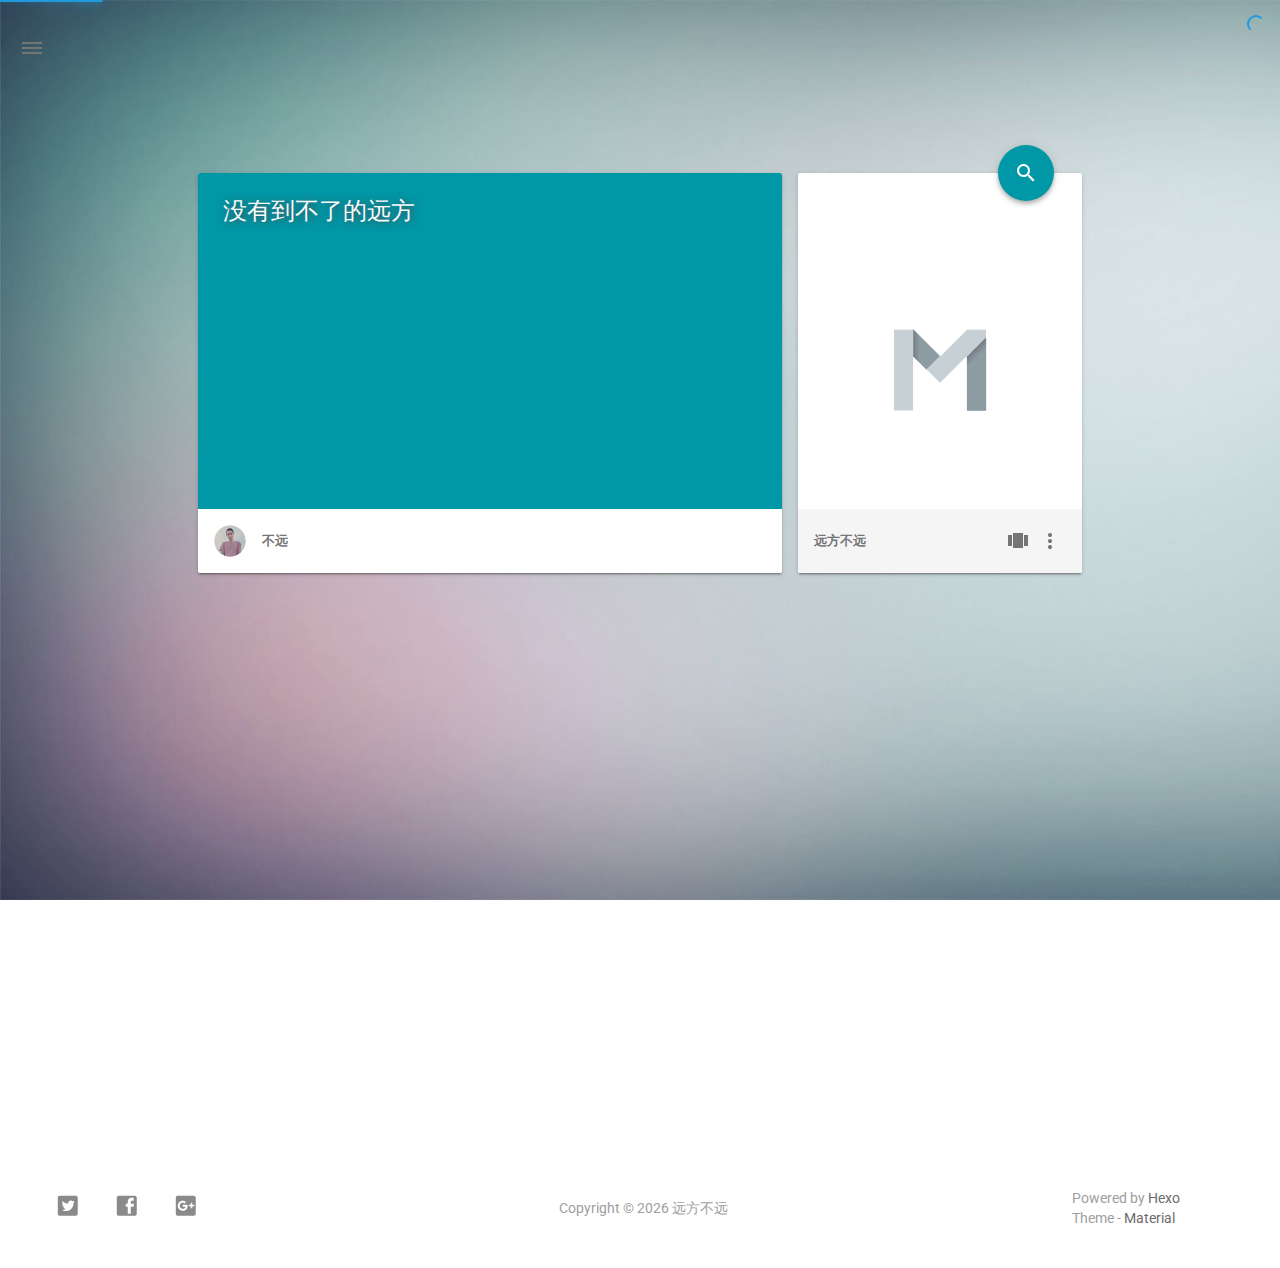
<file: index.html>
<!DOCTYPE html>
<html style="display: none;" lang="zh">
    <head>
    <meta charset="utf-8">
    <!--
        © Material Theme
        https://github.com/viosey/hexo-theme-material
        Version: 1.5.2 -->
    <script>
        window.materialVersion = "1.5.2"
        // Delete localstorage with these tags
        window.oldVersion = [
            'codestartv1',
            '1.3.4',
            '1.4.0',
            '1.4.0b1',
            '1.5.0'
        ]
    </script>

    <!-- dns prefetch -->
    <meta http-equiv="x-dns-prefetch-control" content="on">



    <link rel="dns-prefetch" href="https://busuanzi.ibruce.info"/>



        <link rel="dns-prefetch" href="https://cdn-city.livere.com"/>










    <!-- Meta & Info -->
    <meta http-equiv="X-UA-Compatible" content="IE=Edge,chrome=1">
    <meta name="renderer" content="webkit">
    <meta name="viewport" content="width=device-width, initial-scale=1, user-scalable=no">

    <!-- Title -->
    
    <title>
        
        远方不远
    </title>

    <!-- Favicons -->
    <link rel="icon shortcut" type="image/ico" href="/img/favicon.png">
    <link rel="icon" href="/img/favicon.png">

    <meta name="format-detection" content="telephone=no"/>
    <meta name="description" itemprop="description" content="">
    <meta name="keywords" content="">
    <meta name="theme-color" content="#0097A7">

    <!-- Disable Fucking Bloody Baidu Tranformation -->
    <meta http-equiv="Cache-Control" content="no-transform" />
    <meta http-equiv="Cache-Control" content="no-siteapp" />

    <!--[if lte IE 9]>
        <link rel="stylesheet" href="/css/ie-blocker.css">

        
            <script src="/js/ie-blocker.zhCN.js"></script>
        
    <![endif]-->

    <!-- Import lsloader -->
    <script>(function(){window.lsloader={jsRunSequence:[],jsnamemap:{},cssnamemap:{}};lsloader.removeLS=function(a){try{localStorage.removeItem(a)}catch(b){}};lsloader.setLS=function(a,c){try{localStorage.setItem(a,c)}catch(b){}};lsloader.getLS=function(a){var c="";try{c=localStorage.getItem(a)}catch(b){c=""}return c};versionString="/*"+(window.materialVersion||"unknownVersion")+"*/";lsloader.clean=function(){try{var b=[];for(var a=0;a<localStorage.length;a++){b.push(localStorage.key(a))}b.forEach(function(e){var f=lsloader.getLS(e);if(window.oldVersion){var d=window.oldVersion.reduce(function(g,h){return g||f.indexOf("/*"+h+"*/")!==-1},false);if(d){lsloader.removeLS(e)}}})}catch(c){}};lsloader.clean();lsloader.load=function(f,a,b,d){if(typeof b==="boolean"){d=b;b=undefined}d=d||false;b=b||function(){};var e;e=this.getLS(f);if(e&&e.indexOf(versionString)===-1){this.removeLS(f);this.requestResource(f,a,b,d);return}if(e){var c=e.split(versionString)[0];if(c!=a){console.log("reload:"+a);this.removeLS(f);this.requestResource(f,a,b,d);return}e=e.split(versionString)[1];if(d){this.jsRunSequence.push({name:f,code:e});this.runjs(a,f,e)}else{document.getElementById(f).appendChild(document.createTextNode(e));b()}}else{this.requestResource(f,a,b,d)}};lsloader.requestResource=function(b,e,a,c){var d=this;if(c){this.iojs(e,b,function(h,f,g){d.setLS(f,h+versionString+g);d.runjs(h,f,g)})}else{this.iocss(e,b,function(f){document.getElementById(b).appendChild(document.createTextNode(f));d.setLS(b,e+versionString+f)},a)}};lsloader.iojs=function(d,b,g){var a=this;a.jsRunSequence.push({name:b,code:""});try{var f=new XMLHttpRequest();f.open("get",d,true);f.onreadystatechange=function(){if(f.readyState==4){if((f.status>=200&&f.status<300)||f.status==304){if(f.response!=""){g(d,b,f.response);return}}a.jsfallback(d,b)}};f.send(null)}catch(c){a.jsfallback(d,b)}};lsloader.iocss=function(f,c,h,a){var b=this;try{var g=new XMLHttpRequest();g.open("get",f,true);g.onreadystatechange=function(){if(g.readyState==4){if((g.status>=200&&g.status<300)||g.status==304){if(g.response!=""){h(g.response);a();return}}b.cssfallback(f,c,a)}};g.send(null)}catch(d){b.cssfallback(f,c,a)}};lsloader.iofonts=function(f,c,h,a){var b=this;try{var g=new XMLHttpRequest();g.open("get",f,true);g.onreadystatechange=function(){if(g.readyState==4){if((g.status>=200&&g.status<300)||g.status==304){if(g.response!=""){h(g.response);a();return}}b.cssfallback(f,c,a)}};g.send(null)}catch(d){b.cssfallback(f,c,a)}};lsloader.runjs=function(f,c,e){if(!!c&&!!e){for(var b in this.jsRunSequence){if(this.jsRunSequence[b].name==c){this.jsRunSequence[b].code=e}}}if(!!this.jsRunSequence[0]&&!!this.jsRunSequence[0].code&&this.jsRunSequence[0].status!="failed"){var a=document.createElement("script");a.appendChild(document.createTextNode(this.jsRunSequence[0].code));a.type="text/javascript";document.getElementsByTagName("head")[0].appendChild(a);this.jsRunSequence.shift();if(this.jsRunSequence.length>0){this.runjs()}}else{if(!!this.jsRunSequence[0]&&this.jsRunSequence[0].status=="failed"){var d=this;var a=document.createElement("script");a.src=this.jsRunSequence[0].path;a.type="text/javascript";this.jsRunSequence[0].status="loading";a.onload=function(){d.jsRunSequence.shift();if(d.jsRunSequence.length>0){d.runjs()}};document.body.appendChild(a)}}};lsloader.tagLoad=function(b,a){this.jsRunSequence.push({name:a,code:"",path:b,status:"failed"});this.runjs()};lsloader.jsfallback=function(c,b){if(!!this.jsnamemap[b]){return}else{this.jsnamemap[b]=b}for(var a in this.jsRunSequence){if(this.jsRunSequence[a].name==b){this.jsRunSequence[a].code="";this.jsRunSequence[a].status="failed";this.jsRunSequence[a].path=c}}this.runjs()};lsloader.cssfallback=function(e,c,b){if(!!this.cssnamemap[c]){return}else{this.cssnamemap[c]=1}var d=document.createElement("link");d.type="text/css";d.href=e;d.rel="stylesheet";d.onload=d.onerror=b;var a=document.getElementsByTagName("script")[0];a.parentNode.insertBefore(d,a)};lsloader.runInlineScript=function(c,b){var a=document.getElementById(b).innerText;this.jsRunSequence.push({name:c,code:a});this.runjs()}})();</script>

    <!-- Import queue -->
    <script>function Queue(){this.dataStore=[];this.offer=b;this.poll=d;this.execNext=a;this.debug=false;this.startDebug=c;function b(e){if(this.debug){console.log("Offered a Queued Function.")}if(typeof e==="function"){this.dataStore.push(e)}else{console.log("You must offer a function.")}}function d(){if(this.debug){console.log("Polled a Queued Function.")}return this.dataStore.shift()}function a(){var e=this.poll();if(e!==undefined){if(this.debug){console.log("Run a Queued Function.")}e()}}function c(){this.debug=true}}var queue=new Queue();</script>

    <!-- Import CSS -->
    
        <style id="material_css"></style><script>if(typeof window.lsLoadCSSMaxNums === "undefined")window.lsLoadCSSMaxNums = 0;window.lsLoadCSSMaxNums++;lsloader.load("material_css","/css/material.min.css?Z7a72R1E4SxzBKR/WGctOA==",function(){if(typeof window.lsLoadCSSNums === "undefined")window.lsLoadCSSNums = 0;window.lsLoadCSSNums++;if(window.lsLoadCSSNums == window.lsLoadCSSMaxNums)document.documentElement.style.display="";}, false)</script>
        <style id="style_css"></style><script>if(typeof window.lsLoadCSSMaxNums === "undefined")window.lsLoadCSSMaxNums = 0;window.lsLoadCSSMaxNums++;lsloader.load("style_css","/css/style.min.css?Qh+l9YcWZi9ps1qjEH9Szg==",function(){if(typeof window.lsLoadCSSNums === "undefined")window.lsLoadCSSNums = 0;window.lsLoadCSSNums++;if(window.lsLoadCSSNums == window.lsLoadCSSMaxNums)document.documentElement.style.display="";}, false)</script>

        
            
        

    

    

    <!-- Config CSS -->

<!-- Other Styles -->
<style>
  body, html {
    font-family: Roboto, "Helvetica Neue", Helvetica, "PingFang SC", "Hiragino Sans GB", "Microsoft YaHei", "微软雅黑", Arial, sans-serif;
    overflow-x: hidden !important;
  }
  
  code {
    font-family: Consolas, Monaco, 'Andale Mono', 'Ubuntu Mono', monospace;
  }

  a {
    color: #00838F;
  }

  .mdl-card__media,
  #search-label,
  #search-form-label:after,
  #scheme-Paradox .hot_tags-count,
  #scheme-Paradox .sidebar_archives-count,
  #scheme-Paradox .sidebar-colored .sidebar-header,
  #scheme-Paradox .sidebar-colored .sidebar-badge{
    background-color: #0097A7 !important;
  }

  /* Sidebar User Drop Down Menu Text Color */
  #scheme-Paradox .sidebar-colored .sidebar-nav>.dropdown>.dropdown-menu>li>a:hover,
  #scheme-Paradox .sidebar-colored .sidebar-nav>.dropdown>.dropdown-menu>li>a:focus {
    color: #0097A7 !important;
  }

  #post_entry-right-info,
  .sidebar-colored .sidebar-nav li:hover > a,
  .sidebar-colored .sidebar-nav li:hover > a i,
  .sidebar-colored .sidebar-nav li > a:hover,
  .sidebar-colored .sidebar-nav li > a:hover i,
  .sidebar-colored .sidebar-nav li > a:focus i,
  .sidebar-colored .sidebar-nav > .open > a,
  .sidebar-colored .sidebar-nav > .open > a:hover,
  .sidebar-colored .sidebar-nav > .open > a:focus,
  #ds-reset #ds-ctx .ds-ctx-entry .ds-ctx-head a {
    color: #0097A7 !important;
  }

  .toTop {
    background: #757575 !important;
  }

  .material-layout .material-post>.material-nav,
  .material-layout .material-index>.material-nav,
  .material-nav a {
    color: #757575;
  }

  #scheme-Paradox .MD-burger-layer {
    background-color: #757575;
  }

  #scheme-Paradox #post-toc-trigger-btn {
    color: #757575;
  }

  .post-toc a:hover {
    color: #00838F;
    text-decoration: underline;
  }

</style>


<!-- Theme Background Related-->

    <style>
      body{
        background-image: url(/img/bg.png);
      }
    </style>




<!-- Fade Effect -->

    <style>
      .fade {
        transition: all 800ms linear;
        -webkit-transform: translate3d(0,0,0);
        -moz-transform: translate3d(0,0,0);
        -ms-transform: translate3d(0,0,0);
        -o-transform: translate3d(0,0,0);
        transform: translate3d(0,0,0);
        opacity: 1;
      }

      .fade.out{
        opacity: 0;
      }
    </style>


<!-- Import Font -->
<!-- Import Roboto -->

    <link href="https://fonts.googleapis.com/css?family=Roboto:300,400,500" rel="stylesheet">


<!-- Import Material Icons -->


    <style id="material_icons"></style><script>if(typeof window.lsLoadCSSMaxNums === "undefined")window.lsLoadCSSMaxNums = 0;window.lsLoadCSSMaxNums++;lsloader.load("material_icons","/css/material-icons.css?pqhB/Rd/ab0H2+kZp0RDmw==",function(){if(typeof window.lsLoadCSSNums === "undefined")window.lsLoadCSSNums = 0;window.lsLoadCSSNums++;if(window.lsLoadCSSNums == window.lsLoadCSSMaxNums)document.documentElement.style.display="";}, false)</script>




    <!-- Import jQuery -->
    
        <script>lsloader.load("jq_js","/js/jquery.min.js?ezyEvm8ST5CGfpA+kFFi1g==", true)</script>
    

    <!-- WebAPP Icons -->
    <meta name="mobile-web-app-capable" content="yes">
    <meta name="application-name" content="远方不远">
    <meta name="msapplication-starturl" content="http://yoursite.com/">
    <meta name="msapplication-navbutton-color" content="#0097A7">
    <meta name="apple-mobile-web-app-capable" content="yes">
    <meta name="apple-mobile-web-app-title" content="远方不远">
    <meta name="apple-mobile-web-app-status-bar-style" content="black">
    <link rel="apple-touch-icon" href="/img/favicon.png">

    <!-- Site Verification -->
    
    

    <!-- RSS -->
    

    <!-- The Open Graph protocol -->
    <meta property="og:url" content="http://yoursite.com/">
    <meta property="og:type" content="blog">
    <meta property="og:title" content="远方不远">
    <meta property="og:image" content="/img/favicon.png">
    <meta property="og:description" content="">
    

    

    <!-- The Twitter Card protocol -->
    <meta name="twitter:card" content="summary_large_image">

    <!-- Add canonical link for SEO -->
    
        <link rel="canonical" href="http://yoursite.com" />
    

    <!-- Structured-data for SEO -->
    
        
<script type="application/ld+json">
{
    "@context": "http://schema.org",
    "@type": "Website",
    "publisher": {
        "@type": "Organization",
        "name": "远方不远",
        "logo": "/img/favicon.png"
    },
    "url": "http://yoursite.com",
    "image": {
        "@type": "ImageObject",
        "url": "/img/favicon.png"
    },
    "mainEntityOfPage": {
        "@type": "WebPage",
        "@id": "http://yoursite.com"
    },
    "description": ""
}
</script>




    

    <!-- Analytics -->
    
    
    

    <!-- Custom Head -->
    
</head>


    
        <body id="scheme-Paradox" class="lazy">
            <div class="material-layout  mdl-js-layout has-drawer is-upgraded">
                

                <!-- Main Container -->
                <main class="material-layout__content" id="main">

                    <!-- Top Anchor -->
                    <div id="top"></div>

                    
                        <!-- Hamburger Button -->
                        <button class="MD-burger-icon sidebar-toggle">
                            <span id="MD-burger-id" class="MD-burger-layer"></span>
                        </button>
                    

                    <!-- Index Module -->
<div class="material-index mdl-grid">
    
        <!-- Paradox Header -->
        <!-- Daily pic -->
<div class="mdl-card mdl-shadow--2dp daily-pic mdl-cell mdl-cell--8-col index-top-block">

    <!-- Pic & Slogan -->
    <div class="mdl-card__media mdl-color-text--grey-50" style="background-image:url(http://91jean.oss-cn-hangzhou.aliyuncs.com/18-7-23/67670040.jpg)">
        <p class="index-top-block-slogan"><a href="#">
        
            
                没有到不了的远方
            
        
        </a></p>
    </div>

    <!-- Avatar & Name -->
    <div class="mdl-card__supporting-text meta mdl-color-text--grey-600">
        <!-- Author Avatar -->
        <div id="author-avatar">
            <img src="/img/avatar.png" width="32px" height="32px" alt="avatar">
        </div>
        <div>
            <strong>不远</strong>
        </div>
    </div>
</div>

        <!-- Blog info -->
<div class="mdl-card mdl-shadow--2dp something-else mdl-cell mdl-cell--8-col mdl-cell--4-col-desktop index-top-block">

    <!-- Search -->
    
    <!-- Google -->
    <div class="mdl-textfield mdl-js-textfield mdl-textfield--expandable" method="post" action="">
        <label id="search-label" class="mdl-button mdl-js-ripple-effect mdl-js-button mdl-button--fab mdl-color--accent mdl-shadow--4dp" for="search">
            <i class="material-icons mdl-color-text--white" role="presentation">search</i>
        </label>

        <form autocomplete="off" id="search-form" method="get" action="//google.com/search" accept-charset="UTF-8" class="mdl-textfield__expandable-holder" target="_blank">
            <input class="mdl-textfield__input search-input" type="search" name="q" id="search" placeholder="">
            <label id="search-form-label" class="mdl-textfield__label" for="search"></label>

            <input type="hidden" name="sitesearch" value="http://yoursite.com">
        </form>
    </div>







    <!-- LOGO -->
    <div class="something-else-logo mdl-color--white mdl-color-text--grey-600">
        <a href="#" target="_blank">
            <img src="/img/logo.png" alt="logo" />
        </a>
    </div>

    <!-- Infomation -->
    <div class="mdl-card__supporting-text meta meta--fill mdl-color-text--grey-600">
        <!-- Blog Title -->
        <div>
            <strong>远方不远</strong>
        </div>
        <div class="section-spacer"></div>

        <!-- Pages -->
        <button id="show-pages-button" class="mdl-button mdl-js-button mdl-js-ripple-effect mdl-button--icon">
            <i class="material-icons" role="presentation">view_carousel</i>
            <span class="visuallyhidden">Pages</span>
        </button>
        <ul class="mdl-menu mdl-js-menu mdl-menu--bottom-right" for="show-pages-button">
            
                <a class="index_share-link" href="/about" title="About">
                    <li class="mdl-menu__item mdl-js-ripple-effect">
                        About
                    </li>
                </a>
            
        </ul>

        <!-- Menu -->
        <button id="menubtn" class="mdl-button mdl-js-button mdl-js-ripple-effect mdl-button--icon">
            <i class="material-icons" role="presentation">more_vert</i>
            <span class="visuallyhidden">show menu</span>
        </button>
        <ul class="mdl-menu mdl-js-menu mdl-menu--bottom-right" for="menubtn">
            
                <!-- All Site UV -->
                <a class="index_share-link" href="#">
                    <li class="mdl-menu__item mdl-js-ripple-effect">
                        <span id="busuanzi_container_site_uv">
                            <span id="busuanzi_value_site_uv"></span>&nbsp;浏览量
                        </span>
                    </li>
                </a>
            

            

            
                <a class="index_share-link" href="http://service.weibo.com/share/share.php?appkey=&title=远方不远&url=http://yoursite.com&pic=http://yoursite.com/img/favicon.png&searchPic=false&style=simple" target="_blank">
                    <li class="mdl-menu__item mdl-js-ripple-effect">
                        分享到微博
                    </li>
                </a>
            

            
                <a class="index_share-link" href="https://twitter.com/intent/tweet?text=远方不远&url=http://yoursite.com&via=不远" target="_blank">
                    <li class="mdl-menu__item mdl-js-ripple-effect">
                        分享到 Twitter
                    </li>
                </a>
            

            
                <a class="index_share-link" href="https://www.facebook.com/sharer/sharer.php?u=http://yoursite.com" target="_blank">
                    <li class="mdl-menu__item mdl-js-ripple-effect">
                        分享到 Facebook
                    </li>
                </a>
            

            

            

            
                <a class="post_share-link" href="http://connect.qq.com/widget/shareqq/index.html?site=远方不远&title=远方不远&summary=&pics=http://yoursite.com/img/favicon.png&url=http://yoursite.com" target="_blank">
                    <li class="mdl-menu__item">
                        分享到 QQ
                    </li>
                </a>
            

            
        </ul>
    </div>
</div>

    
    <div class="locate-thumbnail-symbol"></div>

    <!-- Pin on top -->
    

    <!-- Normal Post -->
    
        
            
                <!-- Paradox Thumbnail -->
                <div class="post_entry-module mdl-card mdl-shadow--2dp mdl-cell mdl-cell--12-col fade out">
    <!-- Post Thumbnail -->
    
        <!-- Custom Thumbnail -->
        <div class="post_thumbnail-custom mdl-card__media mdl-color-text--grey-50 lazy" data-original="http://91jean.oss-cn-hangzhou.aliyuncs.com/18-7-26/21740364.jpg">
    

        <!-- Post Title -->
        <p class="article-headline-p"><a href="/2018/07/26/frontend-daily180726/">ATOM与GitHub的协同工作</a></p>
    </div>

    <!-- Post Excerpt -->
    <div class="mdl-color-text--grey-600 mdl-card__supporting-text post_entry-content">
        
            
        
        &nbsp;&nbsp;&nbsp;
        <span>
            <a href="/2018/07/26/frontend-daily180726/" target="_self">阅读全文</a>
        </span>
    </div>
    <!-- Post_entry Info-->
    <div id="post_entry-info">
        <div id="post_entry-left-info" class="mdl-card__supporting-text meta mdl-color-text--grey-600 ">
            <!-- Author Avatar -->
            <div id="author-avatar">
                <img src="/img/avatar.png" width="44px" height="44px" alt="不远's avatar">
            </div>
            <div>
                <strong>不远</strong>
                <span>7月 26, 2018</span>
            </div>
        </div>
        <div id="post_entry-right-info">
          
              <!-- Category -->
              <span class="post_entry-category">
                  <a class="post_category-link" href="/categories/技术/">技术</a>
              </span>
            

            

            

            <!-- Post Views -->
            <span class="post_entry-views">
            </span>
        </div>
    </div>
</div>

            
            
        
    

    

    
        <script type="text/ls-javascript" id="thumbnail-script">
    var randomNum;

    var locatePost = $('.locate-thumbnail-symbol').next();
    for(var i = 0; i < 10; i++) {
        randomNum = Math.floor(Math.random() * 19 + 1);

        locatePost.children('.post_thumbnail-random').attr('id', 'random_thumbnail-'+randomNum);
        locatePost.children('.post_thumbnail-random').attr('data-original', '/img/random/material-' + randomNum + '.png');
    $('.post_thumbnail-random').addClass('lazy');

        locatePost = locatePost.next();
    }
</script>

    
</div>


                    
                        <!-- Overlay For Active Sidebar -->
<div class="sidebar-overlay"></div>

<!-- Material sidebar -->
<aside id="sidebar" class="sidebar sidebar-colored sidebar-fixed-left" role="navigation">
    <div id="sidebar-main">
        <!-- Sidebar Header -->
        <div class="sidebar-header header-cover" style="background-image: url(/img/sidebar_header.png);">
    <!-- Top bar -->
    <div class="top-bar"></div>

    <!-- Sidebar toggle button -->
    <button type="button" class="sidebar-toggle mdl-button mdl-js-button mdl-js-ripple-effect mdl-button--icon" style="display: initial;" data-upgraded=",MaterialButton,MaterialRipple">
        <i class="material-icons">clear_all</i>
        <span class="mdl-button__ripple-container">
            <span class="mdl-ripple">
            </span>
        </span>
    </button>

    <!-- Sidebar Avatar -->
    <div class="sidebar-image">
        <img src="/img/avatar.png" alt="不远's avatar">
    </div>

    <!-- Sidebar Email -->
    <a data-toggle="dropdown" class="sidebar-brand" href="#settings-dropdown">
        91lee1123@gmail.com
        <b class="caret"></b>
    </a>
</div>


        <!-- Sidebar Navigation  -->
        <ul class="nav sidebar-nav">
    <!-- User dropdown  -->
    <li class="dropdown">
        <ul id="settings-dropdown" class="dropdown-menu">
            
                <li>
                    <a href="152927520@qq.com" target="_blank" title="Email Me">
                        
                            <i class="material-icons sidebar-material-icons sidebar-indent-left1pc-element">email</i>
                        
                        Email Me
                    </a>
                </li>
            
        </ul>
    </li>

    <!-- Homepage -->
    
        <li id="sidebar-first-li">
            <a href="/">
                
                    <i class="material-icons sidebar-material-icons">home</i>
                
                主页
            </a>
        </li>
        
    

    <!-- Archives  -->
    
        <li class="dropdown">
            <a href="#" class="ripple-effect dropdown-toggle" data-toggle="dropdown">
                
                    <i class="material-icons sidebar-material-icons">inbox</i>
                
                    归档
                <b class="caret"></b>
            </a>
            <ul class="dropdown-menu">
            <li>
                <a class="sidebar_archives-link" href="/archives/2018/07/">七月 2018<span class="sidebar_archives-count">1</span></a>
            </ul>
        </li>
        
    

    <!-- Categories  -->
    
        <li class="dropdown">
            <a href="#" class="ripple-effect dropdown-toggle" data-toggle="dropdown">
                
                    <i class="material-icons sidebar-material-icons">chrome_reader_mode</i>
                
                分类
                <b class="caret"></b>
            </a>
            <ul class="dropdown-menu">
                <li>
                <a class="sidebar_archives-link" href="/categories/技术/">技术<span class="sidebar_archives-count">1</span></a>
            </ul>
        </li>
        
    

    <!-- Pages  -->
    
        <li>
            <a href="/about" title="About">
                
                    <i class="material-icons sidebar-material-icons">person</i>
                
                About
            </a>
        </li>
        
            <li class="divider"></li>
        
    

    <!-- Article Number  -->
    
        <li>
            <a href="/archives">
                文章总数
                <span class="sidebar-badge">1</span>
            </a>
        </li>
        
    
</ul>


        <!-- Sidebar Footer -->
        <!--
I'm glad you use this theme, the development is no so easy, I hope you can keep the copyright, I will thank you so much.
If you still want to delete the copyrights, could you still retain the first one? Which namely "Theme Material"
It will not impact the appearance and can give developers a lot of support :)

很高兴您使用并喜欢该主题，开发不易 十分谢谢与希望您可以保留一下版权声明。
如果您仍然想删除的话 能否只保留第一项呢？即 "Theme Material"
它不会影响美观并可以给开发者很大的支持和动力。 :)
-->

<!-- Sidebar Divider -->

    <div class="sidebar-divider"></div>


<!-- Theme Material -->


<!-- Help & Support -->
<!--

-->

<!-- Feedback -->
<!--

-->

<!-- About Theme -->
<!--

-->

    </div>

    <!-- Sidebar Image -->
    

</aside>

                    

                    
                        <!-- Footer Top Button -->
                        <div id="back-to-top" class="toTop-wrap">
    <a href="#top" class="toTop">
        <i class="material-icons footer_top-i">expand_less</i>
    </a>
</div>

                    

                    <!--Footer-->
<footer class="mdl-mini-footer" id="bottom">
    
        <!-- Paradox Footer Left Section -->
        <div class="mdl-mini-footer--left-section sns-list">
    <!-- Twitter -->
    
        <a href="https://twitter.com/twitter" target="_blank">
            <button class="mdl-mini-footer--social-btn social-btn footer-sns-twitter">
                <span class="visuallyhidden">Twitter</span>
            </button><!--
     --></a>
    

    <!-- Facebook -->
    
        <a href="https://www.facebook.com/facebook" target="_blank">
            <button class="mdl-mini-footer--social-btn social-btn footer-sns-facebook">
                <span class="visuallyhidden">Facebook</span>
            </button><!--
     --></a>
    

    <!-- Google + -->
    
        <a href="https://www.google.com/" target="_blank">
            <button class="mdl-mini-footer--social-btn social-btn footer-sns-gplus">
                <span class="visuallyhidden">Google Plus</span>
            </button><!--
     --></a>
    

    <!-- Weibo -->
    

    <!-- Instagram -->
    

    <!-- Tumblr -->
    

    <!-- Github -->
    

    <!-- LinkedIn -->
    

    <!-- Zhihu -->
    

    <!-- Bilibili -->
    

    <!-- Telegram -->
    
    
    <!-- V2EX -->
    
</div>


        <!--Copyright-->
        <div id="copyright">
            Copyright&nbsp;©<script type="text/javascript">var fd = new Date();document.write("&nbsp;" + fd.getFullYear() + "&nbsp;");</script>远方不远
            
        </div>

        <!-- Paradox Footer Right Section -->

        <!--
        I am glad you use this theme, the development is no so easy, I hope you can keep the copyright.
        It will not impact the appearance and can give developers a lot of support :)

        很高兴您使用该主题，开发不易，希望您可以保留一下版权声明。
        它不会影响美观并可以给开发者很大的支持。 :)
        -->

        <div class="mdl-mini-footer--right-section">
            <div>
                <div class="footer-develop-div">Powered by <a href="https://hexo.io" target="_blank" class="footer-develop-a">Hexo</a></div>
                <div class="footer-develop-div">Theme - <a href="https://github.com/viosey/hexo-theme-material" target="_blank" class="footer-develop-a">Material</a></div>
            </div>
        </div>
    
</footer>


                    <!-- Import JS File -->

    <script>lsloader.load("lazyload_js","/js/lazyload.min.js?wgjW/HuQG9JDgvPDPoRAng==", true)</script>



    <script>lsloader.load("js_js","/js/js.min.js?d+XW6aNuIPgOn1iA7NnB4g==", true)</script>



    <script>lsloader.load("np_js","/js/nprogress.js?pl3Qhb9lvqR1FlyLUna1Yw==", true)</script>


<script type="text/ls-javascript" id="NProgress-script">
    NProgress.configure({
        showSpinner: true
    });
    NProgress.start();
    $('#nprogress .bar').css({
        'background': '#29d'
    });
    $('#nprogress .peg').css({
        'box-shadow': '0 0 10px #29d, 0 0 15px #29d'
    });
    $('#nprogress .spinner-icon').css({
        'border-top-color': '#29d',
        'border-left-color': '#29d'
    });
    setTimeout(function() {
        NProgress.done();
        $('.fade').removeClass('out');
    }, 800);
</script>



    
        <script>lsloader.load("sm_js","/js/smoothscroll.js?tNQK2Tw2SUL8a1Scn/Mgew==", true)</script>
    





    <!-- Busuanzi -->
    <script src="https://dn-lbstatics.qbox.me/busuanzi/2.3/busuanzi.pure.mini.js"></script>



   




    <!-- Swiftye -->
    

    <!-- Local Search-->
    


<!-- UC Browser Compatible -->
<script>
	var agent = navigator.userAgent.toLowerCase();
	if(agent.indexOf('ucbrowser')>0) {
		document.write('<link rel="stylesheet" href="/css/uc.css">');
	   alert('由于 UC 浏览器使用极旧的内核，而本网站使用了一些新的特性。\n为了您能更好的浏览，推荐使用 Chrome 或 Firefox 浏览器。');
	}
</script>

<!-- Import prettify js  -->

    



<!-- Window Load -->
<!-- add class for prettify -->
<script type="text/ls-javascript" id="window-load">
    $(window).on('load', function() {
        // Post_Toc parent position fixed
        $('.post-toc-wrap').parent('.mdl-menu__container').css('position', 'fixed');
    });

    
        
    
    
</script>

<!-- MathJax Load-->


<!-- Bing Background -->


<script type="text/ls-javascript" id="lazy-load">
    // Offer LazyLoad
    queue.offer(function(){
        $('.lazy').lazyload({
            effect : 'show'
        });
    });

    // Start Queue
    $(document).ready(function(){
        setInterval(function(){
            queue.execNext();
        },200);
    });
</script>

<!-- Custom Footer -->



<script>
    (function(){
        var scriptList = document.querySelectorAll('script[type="text/ls-javascript"]')

        for (var i = 0; i < scriptList.length; ++i) {
            var item = scriptList[i];
            lsloader.runInlineScript(item.id,item.id);
        }
    })()
console.log('\n %c © Material Theme | Version: 1.5.2 | https://github.com/viosey/hexo-theme-material %c \n', 'color:#455a64;background:#e0e0e0;padding:5px 0;border-top-left-radius:5px;border-bottom-left-radius:5px;', 'color:#455a64;background:#e0e0e0;padding:5px 0;border-top-right-radius:5px;border-bottom-right-radius:5px;');
</script>

                </main>
            </div>
        </body>
    
</html>
</file>
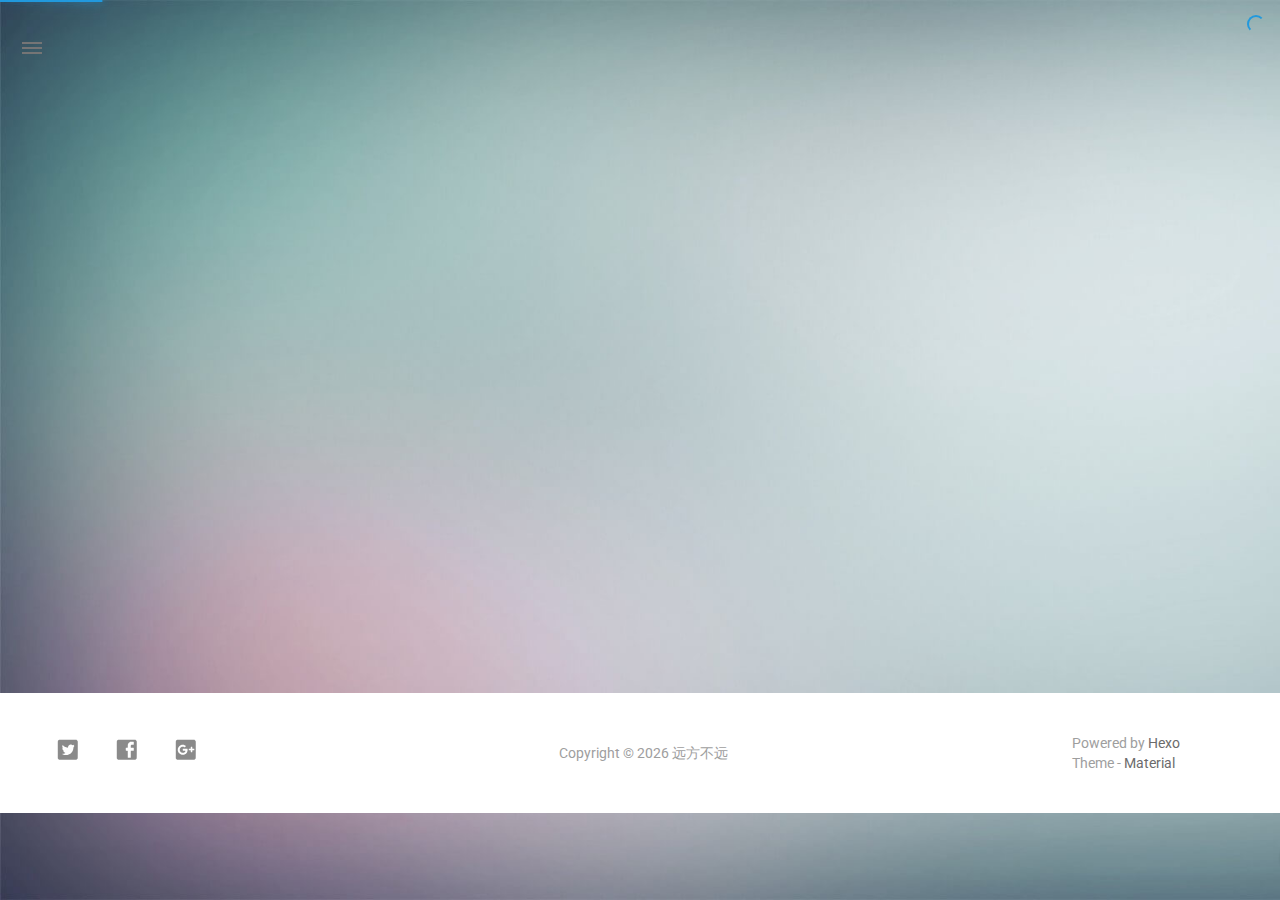
<file: archives/index.html>
<!DOCTYPE html>
<html style="display: none;" lang="zh">
    <head>
    <meta charset="utf-8">
    <!--
        © Material Theme
        https://github.com/viosey/hexo-theme-material
        Version: 1.5.2 -->
    <script>
        window.materialVersion = "1.5.2"
        // Delete localstorage with these tags
        window.oldVersion = [
            'codestartv1',
            '1.3.4',
            '1.4.0',
            '1.4.0b1',
            '1.5.0'
        ]
    </script>

    <!-- dns prefetch -->
    <meta http-equiv="x-dns-prefetch-control" content="on">



    <link rel="dns-prefetch" href="https://busuanzi.ibruce.info"/>



        <link rel="dns-prefetch" href="https://cdn-city.livere.com"/>










    <!-- Meta & Info -->
    <meta http-equiv="X-UA-Compatible" content="IE=Edge,chrome=1">
    <meta name="renderer" content="webkit">
    <meta name="viewport" content="width=device-width, initial-scale=1, user-scalable=no">

    <!-- Title -->
    
    <title>
        
            归档 | 
        
        远方不远
    </title>

    <!-- Favicons -->
    <link rel="icon shortcut" type="image/ico" href="/img/favicon.png">
    <link rel="icon" href="/img/favicon.png">

    <meta name="format-detection" content="telephone=no"/>
    <meta name="description" itemprop="description" content="">
    <meta name="keywords" content="">
    <meta name="theme-color" content="#0097A7">

    <!-- Disable Fucking Bloody Baidu Tranformation -->
    <meta http-equiv="Cache-Control" content="no-transform" />
    <meta http-equiv="Cache-Control" content="no-siteapp" />

    <!--[if lte IE 9]>
        <link rel="stylesheet" href="/css/ie-blocker.css">

        
            <script src="/js/ie-blocker.zhCN.js"></script>
        
    <![endif]-->

    <!-- Import lsloader -->
    <script>(function(){window.lsloader={jsRunSequence:[],jsnamemap:{},cssnamemap:{}};lsloader.removeLS=function(a){try{localStorage.removeItem(a)}catch(b){}};lsloader.setLS=function(a,c){try{localStorage.setItem(a,c)}catch(b){}};lsloader.getLS=function(a){var c="";try{c=localStorage.getItem(a)}catch(b){c=""}return c};versionString="/*"+(window.materialVersion||"unknownVersion")+"*/";lsloader.clean=function(){try{var b=[];for(var a=0;a<localStorage.length;a++){b.push(localStorage.key(a))}b.forEach(function(e){var f=lsloader.getLS(e);if(window.oldVersion){var d=window.oldVersion.reduce(function(g,h){return g||f.indexOf("/*"+h+"*/")!==-1},false);if(d){lsloader.removeLS(e)}}})}catch(c){}};lsloader.clean();lsloader.load=function(f,a,b,d){if(typeof b==="boolean"){d=b;b=undefined}d=d||false;b=b||function(){};var e;e=this.getLS(f);if(e&&e.indexOf(versionString)===-1){this.removeLS(f);this.requestResource(f,a,b,d);return}if(e){var c=e.split(versionString)[0];if(c!=a){console.log("reload:"+a);this.removeLS(f);this.requestResource(f,a,b,d);return}e=e.split(versionString)[1];if(d){this.jsRunSequence.push({name:f,code:e});this.runjs(a,f,e)}else{document.getElementById(f).appendChild(document.createTextNode(e));b()}}else{this.requestResource(f,a,b,d)}};lsloader.requestResource=function(b,e,a,c){var d=this;if(c){this.iojs(e,b,function(h,f,g){d.setLS(f,h+versionString+g);d.runjs(h,f,g)})}else{this.iocss(e,b,function(f){document.getElementById(b).appendChild(document.createTextNode(f));d.setLS(b,e+versionString+f)},a)}};lsloader.iojs=function(d,b,g){var a=this;a.jsRunSequence.push({name:b,code:""});try{var f=new XMLHttpRequest();f.open("get",d,true);f.onreadystatechange=function(){if(f.readyState==4){if((f.status>=200&&f.status<300)||f.status==304){if(f.response!=""){g(d,b,f.response);return}}a.jsfallback(d,b)}};f.send(null)}catch(c){a.jsfallback(d,b)}};lsloader.iocss=function(f,c,h,a){var b=this;try{var g=new XMLHttpRequest();g.open("get",f,true);g.onreadystatechange=function(){if(g.readyState==4){if((g.status>=200&&g.status<300)||g.status==304){if(g.response!=""){h(g.response);a();return}}b.cssfallback(f,c,a)}};g.send(null)}catch(d){b.cssfallback(f,c,a)}};lsloader.iofonts=function(f,c,h,a){var b=this;try{var g=new XMLHttpRequest();g.open("get",f,true);g.onreadystatechange=function(){if(g.readyState==4){if((g.status>=200&&g.status<300)||g.status==304){if(g.response!=""){h(g.response);a();return}}b.cssfallback(f,c,a)}};g.send(null)}catch(d){b.cssfallback(f,c,a)}};lsloader.runjs=function(f,c,e){if(!!c&&!!e){for(var b in this.jsRunSequence){if(this.jsRunSequence[b].name==c){this.jsRunSequence[b].code=e}}}if(!!this.jsRunSequence[0]&&!!this.jsRunSequence[0].code&&this.jsRunSequence[0].status!="failed"){var a=document.createElement("script");a.appendChild(document.createTextNode(this.jsRunSequence[0].code));a.type="text/javascript";document.getElementsByTagName("head")[0].appendChild(a);this.jsRunSequence.shift();if(this.jsRunSequence.length>0){this.runjs()}}else{if(!!this.jsRunSequence[0]&&this.jsRunSequence[0].status=="failed"){var d=this;var a=document.createElement("script");a.src=this.jsRunSequence[0].path;a.type="text/javascript";this.jsRunSequence[0].status="loading";a.onload=function(){d.jsRunSequence.shift();if(d.jsRunSequence.length>0){d.runjs()}};document.body.appendChild(a)}}};lsloader.tagLoad=function(b,a){this.jsRunSequence.push({name:a,code:"",path:b,status:"failed"});this.runjs()};lsloader.jsfallback=function(c,b){if(!!this.jsnamemap[b]){return}else{this.jsnamemap[b]=b}for(var a in this.jsRunSequence){if(this.jsRunSequence[a].name==b){this.jsRunSequence[a].code="";this.jsRunSequence[a].status="failed";this.jsRunSequence[a].path=c}}this.runjs()};lsloader.cssfallback=function(e,c,b){if(!!this.cssnamemap[c]){return}else{this.cssnamemap[c]=1}var d=document.createElement("link");d.type="text/css";d.href=e;d.rel="stylesheet";d.onload=d.onerror=b;var a=document.getElementsByTagName("script")[0];a.parentNode.insertBefore(d,a)};lsloader.runInlineScript=function(c,b){var a=document.getElementById(b).innerText;this.jsRunSequence.push({name:c,code:a});this.runjs()}})();</script>

    <!-- Import queue -->
    <script>function Queue(){this.dataStore=[];this.offer=b;this.poll=d;this.execNext=a;this.debug=false;this.startDebug=c;function b(e){if(this.debug){console.log("Offered a Queued Function.")}if(typeof e==="function"){this.dataStore.push(e)}else{console.log("You must offer a function.")}}function d(){if(this.debug){console.log("Polled a Queued Function.")}return this.dataStore.shift()}function a(){var e=this.poll();if(e!==undefined){if(this.debug){console.log("Run a Queued Function.")}e()}}function c(){this.debug=true}}var queue=new Queue();</script>

    <!-- Import CSS -->
    
        <style id="material_css"></style><script>if(typeof window.lsLoadCSSMaxNums === "undefined")window.lsLoadCSSMaxNums = 0;window.lsLoadCSSMaxNums++;lsloader.load("material_css","/css/material.min.css?Z7a72R1E4SxzBKR/WGctOA==",function(){if(typeof window.lsLoadCSSNums === "undefined")window.lsLoadCSSNums = 0;window.lsLoadCSSNums++;if(window.lsLoadCSSNums == window.lsLoadCSSMaxNums)document.documentElement.style.display="";}, false)</script>
        <style id="style_css"></style><script>if(typeof window.lsLoadCSSMaxNums === "undefined")window.lsLoadCSSMaxNums = 0;window.lsLoadCSSMaxNums++;lsloader.load("style_css","/css/style.min.css?Qh+l9YcWZi9ps1qjEH9Szg==",function(){if(typeof window.lsLoadCSSNums === "undefined")window.lsLoadCSSNums = 0;window.lsLoadCSSNums++;if(window.lsLoadCSSNums == window.lsLoadCSSMaxNums)document.documentElement.style.display="";}, false)</script>

        
            
        

    

    

    <!-- Config CSS -->

<!-- Other Styles -->
<style>
  body, html {
    font-family: Roboto, "Helvetica Neue", Helvetica, "PingFang SC", "Hiragino Sans GB", "Microsoft YaHei", "微软雅黑", Arial, sans-serif;
    overflow-x: hidden !important;
  }
  
  code {
    font-family: Consolas, Monaco, 'Andale Mono', 'Ubuntu Mono', monospace;
  }

  a {
    color: #00838F;
  }

  .mdl-card__media,
  #search-label,
  #search-form-label:after,
  #scheme-Paradox .hot_tags-count,
  #scheme-Paradox .sidebar_archives-count,
  #scheme-Paradox .sidebar-colored .sidebar-header,
  #scheme-Paradox .sidebar-colored .sidebar-badge{
    background-color: #0097A7 !important;
  }

  /* Sidebar User Drop Down Menu Text Color */
  #scheme-Paradox .sidebar-colored .sidebar-nav>.dropdown>.dropdown-menu>li>a:hover,
  #scheme-Paradox .sidebar-colored .sidebar-nav>.dropdown>.dropdown-menu>li>a:focus {
    color: #0097A7 !important;
  }

  #post_entry-right-info,
  .sidebar-colored .sidebar-nav li:hover > a,
  .sidebar-colored .sidebar-nav li:hover > a i,
  .sidebar-colored .sidebar-nav li > a:hover,
  .sidebar-colored .sidebar-nav li > a:hover i,
  .sidebar-colored .sidebar-nav li > a:focus i,
  .sidebar-colored .sidebar-nav > .open > a,
  .sidebar-colored .sidebar-nav > .open > a:hover,
  .sidebar-colored .sidebar-nav > .open > a:focus,
  #ds-reset #ds-ctx .ds-ctx-entry .ds-ctx-head a {
    color: #0097A7 !important;
  }

  .toTop {
    background: #757575 !important;
  }

  .material-layout .material-post>.material-nav,
  .material-layout .material-index>.material-nav,
  .material-nav a {
    color: #757575;
  }

  #scheme-Paradox .MD-burger-layer {
    background-color: #757575;
  }

  #scheme-Paradox #post-toc-trigger-btn {
    color: #757575;
  }

  .post-toc a:hover {
    color: #00838F;
    text-decoration: underline;
  }

</style>


<!-- Theme Background Related-->

    <style>
      body{
        background-image: url(/img/bg.png);
      }
    </style>




<!-- Fade Effect -->

    <style>
      .fade {
        transition: all 800ms linear;
        -webkit-transform: translate3d(0,0,0);
        -moz-transform: translate3d(0,0,0);
        -ms-transform: translate3d(0,0,0);
        -o-transform: translate3d(0,0,0);
        transform: translate3d(0,0,0);
        opacity: 1;
      }

      .fade.out{
        opacity: 0;
      }
    </style>


<!-- Import Font -->
<!-- Import Roboto -->

    <link href="https://fonts.googleapis.com/css?family=Roboto:300,400,500" rel="stylesheet">


<!-- Import Material Icons -->


    <style id="material_icons"></style><script>if(typeof window.lsLoadCSSMaxNums === "undefined")window.lsLoadCSSMaxNums = 0;window.lsLoadCSSMaxNums++;lsloader.load("material_icons","/css/material-icons.css?pqhB/Rd/ab0H2+kZp0RDmw==",function(){if(typeof window.lsLoadCSSNums === "undefined")window.lsLoadCSSNums = 0;window.lsLoadCSSNums++;if(window.lsLoadCSSNums == window.lsLoadCSSMaxNums)document.documentElement.style.display="";}, false)</script>




    <!-- Import jQuery -->
    
        <script>lsloader.load("jq_js","/js/jquery.min.js?ezyEvm8ST5CGfpA+kFFi1g==", true)</script>
    

    <!-- WebAPP Icons -->
    <meta name="mobile-web-app-capable" content="yes">
    <meta name="application-name" content="远方不远">
    <meta name="msapplication-starturl" content="http://yoursite.com/archives/">
    <meta name="msapplication-navbutton-color" content="#0097A7">
    <meta name="apple-mobile-web-app-capable" content="yes">
    <meta name="apple-mobile-web-app-title" content="远方不远">
    <meta name="apple-mobile-web-app-status-bar-style" content="black">
    <link rel="apple-touch-icon" href="/img/favicon.png">

    <!-- Site Verification -->
    
    

    <!-- RSS -->
    

    <!-- The Open Graph protocol -->
    <meta property="og:url" content="http://yoursite.com/archives/">
    <meta property="og:type" content="blog">
    <meta property="og:title" content="归档 | 远方不远">
    <meta property="og:image" content="/img/favicon.png">
    <meta property="og:description" content="">
    

    

    <!-- The Twitter Card protocol -->
    <meta name="twitter:card" content="summary_large_image">

    <!-- Add canonical link for SEO -->
    
        <link rel="canonical" href="http://yoursite.com/archives/index.html" />
    

    <!-- Structured-data for SEO -->
    
        



    

    <!-- Analytics -->
    
    
    

    <!-- Custom Head -->
    
</head>


    
        <body id="scheme-Paradox" class="lazy">
            <div class="material-layout  mdl-js-layout has-drawer is-upgraded">
                

                <!-- Main Container -->
                <main class="material-layout__content" id="main">

                    <!-- Top Anchor -->
                    <div id="top"></div>

                    
                        <!-- Hamburger Button -->
                        <button class="MD-burger-icon sidebar-toggle">
                            <span id="MD-burger-id" class="MD-burger-layer"></span>
                        </button>
                    

                    <!-- Index Module -->
<div class="material-index mdl-grid">
    
    <div class="locate-thumbnail-symbol"></div>

    <!-- Pin on top -->
    

    <!-- Normal Post -->
    
        
            
                <!-- Paradox Thumbnail -->
                <div class="post_entry-module mdl-card mdl-shadow--2dp mdl-cell mdl-cell--12-col fade out">
    <!-- Post Thumbnail -->
    
        <!-- Custom Thumbnail -->
        <div class="post_thumbnail-custom mdl-card__media mdl-color-text--grey-50 lazy" data-original="http://91jean.oss-cn-hangzhou.aliyuncs.com/18-7-26/21740364.jpg">
    

        <!-- Post Title -->
        <p class="article-headline-p"><a href="/2018/07/26/frontend-daily180726/">ATOM与GitHub的协同工作</a></p>
    </div>

    <!-- Post Excerpt -->
    <div class="mdl-color-text--grey-600 mdl-card__supporting-text post_entry-content">
        
            
        
        &nbsp;&nbsp;&nbsp;
        <span>
            <a href="/2018/07/26/frontend-daily180726/" target="_self">阅读全文</a>
        </span>
    </div>
    <!-- Post_entry Info-->
    <div id="post_entry-info">
        <div id="post_entry-left-info" class="mdl-card__supporting-text meta mdl-color-text--grey-600 ">
            <!-- Author Avatar -->
            <div id="author-avatar">
                <img src="/img/avatar.png" width="44px" height="44px" alt="不远's avatar">
            </div>
            <div>
                <strong>不远</strong>
                <span>7月 26, 2018</span>
            </div>
        </div>
        <div id="post_entry-right-info">
          
              <!-- Category -->
              <span class="post_entry-category">
                  <a class="post_category-link" href="/categories/技术/">技术</a>
              </span>
            

            

            

            <!-- Post Views -->
            <span class="post_entry-views">
            </span>
        </div>
    </div>
</div>

            
            
        
    

    

    
        <script type="text/ls-javascript" id="thumbnail-script">
    var randomNum;

    var locatePost = $('.locate-thumbnail-symbol').next();
    for(var i = 0; i < 10; i++) {
        randomNum = Math.floor(Math.random() * 19 + 1);

        locatePost.children('.post_thumbnail-random').attr('id', 'random_thumbnail-'+randomNum);
        locatePost.children('.post_thumbnail-random').attr('data-original', '/img/random/material-' + randomNum + '.png');
    $('.post_thumbnail-random').addClass('lazy');

        locatePost = locatePost.next();
    }
</script>

    
</div>


                    
                        <!-- Overlay For Active Sidebar -->
<div class="sidebar-overlay"></div>

<!-- Material sidebar -->
<aside id="sidebar" class="sidebar sidebar-colored sidebar-fixed-left" role="navigation">
    <div id="sidebar-main">
        <!-- Sidebar Header -->
        <div class="sidebar-header header-cover" style="background-image: url(/img/sidebar_header.png);">
    <!-- Top bar -->
    <div class="top-bar"></div>

    <!-- Sidebar toggle button -->
    <button type="button" class="sidebar-toggle mdl-button mdl-js-button mdl-js-ripple-effect mdl-button--icon" style="display: initial;" data-upgraded=",MaterialButton,MaterialRipple">
        <i class="material-icons">clear_all</i>
        <span class="mdl-button__ripple-container">
            <span class="mdl-ripple">
            </span>
        </span>
    </button>

    <!-- Sidebar Avatar -->
    <div class="sidebar-image">
        <img src="/img/avatar.png" alt="不远's avatar">
    </div>

    <!-- Sidebar Email -->
    <a data-toggle="dropdown" class="sidebar-brand" href="#settings-dropdown">
        91lee1123@gmail.com
        <b class="caret"></b>
    </a>
</div>


        <!-- Sidebar Navigation  -->
        <ul class="nav sidebar-nav">
    <!-- User dropdown  -->
    <li class="dropdown">
        <ul id="settings-dropdown" class="dropdown-menu">
            
                <li>
                    <a href="152927520@qq.com" target="_blank" title="Email Me">
                        
                            <i class="material-icons sidebar-material-icons sidebar-indent-left1pc-element">email</i>
                        
                        Email Me
                    </a>
                </li>
            
        </ul>
    </li>

    <!-- Homepage -->
    
        <li id="sidebar-first-li">
            <a href="/">
                
                    <i class="material-icons sidebar-material-icons">home</i>
                
                主页
            </a>
        </li>
        
    

    <!-- Archives  -->
    
        <li class="dropdown">
            <a href="#" class="ripple-effect dropdown-toggle" data-toggle="dropdown">
                
                    <i class="material-icons sidebar-material-icons">inbox</i>
                
                    归档
                <b class="caret"></b>
            </a>
            <ul class="dropdown-menu">
            <li>
                <a class="sidebar_archives-link" href="/archives/2018/07/">七月 2018<span class="sidebar_archives-count">1</span></a>
            </ul>
        </li>
        
    

    <!-- Categories  -->
    
        <li class="dropdown">
            <a href="#" class="ripple-effect dropdown-toggle" data-toggle="dropdown">
                
                    <i class="material-icons sidebar-material-icons">chrome_reader_mode</i>
                
                分类
                <b class="caret"></b>
            </a>
            <ul class="dropdown-menu">
                <li>
                <a class="sidebar_archives-link" href="/categories/技术/">技术<span class="sidebar_archives-count">1</span></a>
            </ul>
        </li>
        
    

    <!-- Pages  -->
    
        <li>
            <a href="/about" title="About">
                
                    <i class="material-icons sidebar-material-icons">person</i>
                
                About
            </a>
        </li>
        
            <li class="divider"></li>
        
    

    <!-- Article Number  -->
    
        <li>
            <a href="/archives">
                文章总数
                <span class="sidebar-badge">1</span>
            </a>
        </li>
        
    
</ul>


        <!-- Sidebar Footer -->
        <!--
I'm glad you use this theme, the development is no so easy, I hope you can keep the copyright, I will thank you so much.
If you still want to delete the copyrights, could you still retain the first one? Which namely "Theme Material"
It will not impact the appearance and can give developers a lot of support :)

很高兴您使用并喜欢该主题，开发不易 十分谢谢与希望您可以保留一下版权声明。
如果您仍然想删除的话 能否只保留第一项呢？即 "Theme Material"
它不会影响美观并可以给开发者很大的支持和动力。 :)
-->

<!-- Sidebar Divider -->

    <div class="sidebar-divider"></div>


<!-- Theme Material -->


<!-- Help & Support -->
<!--

-->

<!-- Feedback -->
<!--

-->

<!-- About Theme -->
<!--

-->

    </div>

    <!-- Sidebar Image -->
    

</aside>

                    

                    
                        <!-- Footer Top Button -->
                        <div id="back-to-top" class="toTop-wrap">
    <a href="#top" class="toTop">
        <i class="material-icons footer_top-i">expand_less</i>
    </a>
</div>

                    

                    <!--Footer-->
<footer class="mdl-mini-footer" id="bottom">
    
        <!-- Paradox Footer Left Section -->
        <div class="mdl-mini-footer--left-section sns-list">
    <!-- Twitter -->
    
        <a href="https://twitter.com/twitter" target="_blank">
            <button class="mdl-mini-footer--social-btn social-btn footer-sns-twitter">
                <span class="visuallyhidden">Twitter</span>
            </button><!--
     --></a>
    

    <!-- Facebook -->
    
        <a href="https://www.facebook.com/facebook" target="_blank">
            <button class="mdl-mini-footer--social-btn social-btn footer-sns-facebook">
                <span class="visuallyhidden">Facebook</span>
            </button><!--
     --></a>
    

    <!-- Google + -->
    
        <a href="https://www.google.com/" target="_blank">
            <button class="mdl-mini-footer--social-btn social-btn footer-sns-gplus">
                <span class="visuallyhidden">Google Plus</span>
            </button><!--
     --></a>
    

    <!-- Weibo -->
    

    <!-- Instagram -->
    

    <!-- Tumblr -->
    

    <!-- Github -->
    

    <!-- LinkedIn -->
    

    <!-- Zhihu -->
    

    <!-- Bilibili -->
    

    <!-- Telegram -->
    
    
    <!-- V2EX -->
    
</div>


        <!--Copyright-->
        <div id="copyright">
            Copyright&nbsp;©<script type="text/javascript">var fd = new Date();document.write("&nbsp;" + fd.getFullYear() + "&nbsp;");</script>远方不远
            
        </div>

        <!-- Paradox Footer Right Section -->

        <!--
        I am glad you use this theme, the development is no so easy, I hope you can keep the copyright.
        It will not impact the appearance and can give developers a lot of support :)

        很高兴您使用该主题，开发不易，希望您可以保留一下版权声明。
        它不会影响美观并可以给开发者很大的支持。 :)
        -->

        <div class="mdl-mini-footer--right-section">
            <div>
                <div class="footer-develop-div">Powered by <a href="https://hexo.io" target="_blank" class="footer-develop-a">Hexo</a></div>
                <div class="footer-develop-div">Theme - <a href="https://github.com/viosey/hexo-theme-material" target="_blank" class="footer-develop-a">Material</a></div>
            </div>
        </div>
    
</footer>


                    <!-- Import JS File -->

    <script>lsloader.load("lazyload_js","/js/lazyload.min.js?wgjW/HuQG9JDgvPDPoRAng==", true)</script>



    <script>lsloader.load("js_js","/js/js.min.js?d+XW6aNuIPgOn1iA7NnB4g==", true)</script>



    <script>lsloader.load("np_js","/js/nprogress.js?pl3Qhb9lvqR1FlyLUna1Yw==", true)</script>


<script type="text/ls-javascript" id="NProgress-script">
    NProgress.configure({
        showSpinner: true
    });
    NProgress.start();
    $('#nprogress .bar').css({
        'background': '#29d'
    });
    $('#nprogress .peg').css({
        'box-shadow': '0 0 10px #29d, 0 0 15px #29d'
    });
    $('#nprogress .spinner-icon').css({
        'border-top-color': '#29d',
        'border-left-color': '#29d'
    });
    setTimeout(function() {
        NProgress.done();
        $('.fade').removeClass('out');
    }, 800);
</script>



    
        <script>lsloader.load("sm_js","/js/smoothscroll.js?tNQK2Tw2SUL8a1Scn/Mgew==", true)</script>
    





    <!-- Busuanzi -->
    <script src="https://dn-lbstatics.qbox.me/busuanzi/2.3/busuanzi.pure.mini.js"></script>



   





<!-- UC Browser Compatible -->
<script>
	var agent = navigator.userAgent.toLowerCase();
	if(agent.indexOf('ucbrowser')>0) {
		document.write('<link rel="stylesheet" href="/css/uc.css">');
	   alert('由于 UC 浏览器使用极旧的内核，而本网站使用了一些新的特性。\n为了您能更好的浏览，推荐使用 Chrome 或 Firefox 浏览器。');
	}
</script>

<!-- Import prettify js  -->

    



<!-- Window Load -->
<!-- add class for prettify -->
<script type="text/ls-javascript" id="window-load">
    $(window).on('load', function() {
        // Post_Toc parent position fixed
        $('.post-toc-wrap').parent('.mdl-menu__container').css('position', 'fixed');
    });

    
        
    
    
</script>

<!-- MathJax Load-->


<!-- Bing Background -->


<script type="text/ls-javascript" id="lazy-load">
    // Offer LazyLoad
    queue.offer(function(){
        $('.lazy').lazyload({
            effect : 'show'
        });
    });

    // Start Queue
    $(document).ready(function(){
        setInterval(function(){
            queue.execNext();
        },200);
    });
</script>

<!-- Custom Footer -->



<script>
    (function(){
        var scriptList = document.querySelectorAll('script[type="text/ls-javascript"]')

        for (var i = 0; i < scriptList.length; ++i) {
            var item = scriptList[i];
            lsloader.runInlineScript(item.id,item.id);
        }
    })()
console.log('\n %c © Material Theme | Version: 1.5.2 | https://github.com/viosey/hexo-theme-material %c \n', 'color:#455a64;background:#e0e0e0;padding:5px 0;border-top-left-radius:5px;border-bottom-left-radius:5px;', 'color:#455a64;background:#e0e0e0;padding:5px 0;border-top-right-radius:5px;border-bottom-right-radius:5px;');
</script>

                </main>
            </div>
        </body>
    
</html>
</file>
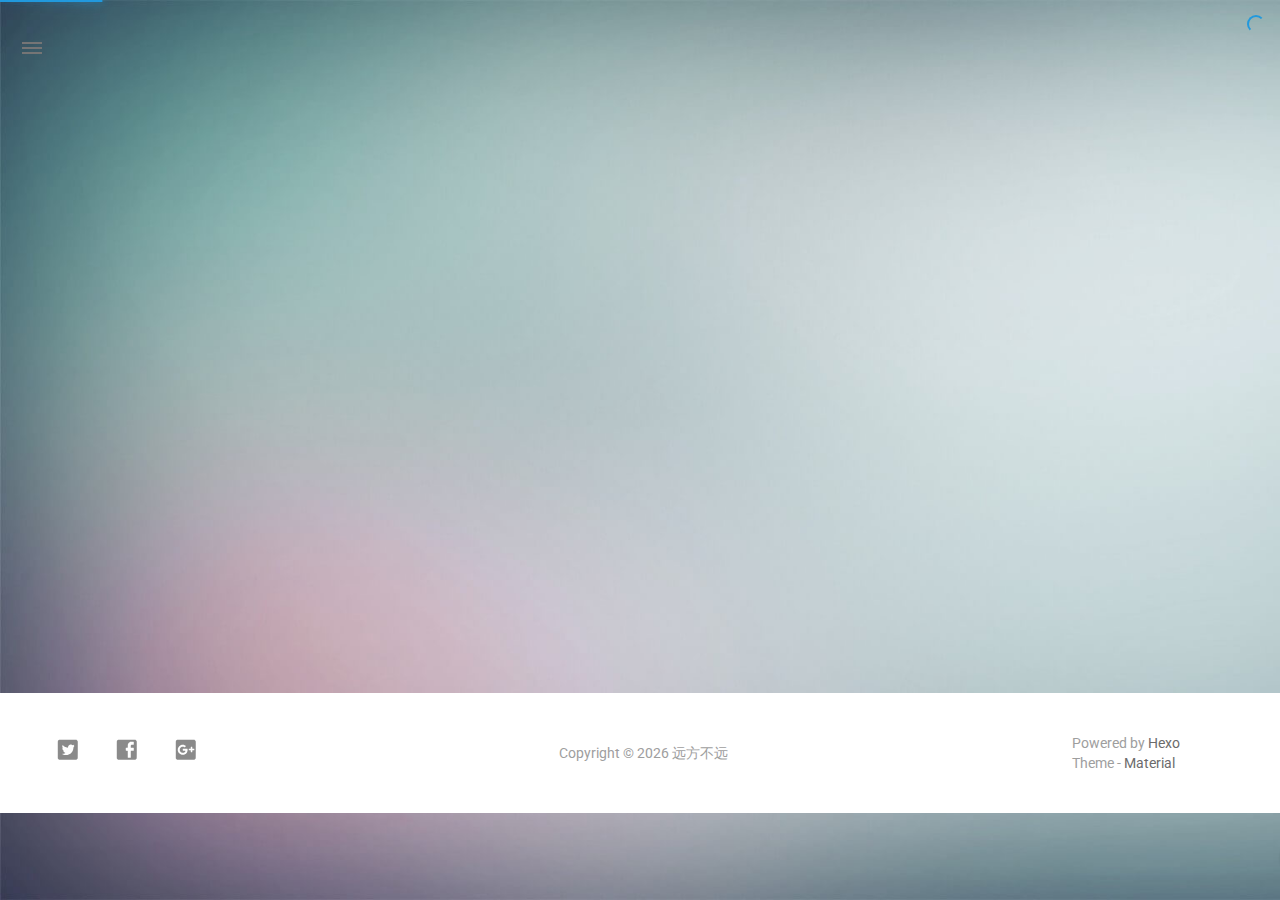
<file: archives/2018/index.html>
<!DOCTYPE html>
<html style="display: none;" lang="zh">
    <head>
    <meta charset="utf-8">
    <!--
        © Material Theme
        https://github.com/viosey/hexo-theme-material
        Version: 1.5.2 -->
    <script>
        window.materialVersion = "1.5.2"
        // Delete localstorage with these tags
        window.oldVersion = [
            'codestartv1',
            '1.3.4',
            '1.4.0',
            '1.4.0b1',
            '1.5.0'
        ]
    </script>

    <!-- dns prefetch -->
    <meta http-equiv="x-dns-prefetch-control" content="on">



    <link rel="dns-prefetch" href="https://busuanzi.ibruce.info"/>



        <link rel="dns-prefetch" href="https://cdn-city.livere.com"/>










    <!-- Meta & Info -->
    <meta http-equiv="X-UA-Compatible" content="IE=Edge,chrome=1">
    <meta name="renderer" content="webkit">
    <meta name="viewport" content="width=device-width, initial-scale=1, user-scalable=no">

    <!-- Title -->
    
    <title>
        
            归档: 2018 | 
        
        远方不远
    </title>

    <!-- Favicons -->
    <link rel="icon shortcut" type="image/ico" href="/img/favicon.png">
    <link rel="icon" href="/img/favicon.png">

    <meta name="format-detection" content="telephone=no"/>
    <meta name="description" itemprop="description" content="">
    <meta name="keywords" content="">
    <meta name="theme-color" content="#0097A7">

    <!-- Disable Fucking Bloody Baidu Tranformation -->
    <meta http-equiv="Cache-Control" content="no-transform" />
    <meta http-equiv="Cache-Control" content="no-siteapp" />

    <!--[if lte IE 9]>
        <link rel="stylesheet" href="/css/ie-blocker.css">

        
            <script src="/js/ie-blocker.zhCN.js"></script>
        
    <![endif]-->

    <!-- Import lsloader -->
    <script>(function(){window.lsloader={jsRunSequence:[],jsnamemap:{},cssnamemap:{}};lsloader.removeLS=function(a){try{localStorage.removeItem(a)}catch(b){}};lsloader.setLS=function(a,c){try{localStorage.setItem(a,c)}catch(b){}};lsloader.getLS=function(a){var c="";try{c=localStorage.getItem(a)}catch(b){c=""}return c};versionString="/*"+(window.materialVersion||"unknownVersion")+"*/";lsloader.clean=function(){try{var b=[];for(var a=0;a<localStorage.length;a++){b.push(localStorage.key(a))}b.forEach(function(e){var f=lsloader.getLS(e);if(window.oldVersion){var d=window.oldVersion.reduce(function(g,h){return g||f.indexOf("/*"+h+"*/")!==-1},false);if(d){lsloader.removeLS(e)}}})}catch(c){}};lsloader.clean();lsloader.load=function(f,a,b,d){if(typeof b==="boolean"){d=b;b=undefined}d=d||false;b=b||function(){};var e;e=this.getLS(f);if(e&&e.indexOf(versionString)===-1){this.removeLS(f);this.requestResource(f,a,b,d);return}if(e){var c=e.split(versionString)[0];if(c!=a){console.log("reload:"+a);this.removeLS(f);this.requestResource(f,a,b,d);return}e=e.split(versionString)[1];if(d){this.jsRunSequence.push({name:f,code:e});this.runjs(a,f,e)}else{document.getElementById(f).appendChild(document.createTextNode(e));b()}}else{this.requestResource(f,a,b,d)}};lsloader.requestResource=function(b,e,a,c){var d=this;if(c){this.iojs(e,b,function(h,f,g){d.setLS(f,h+versionString+g);d.runjs(h,f,g)})}else{this.iocss(e,b,function(f){document.getElementById(b).appendChild(document.createTextNode(f));d.setLS(b,e+versionString+f)},a)}};lsloader.iojs=function(d,b,g){var a=this;a.jsRunSequence.push({name:b,code:""});try{var f=new XMLHttpRequest();f.open("get",d,true);f.onreadystatechange=function(){if(f.readyState==4){if((f.status>=200&&f.status<300)||f.status==304){if(f.response!=""){g(d,b,f.response);return}}a.jsfallback(d,b)}};f.send(null)}catch(c){a.jsfallback(d,b)}};lsloader.iocss=function(f,c,h,a){var b=this;try{var g=new XMLHttpRequest();g.open("get",f,true);g.onreadystatechange=function(){if(g.readyState==4){if((g.status>=200&&g.status<300)||g.status==304){if(g.response!=""){h(g.response);a();return}}b.cssfallback(f,c,a)}};g.send(null)}catch(d){b.cssfallback(f,c,a)}};lsloader.iofonts=function(f,c,h,a){var b=this;try{var g=new XMLHttpRequest();g.open("get",f,true);g.onreadystatechange=function(){if(g.readyState==4){if((g.status>=200&&g.status<300)||g.status==304){if(g.response!=""){h(g.response);a();return}}b.cssfallback(f,c,a)}};g.send(null)}catch(d){b.cssfallback(f,c,a)}};lsloader.runjs=function(f,c,e){if(!!c&&!!e){for(var b in this.jsRunSequence){if(this.jsRunSequence[b].name==c){this.jsRunSequence[b].code=e}}}if(!!this.jsRunSequence[0]&&!!this.jsRunSequence[0].code&&this.jsRunSequence[0].status!="failed"){var a=document.createElement("script");a.appendChild(document.createTextNode(this.jsRunSequence[0].code));a.type="text/javascript";document.getElementsByTagName("head")[0].appendChild(a);this.jsRunSequence.shift();if(this.jsRunSequence.length>0){this.runjs()}}else{if(!!this.jsRunSequence[0]&&this.jsRunSequence[0].status=="failed"){var d=this;var a=document.createElement("script");a.src=this.jsRunSequence[0].path;a.type="text/javascript";this.jsRunSequence[0].status="loading";a.onload=function(){d.jsRunSequence.shift();if(d.jsRunSequence.length>0){d.runjs()}};document.body.appendChild(a)}}};lsloader.tagLoad=function(b,a){this.jsRunSequence.push({name:a,code:"",path:b,status:"failed"});this.runjs()};lsloader.jsfallback=function(c,b){if(!!this.jsnamemap[b]){return}else{this.jsnamemap[b]=b}for(var a in this.jsRunSequence){if(this.jsRunSequence[a].name==b){this.jsRunSequence[a].code="";this.jsRunSequence[a].status="failed";this.jsRunSequence[a].path=c}}this.runjs()};lsloader.cssfallback=function(e,c,b){if(!!this.cssnamemap[c]){return}else{this.cssnamemap[c]=1}var d=document.createElement("link");d.type="text/css";d.href=e;d.rel="stylesheet";d.onload=d.onerror=b;var a=document.getElementsByTagName("script")[0];a.parentNode.insertBefore(d,a)};lsloader.runInlineScript=function(c,b){var a=document.getElementById(b).innerText;this.jsRunSequence.push({name:c,code:a});this.runjs()}})();</script>

    <!-- Import queue -->
    <script>function Queue(){this.dataStore=[];this.offer=b;this.poll=d;this.execNext=a;this.debug=false;this.startDebug=c;function b(e){if(this.debug){console.log("Offered a Queued Function.")}if(typeof e==="function"){this.dataStore.push(e)}else{console.log("You must offer a function.")}}function d(){if(this.debug){console.log("Polled a Queued Function.")}return this.dataStore.shift()}function a(){var e=this.poll();if(e!==undefined){if(this.debug){console.log("Run a Queued Function.")}e()}}function c(){this.debug=true}}var queue=new Queue();</script>

    <!-- Import CSS -->
    
        <style id="material_css"></style><script>if(typeof window.lsLoadCSSMaxNums === "undefined")window.lsLoadCSSMaxNums = 0;window.lsLoadCSSMaxNums++;lsloader.load("material_css","/css/material.min.css?Z7a72R1E4SxzBKR/WGctOA==",function(){if(typeof window.lsLoadCSSNums === "undefined")window.lsLoadCSSNums = 0;window.lsLoadCSSNums++;if(window.lsLoadCSSNums == window.lsLoadCSSMaxNums)document.documentElement.style.display="";}, false)</script>
        <style id="style_css"></style><script>if(typeof window.lsLoadCSSMaxNums === "undefined")window.lsLoadCSSMaxNums = 0;window.lsLoadCSSMaxNums++;lsloader.load("style_css","/css/style.min.css?Qh+l9YcWZi9ps1qjEH9Szg==",function(){if(typeof window.lsLoadCSSNums === "undefined")window.lsLoadCSSNums = 0;window.lsLoadCSSNums++;if(window.lsLoadCSSNums == window.lsLoadCSSMaxNums)document.documentElement.style.display="";}, false)</script>

        
            
        

    

    

    <!-- Config CSS -->

<!-- Other Styles -->
<style>
  body, html {
    font-family: Roboto, "Helvetica Neue", Helvetica, "PingFang SC", "Hiragino Sans GB", "Microsoft YaHei", "微软雅黑", Arial, sans-serif;
    overflow-x: hidden !important;
  }
  
  code {
    font-family: Consolas, Monaco, 'Andale Mono', 'Ubuntu Mono', monospace;
  }

  a {
    color: #00838F;
  }

  .mdl-card__media,
  #search-label,
  #search-form-label:after,
  #scheme-Paradox .hot_tags-count,
  #scheme-Paradox .sidebar_archives-count,
  #scheme-Paradox .sidebar-colored .sidebar-header,
  #scheme-Paradox .sidebar-colored .sidebar-badge{
    background-color: #0097A7 !important;
  }

  /* Sidebar User Drop Down Menu Text Color */
  #scheme-Paradox .sidebar-colored .sidebar-nav>.dropdown>.dropdown-menu>li>a:hover,
  #scheme-Paradox .sidebar-colored .sidebar-nav>.dropdown>.dropdown-menu>li>a:focus {
    color: #0097A7 !important;
  }

  #post_entry-right-info,
  .sidebar-colored .sidebar-nav li:hover > a,
  .sidebar-colored .sidebar-nav li:hover > a i,
  .sidebar-colored .sidebar-nav li > a:hover,
  .sidebar-colored .sidebar-nav li > a:hover i,
  .sidebar-colored .sidebar-nav li > a:focus i,
  .sidebar-colored .sidebar-nav > .open > a,
  .sidebar-colored .sidebar-nav > .open > a:hover,
  .sidebar-colored .sidebar-nav > .open > a:focus,
  #ds-reset #ds-ctx .ds-ctx-entry .ds-ctx-head a {
    color: #0097A7 !important;
  }

  .toTop {
    background: #757575 !important;
  }

  .material-layout .material-post>.material-nav,
  .material-layout .material-index>.material-nav,
  .material-nav a {
    color: #757575;
  }

  #scheme-Paradox .MD-burger-layer {
    background-color: #757575;
  }

  #scheme-Paradox #post-toc-trigger-btn {
    color: #757575;
  }

  .post-toc a:hover {
    color: #00838F;
    text-decoration: underline;
  }

</style>


<!-- Theme Background Related-->

    <style>
      body{
        background-image: url(/img/bg.png);
      }
    </style>




<!-- Fade Effect -->

    <style>
      .fade {
        transition: all 800ms linear;
        -webkit-transform: translate3d(0,0,0);
        -moz-transform: translate3d(0,0,0);
        -ms-transform: translate3d(0,0,0);
        -o-transform: translate3d(0,0,0);
        transform: translate3d(0,0,0);
        opacity: 1;
      }

      .fade.out{
        opacity: 0;
      }
    </style>


<!-- Import Font -->
<!-- Import Roboto -->

    <link href="https://fonts.googleapis.com/css?family=Roboto:300,400,500" rel="stylesheet">


<!-- Import Material Icons -->


    <style id="material_icons"></style><script>if(typeof window.lsLoadCSSMaxNums === "undefined")window.lsLoadCSSMaxNums = 0;window.lsLoadCSSMaxNums++;lsloader.load("material_icons","/css/material-icons.css?pqhB/Rd/ab0H2+kZp0RDmw==",function(){if(typeof window.lsLoadCSSNums === "undefined")window.lsLoadCSSNums = 0;window.lsLoadCSSNums++;if(window.lsLoadCSSNums == window.lsLoadCSSMaxNums)document.documentElement.style.display="";}, false)</script>




    <!-- Import jQuery -->
    
        <script>lsloader.load("jq_js","/js/jquery.min.js?ezyEvm8ST5CGfpA+kFFi1g==", true)</script>
    

    <!-- WebAPP Icons -->
    <meta name="mobile-web-app-capable" content="yes">
    <meta name="application-name" content="远方不远">
    <meta name="msapplication-starturl" content="http://yoursite.com/archives/2018/">
    <meta name="msapplication-navbutton-color" content="#0097A7">
    <meta name="apple-mobile-web-app-capable" content="yes">
    <meta name="apple-mobile-web-app-title" content="远方不远">
    <meta name="apple-mobile-web-app-status-bar-style" content="black">
    <link rel="apple-touch-icon" href="/img/favicon.png">

    <!-- Site Verification -->
    
    

    <!-- RSS -->
    

    <!-- The Open Graph protocol -->
    <meta property="og:url" content="http://yoursite.com/archives/2018/">
    <meta property="og:type" content="blog">
    <meta property="og:title" content="归档: 2018 | 远方不远">
    <meta property="og:image" content="/img/favicon.png">
    <meta property="og:description" content="">
    

    

    <!-- The Twitter Card protocol -->
    <meta name="twitter:card" content="summary_large_image">

    <!-- Add canonical link for SEO -->
    
        <link rel="canonical" href="http://yoursite.com/archives/2018/index.html" />
    

    <!-- Structured-data for SEO -->
    
        



    

    <!-- Analytics -->
    
    
    

    <!-- Custom Head -->
    
</head>


    
        <body id="scheme-Paradox" class="lazy">
            <div class="material-layout  mdl-js-layout has-drawer is-upgraded">
                

                <!-- Main Container -->
                <main class="material-layout__content" id="main">

                    <!-- Top Anchor -->
                    <div id="top"></div>

                    
                        <!-- Hamburger Button -->
                        <button class="MD-burger-icon sidebar-toggle">
                            <span id="MD-burger-id" class="MD-burger-layer"></span>
                        </button>
                    

                    <!-- Index Module -->
<div class="material-index mdl-grid">
    
    <div class="locate-thumbnail-symbol"></div>

    <!-- Pin on top -->
    

    <!-- Normal Post -->
    
        
            
                <!-- Paradox Thumbnail -->
                <div class="post_entry-module mdl-card mdl-shadow--2dp mdl-cell mdl-cell--12-col fade out">
    <!-- Post Thumbnail -->
    
        <!-- Custom Thumbnail -->
        <div class="post_thumbnail-custom mdl-card__media mdl-color-text--grey-50 lazy" data-original="http://91jean.oss-cn-hangzhou.aliyuncs.com/18-7-26/21740364.jpg">
    

        <!-- Post Title -->
        <p class="article-headline-p"><a href="/2018/07/26/frontend-daily180726/">ATOM与GitHub的协同工作</a></p>
    </div>

    <!-- Post Excerpt -->
    <div class="mdl-color-text--grey-600 mdl-card__supporting-text post_entry-content">
        
            
        
        &nbsp;&nbsp;&nbsp;
        <span>
            <a href="/2018/07/26/frontend-daily180726/" target="_self">阅读全文</a>
        </span>
    </div>
    <!-- Post_entry Info-->
    <div id="post_entry-info">
        <div id="post_entry-left-info" class="mdl-card__supporting-text meta mdl-color-text--grey-600 ">
            <!-- Author Avatar -->
            <div id="author-avatar">
                <img src="/img/avatar.png" width="44px" height="44px" alt="不远's avatar">
            </div>
            <div>
                <strong>不远</strong>
                <span>7月 26, 2018</span>
            </div>
        </div>
        <div id="post_entry-right-info">
          
              <!-- Category -->
              <span class="post_entry-category">
                  <a class="post_category-link" href="/categories/技术/">技术</a>
              </span>
            

            

            

            <!-- Post Views -->
            <span class="post_entry-views">
            </span>
        </div>
    </div>
</div>

            
            
        
    

    

    
        <script type="text/ls-javascript" id="thumbnail-script">
    var randomNum;

    var locatePost = $('.locate-thumbnail-symbol').next();
    for(var i = 0; i < 10; i++) {
        randomNum = Math.floor(Math.random() * 19 + 1);

        locatePost.children('.post_thumbnail-random').attr('id', 'random_thumbnail-'+randomNum);
        locatePost.children('.post_thumbnail-random').attr('data-original', '/img/random/material-' + randomNum + '.png');
    $('.post_thumbnail-random').addClass('lazy');

        locatePost = locatePost.next();
    }
</script>

    
</div>


                    
                        <!-- Overlay For Active Sidebar -->
<div class="sidebar-overlay"></div>

<!-- Material sidebar -->
<aside id="sidebar" class="sidebar sidebar-colored sidebar-fixed-left" role="navigation">
    <div id="sidebar-main">
        <!-- Sidebar Header -->
        <div class="sidebar-header header-cover" style="background-image: url(/img/sidebar_header.png);">
    <!-- Top bar -->
    <div class="top-bar"></div>

    <!-- Sidebar toggle button -->
    <button type="button" class="sidebar-toggle mdl-button mdl-js-button mdl-js-ripple-effect mdl-button--icon" style="display: initial;" data-upgraded=",MaterialButton,MaterialRipple">
        <i class="material-icons">clear_all</i>
        <span class="mdl-button__ripple-container">
            <span class="mdl-ripple">
            </span>
        </span>
    </button>

    <!-- Sidebar Avatar -->
    <div class="sidebar-image">
        <img src="/img/avatar.png" alt="不远's avatar">
    </div>

    <!-- Sidebar Email -->
    <a data-toggle="dropdown" class="sidebar-brand" href="#settings-dropdown">
        91lee1123@gmail.com
        <b class="caret"></b>
    </a>
</div>


        <!-- Sidebar Navigation  -->
        <ul class="nav sidebar-nav">
    <!-- User dropdown  -->
    <li class="dropdown">
        <ul id="settings-dropdown" class="dropdown-menu">
            
                <li>
                    <a href="152927520@qq.com" target="_blank" title="Email Me">
                        
                            <i class="material-icons sidebar-material-icons sidebar-indent-left1pc-element">email</i>
                        
                        Email Me
                    </a>
                </li>
            
        </ul>
    </li>

    <!-- Homepage -->
    
        <li id="sidebar-first-li">
            <a href="/">
                
                    <i class="material-icons sidebar-material-icons">home</i>
                
                主页
            </a>
        </li>
        
    

    <!-- Archives  -->
    
        <li class="dropdown">
            <a href="#" class="ripple-effect dropdown-toggle" data-toggle="dropdown">
                
                    <i class="material-icons sidebar-material-icons">inbox</i>
                
                    归档
                <b class="caret"></b>
            </a>
            <ul class="dropdown-menu">
            <li>
                <a class="sidebar_archives-link" href="/archives/2018/07/">七月 2018<span class="sidebar_archives-count">1</span></a>
            </ul>
        </li>
        
    

    <!-- Categories  -->
    
        <li class="dropdown">
            <a href="#" class="ripple-effect dropdown-toggle" data-toggle="dropdown">
                
                    <i class="material-icons sidebar-material-icons">chrome_reader_mode</i>
                
                分类
                <b class="caret"></b>
            </a>
            <ul class="dropdown-menu">
                <li>
                <a class="sidebar_archives-link" href="/categories/技术/">技术<span class="sidebar_archives-count">1</span></a>
            </ul>
        </li>
        
    

    <!-- Pages  -->
    
        <li>
            <a href="/about" title="About">
                
                    <i class="material-icons sidebar-material-icons">person</i>
                
                About
            </a>
        </li>
        
            <li class="divider"></li>
        
    

    <!-- Article Number  -->
    
        <li>
            <a href="/archives">
                文章总数
                <span class="sidebar-badge">1</span>
            </a>
        </li>
        
    
</ul>


        <!-- Sidebar Footer -->
        <!--
I'm glad you use this theme, the development is no so easy, I hope you can keep the copyright, I will thank you so much.
If you still want to delete the copyrights, could you still retain the first one? Which namely "Theme Material"
It will not impact the appearance and can give developers a lot of support :)

很高兴您使用并喜欢该主题，开发不易 十分谢谢与希望您可以保留一下版权声明。
如果您仍然想删除的话 能否只保留第一项呢？即 "Theme Material"
它不会影响美观并可以给开发者很大的支持和动力。 :)
-->

<!-- Sidebar Divider -->

    <div class="sidebar-divider"></div>


<!-- Theme Material -->


<!-- Help & Support -->
<!--

-->

<!-- Feedback -->
<!--

-->

<!-- About Theme -->
<!--

-->

    </div>

    <!-- Sidebar Image -->
    

</aside>

                    

                    
                        <!-- Footer Top Button -->
                        <div id="back-to-top" class="toTop-wrap">
    <a href="#top" class="toTop">
        <i class="material-icons footer_top-i">expand_less</i>
    </a>
</div>

                    

                    <!--Footer-->
<footer class="mdl-mini-footer" id="bottom">
    
        <!-- Paradox Footer Left Section -->
        <div class="mdl-mini-footer--left-section sns-list">
    <!-- Twitter -->
    
        <a href="https://twitter.com/twitter" target="_blank">
            <button class="mdl-mini-footer--social-btn social-btn footer-sns-twitter">
                <span class="visuallyhidden">Twitter</span>
            </button><!--
     --></a>
    

    <!-- Facebook -->
    
        <a href="https://www.facebook.com/facebook" target="_blank">
            <button class="mdl-mini-footer--social-btn social-btn footer-sns-facebook">
                <span class="visuallyhidden">Facebook</span>
            </button><!--
     --></a>
    

    <!-- Google + -->
    
        <a href="https://www.google.com/" target="_blank">
            <button class="mdl-mini-footer--social-btn social-btn footer-sns-gplus">
                <span class="visuallyhidden">Google Plus</span>
            </button><!--
     --></a>
    

    <!-- Weibo -->
    

    <!-- Instagram -->
    

    <!-- Tumblr -->
    

    <!-- Github -->
    

    <!-- LinkedIn -->
    

    <!-- Zhihu -->
    

    <!-- Bilibili -->
    

    <!-- Telegram -->
    
    
    <!-- V2EX -->
    
</div>


        <!--Copyright-->
        <div id="copyright">
            Copyright&nbsp;©<script type="text/javascript">var fd = new Date();document.write("&nbsp;" + fd.getFullYear() + "&nbsp;");</script>远方不远
            
        </div>

        <!-- Paradox Footer Right Section -->

        <!--
        I am glad you use this theme, the development is no so easy, I hope you can keep the copyright.
        It will not impact the appearance and can give developers a lot of support :)

        很高兴您使用该主题，开发不易，希望您可以保留一下版权声明。
        它不会影响美观并可以给开发者很大的支持。 :)
        -->

        <div class="mdl-mini-footer--right-section">
            <div>
                <div class="footer-develop-div">Powered by <a href="https://hexo.io" target="_blank" class="footer-develop-a">Hexo</a></div>
                <div class="footer-develop-div">Theme - <a href="https://github.com/viosey/hexo-theme-material" target="_blank" class="footer-develop-a">Material</a></div>
            </div>
        </div>
    
</footer>


                    <!-- Import JS File -->

    <script>lsloader.load("lazyload_js","/js/lazyload.min.js?wgjW/HuQG9JDgvPDPoRAng==", true)</script>



    <script>lsloader.load("js_js","/js/js.min.js?d+XW6aNuIPgOn1iA7NnB4g==", true)</script>



    <script>lsloader.load("np_js","/js/nprogress.js?pl3Qhb9lvqR1FlyLUna1Yw==", true)</script>


<script type="text/ls-javascript" id="NProgress-script">
    NProgress.configure({
        showSpinner: true
    });
    NProgress.start();
    $('#nprogress .bar').css({
        'background': '#29d'
    });
    $('#nprogress .peg').css({
        'box-shadow': '0 0 10px #29d, 0 0 15px #29d'
    });
    $('#nprogress .spinner-icon').css({
        'border-top-color': '#29d',
        'border-left-color': '#29d'
    });
    setTimeout(function() {
        NProgress.done();
        $('.fade').removeClass('out');
    }, 800);
</script>



    
        <script>lsloader.load("sm_js","/js/smoothscroll.js?tNQK2Tw2SUL8a1Scn/Mgew==", true)</script>
    





    <!-- Busuanzi -->
    <script src="https://dn-lbstatics.qbox.me/busuanzi/2.3/busuanzi.pure.mini.js"></script>



   





<!-- UC Browser Compatible -->
<script>
	var agent = navigator.userAgent.toLowerCase();
	if(agent.indexOf('ucbrowser')>0) {
		document.write('<link rel="stylesheet" href="/css/uc.css">');
	   alert('由于 UC 浏览器使用极旧的内核，而本网站使用了一些新的特性。\n为了您能更好的浏览，推荐使用 Chrome 或 Firefox 浏览器。');
	}
</script>

<!-- Import prettify js  -->

    



<!-- Window Load -->
<!-- add class for prettify -->
<script type="text/ls-javascript" id="window-load">
    $(window).on('load', function() {
        // Post_Toc parent position fixed
        $('.post-toc-wrap').parent('.mdl-menu__container').css('position', 'fixed');
    });

    
        
    
    
</script>

<!-- MathJax Load-->


<!-- Bing Background -->


<script type="text/ls-javascript" id="lazy-load">
    // Offer LazyLoad
    queue.offer(function(){
        $('.lazy').lazyload({
            effect : 'show'
        });
    });

    // Start Queue
    $(document).ready(function(){
        setInterval(function(){
            queue.execNext();
        },200);
    });
</script>

<!-- Custom Footer -->



<script>
    (function(){
        var scriptList = document.querySelectorAll('script[type="text/ls-javascript"]')

        for (var i = 0; i < scriptList.length; ++i) {
            var item = scriptList[i];
            lsloader.runInlineScript(item.id,item.id);
        }
    })()
console.log('\n %c © Material Theme | Version: 1.5.2 | https://github.com/viosey/hexo-theme-material %c \n', 'color:#455a64;background:#e0e0e0;padding:5px 0;border-top-left-radius:5px;border-bottom-left-radius:5px;', 'color:#455a64;background:#e0e0e0;padding:5px 0;border-top-right-radius:5px;border-bottom-right-radius:5px;');
</script>

                </main>
            </div>
        </body>
    
</html>
</file>
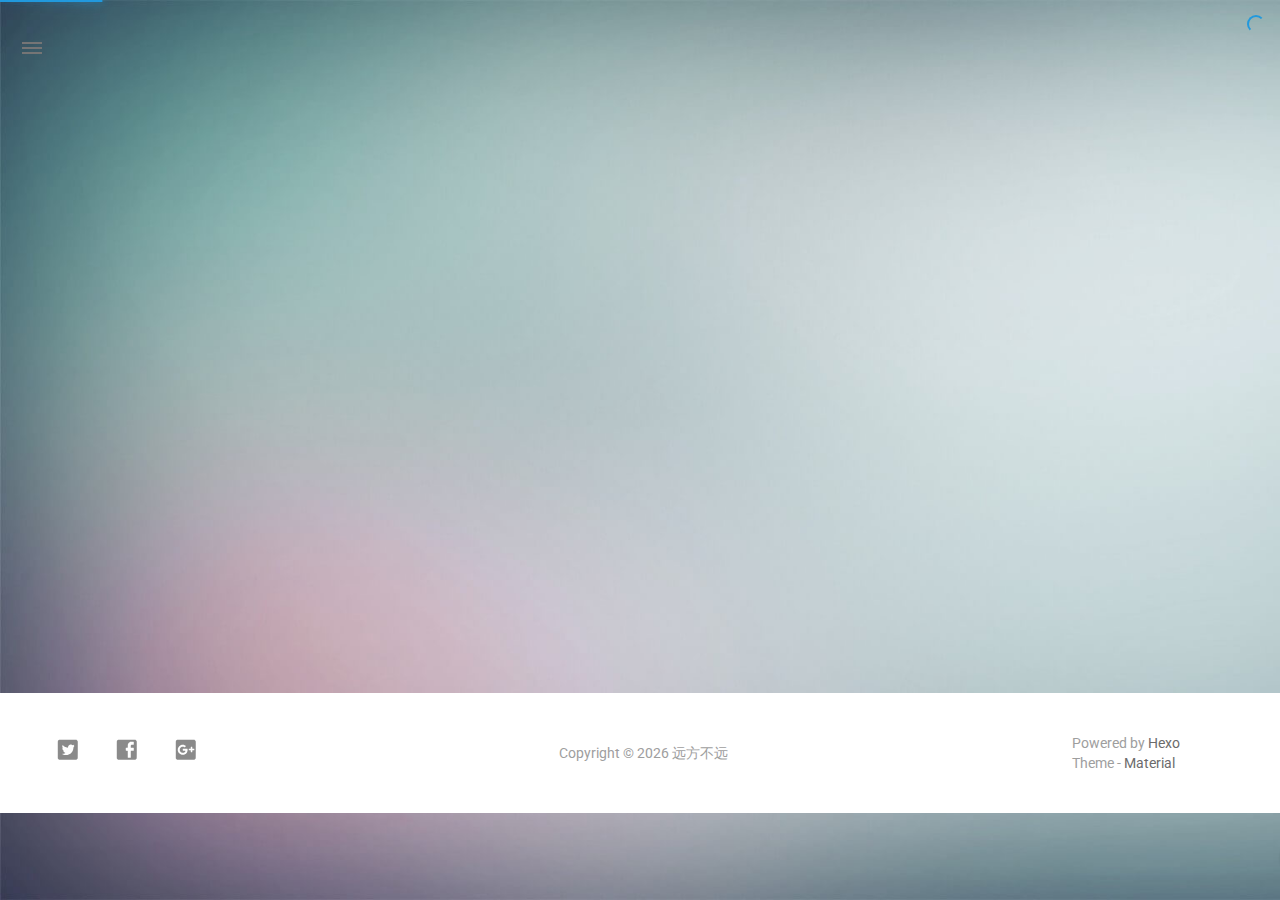
<file: categories/技术/index.html>
<!DOCTYPE html>
<html style="display: none;" lang="zh">
    <head>
    <meta charset="utf-8">
    <!--
        © Material Theme
        https://github.com/viosey/hexo-theme-material
        Version: 1.5.2 -->
    <script>
        window.materialVersion = "1.5.2"
        // Delete localstorage with these tags
        window.oldVersion = [
            'codestartv1',
            '1.3.4',
            '1.4.0',
            '1.4.0b1',
            '1.5.0'
        ]
    </script>

    <!-- dns prefetch -->
    <meta http-equiv="x-dns-prefetch-control" content="on">



    <link rel="dns-prefetch" href="https://busuanzi.ibruce.info"/>



        <link rel="dns-prefetch" href="https://cdn-city.livere.com"/>










    <!-- Meta & Info -->
    <meta http-equiv="X-UA-Compatible" content="IE=Edge,chrome=1">
    <meta name="renderer" content="webkit">
    <meta name="viewport" content="width=device-width, initial-scale=1, user-scalable=no">

    <!-- Title -->
    
    <title>
        
            分类: 技术 | 
        
        远方不远
    </title>

    <!-- Favicons -->
    <link rel="icon shortcut" type="image/ico" href="/img/favicon.png">
    <link rel="icon" href="/img/favicon.png">

    <meta name="format-detection" content="telephone=no"/>
    <meta name="description" itemprop="description" content="">
    <meta name="keywords" content="">
    <meta name="theme-color" content="#0097A7">

    <!-- Disable Fucking Bloody Baidu Tranformation -->
    <meta http-equiv="Cache-Control" content="no-transform" />
    <meta http-equiv="Cache-Control" content="no-siteapp" />

    <!--[if lte IE 9]>
        <link rel="stylesheet" href="/css/ie-blocker.css">

        
            <script src="/js/ie-blocker.zhCN.js"></script>
        
    <![endif]-->

    <!-- Import lsloader -->
    <script>(function(){window.lsloader={jsRunSequence:[],jsnamemap:{},cssnamemap:{}};lsloader.removeLS=function(a){try{localStorage.removeItem(a)}catch(b){}};lsloader.setLS=function(a,c){try{localStorage.setItem(a,c)}catch(b){}};lsloader.getLS=function(a){var c="";try{c=localStorage.getItem(a)}catch(b){c=""}return c};versionString="/*"+(window.materialVersion||"unknownVersion")+"*/";lsloader.clean=function(){try{var b=[];for(var a=0;a<localStorage.length;a++){b.push(localStorage.key(a))}b.forEach(function(e){var f=lsloader.getLS(e);if(window.oldVersion){var d=window.oldVersion.reduce(function(g,h){return g||f.indexOf("/*"+h+"*/")!==-1},false);if(d){lsloader.removeLS(e)}}})}catch(c){}};lsloader.clean();lsloader.load=function(f,a,b,d){if(typeof b==="boolean"){d=b;b=undefined}d=d||false;b=b||function(){};var e;e=this.getLS(f);if(e&&e.indexOf(versionString)===-1){this.removeLS(f);this.requestResource(f,a,b,d);return}if(e){var c=e.split(versionString)[0];if(c!=a){console.log("reload:"+a);this.removeLS(f);this.requestResource(f,a,b,d);return}e=e.split(versionString)[1];if(d){this.jsRunSequence.push({name:f,code:e});this.runjs(a,f,e)}else{document.getElementById(f).appendChild(document.createTextNode(e));b()}}else{this.requestResource(f,a,b,d)}};lsloader.requestResource=function(b,e,a,c){var d=this;if(c){this.iojs(e,b,function(h,f,g){d.setLS(f,h+versionString+g);d.runjs(h,f,g)})}else{this.iocss(e,b,function(f){document.getElementById(b).appendChild(document.createTextNode(f));d.setLS(b,e+versionString+f)},a)}};lsloader.iojs=function(d,b,g){var a=this;a.jsRunSequence.push({name:b,code:""});try{var f=new XMLHttpRequest();f.open("get",d,true);f.onreadystatechange=function(){if(f.readyState==4){if((f.status>=200&&f.status<300)||f.status==304){if(f.response!=""){g(d,b,f.response);return}}a.jsfallback(d,b)}};f.send(null)}catch(c){a.jsfallback(d,b)}};lsloader.iocss=function(f,c,h,a){var b=this;try{var g=new XMLHttpRequest();g.open("get",f,true);g.onreadystatechange=function(){if(g.readyState==4){if((g.status>=200&&g.status<300)||g.status==304){if(g.response!=""){h(g.response);a();return}}b.cssfallback(f,c,a)}};g.send(null)}catch(d){b.cssfallback(f,c,a)}};lsloader.iofonts=function(f,c,h,a){var b=this;try{var g=new XMLHttpRequest();g.open("get",f,true);g.onreadystatechange=function(){if(g.readyState==4){if((g.status>=200&&g.status<300)||g.status==304){if(g.response!=""){h(g.response);a();return}}b.cssfallback(f,c,a)}};g.send(null)}catch(d){b.cssfallback(f,c,a)}};lsloader.runjs=function(f,c,e){if(!!c&&!!e){for(var b in this.jsRunSequence){if(this.jsRunSequence[b].name==c){this.jsRunSequence[b].code=e}}}if(!!this.jsRunSequence[0]&&!!this.jsRunSequence[0].code&&this.jsRunSequence[0].status!="failed"){var a=document.createElement("script");a.appendChild(document.createTextNode(this.jsRunSequence[0].code));a.type="text/javascript";document.getElementsByTagName("head")[0].appendChild(a);this.jsRunSequence.shift();if(this.jsRunSequence.length>0){this.runjs()}}else{if(!!this.jsRunSequence[0]&&this.jsRunSequence[0].status=="failed"){var d=this;var a=document.createElement("script");a.src=this.jsRunSequence[0].path;a.type="text/javascript";this.jsRunSequence[0].status="loading";a.onload=function(){d.jsRunSequence.shift();if(d.jsRunSequence.length>0){d.runjs()}};document.body.appendChild(a)}}};lsloader.tagLoad=function(b,a){this.jsRunSequence.push({name:a,code:"",path:b,status:"failed"});this.runjs()};lsloader.jsfallback=function(c,b){if(!!this.jsnamemap[b]){return}else{this.jsnamemap[b]=b}for(var a in this.jsRunSequence){if(this.jsRunSequence[a].name==b){this.jsRunSequence[a].code="";this.jsRunSequence[a].status="failed";this.jsRunSequence[a].path=c}}this.runjs()};lsloader.cssfallback=function(e,c,b){if(!!this.cssnamemap[c]){return}else{this.cssnamemap[c]=1}var d=document.createElement("link");d.type="text/css";d.href=e;d.rel="stylesheet";d.onload=d.onerror=b;var a=document.getElementsByTagName("script")[0];a.parentNode.insertBefore(d,a)};lsloader.runInlineScript=function(c,b){var a=document.getElementById(b).innerText;this.jsRunSequence.push({name:c,code:a});this.runjs()}})();</script>

    <!-- Import queue -->
    <script>function Queue(){this.dataStore=[];this.offer=b;this.poll=d;this.execNext=a;this.debug=false;this.startDebug=c;function b(e){if(this.debug){console.log("Offered a Queued Function.")}if(typeof e==="function"){this.dataStore.push(e)}else{console.log("You must offer a function.")}}function d(){if(this.debug){console.log("Polled a Queued Function.")}return this.dataStore.shift()}function a(){var e=this.poll();if(e!==undefined){if(this.debug){console.log("Run a Queued Function.")}e()}}function c(){this.debug=true}}var queue=new Queue();</script>

    <!-- Import CSS -->
    
        <style id="material_css"></style><script>if(typeof window.lsLoadCSSMaxNums === "undefined")window.lsLoadCSSMaxNums = 0;window.lsLoadCSSMaxNums++;lsloader.load("material_css","/css/material.min.css?Z7a72R1E4SxzBKR/WGctOA==",function(){if(typeof window.lsLoadCSSNums === "undefined")window.lsLoadCSSNums = 0;window.lsLoadCSSNums++;if(window.lsLoadCSSNums == window.lsLoadCSSMaxNums)document.documentElement.style.display="";}, false)</script>
        <style id="style_css"></style><script>if(typeof window.lsLoadCSSMaxNums === "undefined")window.lsLoadCSSMaxNums = 0;window.lsLoadCSSMaxNums++;lsloader.load("style_css","/css/style.min.css?Qh+l9YcWZi9ps1qjEH9Szg==",function(){if(typeof window.lsLoadCSSNums === "undefined")window.lsLoadCSSNums = 0;window.lsLoadCSSNums++;if(window.lsLoadCSSNums == window.lsLoadCSSMaxNums)document.documentElement.style.display="";}, false)</script>

        
            
        

    

    

    <!-- Config CSS -->

<!-- Other Styles -->
<style>
  body, html {
    font-family: Roboto, "Helvetica Neue", Helvetica, "PingFang SC", "Hiragino Sans GB", "Microsoft YaHei", "微软雅黑", Arial, sans-serif;
    overflow-x: hidden !important;
  }
  
  code {
    font-family: Consolas, Monaco, 'Andale Mono', 'Ubuntu Mono', monospace;
  }

  a {
    color: #00838F;
  }

  .mdl-card__media,
  #search-label,
  #search-form-label:after,
  #scheme-Paradox .hot_tags-count,
  #scheme-Paradox .sidebar_archives-count,
  #scheme-Paradox .sidebar-colored .sidebar-header,
  #scheme-Paradox .sidebar-colored .sidebar-badge{
    background-color: #0097A7 !important;
  }

  /* Sidebar User Drop Down Menu Text Color */
  #scheme-Paradox .sidebar-colored .sidebar-nav>.dropdown>.dropdown-menu>li>a:hover,
  #scheme-Paradox .sidebar-colored .sidebar-nav>.dropdown>.dropdown-menu>li>a:focus {
    color: #0097A7 !important;
  }

  #post_entry-right-info,
  .sidebar-colored .sidebar-nav li:hover > a,
  .sidebar-colored .sidebar-nav li:hover > a i,
  .sidebar-colored .sidebar-nav li > a:hover,
  .sidebar-colored .sidebar-nav li > a:hover i,
  .sidebar-colored .sidebar-nav li > a:focus i,
  .sidebar-colored .sidebar-nav > .open > a,
  .sidebar-colored .sidebar-nav > .open > a:hover,
  .sidebar-colored .sidebar-nav > .open > a:focus,
  #ds-reset #ds-ctx .ds-ctx-entry .ds-ctx-head a {
    color: #0097A7 !important;
  }

  .toTop {
    background: #757575 !important;
  }

  .material-layout .material-post>.material-nav,
  .material-layout .material-index>.material-nav,
  .material-nav a {
    color: #757575;
  }

  #scheme-Paradox .MD-burger-layer {
    background-color: #757575;
  }

  #scheme-Paradox #post-toc-trigger-btn {
    color: #757575;
  }

  .post-toc a:hover {
    color: #00838F;
    text-decoration: underline;
  }

</style>


<!-- Theme Background Related-->

    <style>
      body{
        background-image: url(/img/bg.png);
      }
    </style>




<!-- Fade Effect -->

    <style>
      .fade {
        transition: all 800ms linear;
        -webkit-transform: translate3d(0,0,0);
        -moz-transform: translate3d(0,0,0);
        -ms-transform: translate3d(0,0,0);
        -o-transform: translate3d(0,0,0);
        transform: translate3d(0,0,0);
        opacity: 1;
      }

      .fade.out{
        opacity: 0;
      }
    </style>


<!-- Import Font -->
<!-- Import Roboto -->

    <link href="https://fonts.googleapis.com/css?family=Roboto:300,400,500" rel="stylesheet">


<!-- Import Material Icons -->


    <style id="material_icons"></style><script>if(typeof window.lsLoadCSSMaxNums === "undefined")window.lsLoadCSSMaxNums = 0;window.lsLoadCSSMaxNums++;lsloader.load("material_icons","/css/material-icons.css?pqhB/Rd/ab0H2+kZp0RDmw==",function(){if(typeof window.lsLoadCSSNums === "undefined")window.lsLoadCSSNums = 0;window.lsLoadCSSNums++;if(window.lsLoadCSSNums == window.lsLoadCSSMaxNums)document.documentElement.style.display="";}, false)</script>




    <!-- Import jQuery -->
    
        <script>lsloader.load("jq_js","/js/jquery.min.js?ezyEvm8ST5CGfpA+kFFi1g==", true)</script>
    

    <!-- WebAPP Icons -->
    <meta name="mobile-web-app-capable" content="yes">
    <meta name="application-name" content="远方不远">
    <meta name="msapplication-starturl" content="http://yoursite.com/categories/技术/">
    <meta name="msapplication-navbutton-color" content="#0097A7">
    <meta name="apple-mobile-web-app-capable" content="yes">
    <meta name="apple-mobile-web-app-title" content="远方不远">
    <meta name="apple-mobile-web-app-status-bar-style" content="black">
    <link rel="apple-touch-icon" href="/img/favicon.png">

    <!-- Site Verification -->
    
    

    <!-- RSS -->
    

    <!-- The Open Graph protocol -->
    <meta property="og:url" content="http://yoursite.com/categories/技术/">
    <meta property="og:type" content="blog">
    <meta property="og:title" content="分类: 技术 | 远方不远">
    <meta property="og:image" content="/img/favicon.png">
    <meta property="og:description" content="">
    

    

    <!-- The Twitter Card protocol -->
    <meta name="twitter:card" content="summary_large_image">

    <!-- Add canonical link for SEO -->
    
        <link rel="canonical" href="http://yoursite.com/categories/技术/index.html" />
    

    <!-- Structured-data for SEO -->
    
        



    

    <!-- Analytics -->
    
    
    

    <!-- Custom Head -->
    
</head>


    
        <body id="scheme-Paradox" class="lazy">
            <div class="material-layout  mdl-js-layout has-drawer is-upgraded">
                

                <!-- Main Container -->
                <main class="material-layout__content" id="main">

                    <!-- Top Anchor -->
                    <div id="top"></div>

                    
                        <!-- Hamburger Button -->
                        <button class="MD-burger-icon sidebar-toggle">
                            <span id="MD-burger-id" class="MD-burger-layer"></span>
                        </button>
                    

                    <!-- Index Module -->
<div class="material-index mdl-grid">
    
    <div class="locate-thumbnail-symbol"></div>

    <!-- Pin on top -->
    

    <!-- Normal Post -->
    
        
            
                <!-- Paradox Thumbnail -->
                <div class="post_entry-module mdl-card mdl-shadow--2dp mdl-cell mdl-cell--12-col fade out">
    <!-- Post Thumbnail -->
    
        <!-- Custom Thumbnail -->
        <div class="post_thumbnail-custom mdl-card__media mdl-color-text--grey-50 lazy" data-original="http://91jean.oss-cn-hangzhou.aliyuncs.com/18-7-26/21740364.jpg">
    

        <!-- Post Title -->
        <p class="article-headline-p"><a href="/2018/07/26/frontend-daily180726/">ATOM与GitHub的协同工作</a></p>
    </div>

    <!-- Post Excerpt -->
    <div class="mdl-color-text--grey-600 mdl-card__supporting-text post_entry-content">
        
            
        
        &nbsp;&nbsp;&nbsp;
        <span>
            <a href="/2018/07/26/frontend-daily180726/" target="_self">阅读全文</a>
        </span>
    </div>
    <!-- Post_entry Info-->
    <div id="post_entry-info">
        <div id="post_entry-left-info" class="mdl-card__supporting-text meta mdl-color-text--grey-600 ">
            <!-- Author Avatar -->
            <div id="author-avatar">
                <img src="/img/avatar.png" width="44px" height="44px" alt="不远's avatar">
            </div>
            <div>
                <strong>不远</strong>
                <span>7月 26, 2018</span>
            </div>
        </div>
        <div id="post_entry-right-info">
          
              <!-- Category -->
              <span class="post_entry-category">
                  <a class="post_category-link" href="/categories/技术/">技术</a>
              </span>
            

            

            

            <!-- Post Views -->
            <span class="post_entry-views">
            </span>
        </div>
    </div>
</div>

            
            
        
    

    

    
        <script type="text/ls-javascript" id="thumbnail-script">
    var randomNum;

    var locatePost = $('.locate-thumbnail-symbol').next();
    for(var i = 0; i < 10; i++) {
        randomNum = Math.floor(Math.random() * 19 + 1);

        locatePost.children('.post_thumbnail-random').attr('id', 'random_thumbnail-'+randomNum);
        locatePost.children('.post_thumbnail-random').attr('data-original', '/img/random/material-' + randomNum + '.png');
    $('.post_thumbnail-random').addClass('lazy');

        locatePost = locatePost.next();
    }
</script>

    
</div>


                    
                        <!-- Overlay For Active Sidebar -->
<div class="sidebar-overlay"></div>

<!-- Material sidebar -->
<aside id="sidebar" class="sidebar sidebar-colored sidebar-fixed-left" role="navigation">
    <div id="sidebar-main">
        <!-- Sidebar Header -->
        <div class="sidebar-header header-cover" style="background-image: url(/img/sidebar_header.png);">
    <!-- Top bar -->
    <div class="top-bar"></div>

    <!-- Sidebar toggle button -->
    <button type="button" class="sidebar-toggle mdl-button mdl-js-button mdl-js-ripple-effect mdl-button--icon" style="display: initial;" data-upgraded=",MaterialButton,MaterialRipple">
        <i class="material-icons">clear_all</i>
        <span class="mdl-button__ripple-container">
            <span class="mdl-ripple">
            </span>
        </span>
    </button>

    <!-- Sidebar Avatar -->
    <div class="sidebar-image">
        <img src="/img/avatar.png" alt="不远's avatar">
    </div>

    <!-- Sidebar Email -->
    <a data-toggle="dropdown" class="sidebar-brand" href="#settings-dropdown">
        91lee1123@gmail.com
        <b class="caret"></b>
    </a>
</div>


        <!-- Sidebar Navigation  -->
        <ul class="nav sidebar-nav">
    <!-- User dropdown  -->
    <li class="dropdown">
        <ul id="settings-dropdown" class="dropdown-menu">
            
                <li>
                    <a href="152927520@qq.com" target="_blank" title="Email Me">
                        
                            <i class="material-icons sidebar-material-icons sidebar-indent-left1pc-element">email</i>
                        
                        Email Me
                    </a>
                </li>
            
        </ul>
    </li>

    <!-- Homepage -->
    
        <li id="sidebar-first-li">
            <a href="/">
                
                    <i class="material-icons sidebar-material-icons">home</i>
                
                主页
            </a>
        </li>
        
    

    <!-- Archives  -->
    
        <li class="dropdown">
            <a href="#" class="ripple-effect dropdown-toggle" data-toggle="dropdown">
                
                    <i class="material-icons sidebar-material-icons">inbox</i>
                
                    归档
                <b class="caret"></b>
            </a>
            <ul class="dropdown-menu">
            <li>
                <a class="sidebar_archives-link" href="/archives/2018/07/">七月 2018<span class="sidebar_archives-count">1</span></a>
            </ul>
        </li>
        
    

    <!-- Categories  -->
    
        <li class="dropdown">
            <a href="#" class="ripple-effect dropdown-toggle" data-toggle="dropdown">
                
                    <i class="material-icons sidebar-material-icons">chrome_reader_mode</i>
                
                分类
                <b class="caret"></b>
            </a>
            <ul class="dropdown-menu">
                <li>
                <a class="sidebar_archives-link" href="/categories/技术/">技术<span class="sidebar_archives-count">1</span></a>
            </ul>
        </li>
        
    

    <!-- Pages  -->
    
        <li>
            <a href="/about" title="About">
                
                    <i class="material-icons sidebar-material-icons">person</i>
                
                About
            </a>
        </li>
        
            <li class="divider"></li>
        
    

    <!-- Article Number  -->
    
        <li>
            <a href="/archives">
                文章总数
                <span class="sidebar-badge">1</span>
            </a>
        </li>
        
    
</ul>


        <!-- Sidebar Footer -->
        <!--
I'm glad you use this theme, the development is no so easy, I hope you can keep the copyright, I will thank you so much.
If you still want to delete the copyrights, could you still retain the first one? Which namely "Theme Material"
It will not impact the appearance and can give developers a lot of support :)

很高兴您使用并喜欢该主题，开发不易 十分谢谢与希望您可以保留一下版权声明。
如果您仍然想删除的话 能否只保留第一项呢？即 "Theme Material"
它不会影响美观并可以给开发者很大的支持和动力。 :)
-->

<!-- Sidebar Divider -->

    <div class="sidebar-divider"></div>


<!-- Theme Material -->


<!-- Help & Support -->
<!--

-->

<!-- Feedback -->
<!--

-->

<!-- About Theme -->
<!--

-->

    </div>

    <!-- Sidebar Image -->
    

</aside>

                    

                    
                        <!-- Footer Top Button -->
                        <div id="back-to-top" class="toTop-wrap">
    <a href="#top" class="toTop">
        <i class="material-icons footer_top-i">expand_less</i>
    </a>
</div>

                    

                    <!--Footer-->
<footer class="mdl-mini-footer" id="bottom">
    
        <!-- Paradox Footer Left Section -->
        <div class="mdl-mini-footer--left-section sns-list">
    <!-- Twitter -->
    
        <a href="https://twitter.com/twitter" target="_blank">
            <button class="mdl-mini-footer--social-btn social-btn footer-sns-twitter">
                <span class="visuallyhidden">Twitter</span>
            </button><!--
     --></a>
    

    <!-- Facebook -->
    
        <a href="https://www.facebook.com/facebook" target="_blank">
            <button class="mdl-mini-footer--social-btn social-btn footer-sns-facebook">
                <span class="visuallyhidden">Facebook</span>
            </button><!--
     --></a>
    

    <!-- Google + -->
    
        <a href="https://www.google.com/" target="_blank">
            <button class="mdl-mini-footer--social-btn social-btn footer-sns-gplus">
                <span class="visuallyhidden">Google Plus</span>
            </button><!--
     --></a>
    

    <!-- Weibo -->
    

    <!-- Instagram -->
    

    <!-- Tumblr -->
    

    <!-- Github -->
    

    <!-- LinkedIn -->
    

    <!-- Zhihu -->
    

    <!-- Bilibili -->
    

    <!-- Telegram -->
    
    
    <!-- V2EX -->
    
</div>


        <!--Copyright-->
        <div id="copyright">
            Copyright&nbsp;©<script type="text/javascript">var fd = new Date();document.write("&nbsp;" + fd.getFullYear() + "&nbsp;");</script>远方不远
            
        </div>

        <!-- Paradox Footer Right Section -->

        <!--
        I am glad you use this theme, the development is no so easy, I hope you can keep the copyright.
        It will not impact the appearance and can give developers a lot of support :)

        很高兴您使用该主题，开发不易，希望您可以保留一下版权声明。
        它不会影响美观并可以给开发者很大的支持。 :)
        -->

        <div class="mdl-mini-footer--right-section">
            <div>
                <div class="footer-develop-div">Powered by <a href="https://hexo.io" target="_blank" class="footer-develop-a">Hexo</a></div>
                <div class="footer-develop-div">Theme - <a href="https://github.com/viosey/hexo-theme-material" target="_blank" class="footer-develop-a">Material</a></div>
            </div>
        </div>
    
</footer>


                    <!-- Import JS File -->

    <script>lsloader.load("lazyload_js","/js/lazyload.min.js?wgjW/HuQG9JDgvPDPoRAng==", true)</script>



    <script>lsloader.load("js_js","/js/js.min.js?d+XW6aNuIPgOn1iA7NnB4g==", true)</script>



    <script>lsloader.load("np_js","/js/nprogress.js?pl3Qhb9lvqR1FlyLUna1Yw==", true)</script>


<script type="text/ls-javascript" id="NProgress-script">
    NProgress.configure({
        showSpinner: true
    });
    NProgress.start();
    $('#nprogress .bar').css({
        'background': '#29d'
    });
    $('#nprogress .peg').css({
        'box-shadow': '0 0 10px #29d, 0 0 15px #29d'
    });
    $('#nprogress .spinner-icon').css({
        'border-top-color': '#29d',
        'border-left-color': '#29d'
    });
    setTimeout(function() {
        NProgress.done();
        $('.fade').removeClass('out');
    }, 800);
</script>



    
        <script>lsloader.load("sm_js","/js/smoothscroll.js?tNQK2Tw2SUL8a1Scn/Mgew==", true)</script>
    





    <!-- Busuanzi -->
    <script src="https://dn-lbstatics.qbox.me/busuanzi/2.3/busuanzi.pure.mini.js"></script>



   





<!-- UC Browser Compatible -->
<script>
	var agent = navigator.userAgent.toLowerCase();
	if(agent.indexOf('ucbrowser')>0) {
		document.write('<link rel="stylesheet" href="/css/uc.css">');
	   alert('由于 UC 浏览器使用极旧的内核，而本网站使用了一些新的特性。\n为了您能更好的浏览，推荐使用 Chrome 或 Firefox 浏览器。');
	}
</script>

<!-- Import prettify js  -->

    



<!-- Window Load -->
<!-- add class for prettify -->
<script type="text/ls-javascript" id="window-load">
    $(window).on('load', function() {
        // Post_Toc parent position fixed
        $('.post-toc-wrap').parent('.mdl-menu__container').css('position', 'fixed');
    });

    
        
    
    
</script>

<!-- MathJax Load-->


<!-- Bing Background -->


<script type="text/ls-javascript" id="lazy-load">
    // Offer LazyLoad
    queue.offer(function(){
        $('.lazy').lazyload({
            effect : 'show'
        });
    });

    // Start Queue
    $(document).ready(function(){
        setInterval(function(){
            queue.execNext();
        },200);
    });
</script>

<!-- Custom Footer -->



<script>
    (function(){
        var scriptList = document.querySelectorAll('script[type="text/ls-javascript"]')

        for (var i = 0; i < scriptList.length; ++i) {
            var item = scriptList[i];
            lsloader.runInlineScript(item.id,item.id);
        }
    })()
console.log('\n %c © Material Theme | Version: 1.5.2 | https://github.com/viosey/hexo-theme-material %c \n', 'color:#455a64;background:#e0e0e0;padding:5px 0;border-top-left-radius:5px;border-bottom-left-radius:5px;', 'color:#455a64;background:#e0e0e0;padding:5px 0;border-top-right-radius:5px;border-bottom-right-radius:5px;');
</script>

                </main>
            </div>
        </body>
    
</html>
</file>
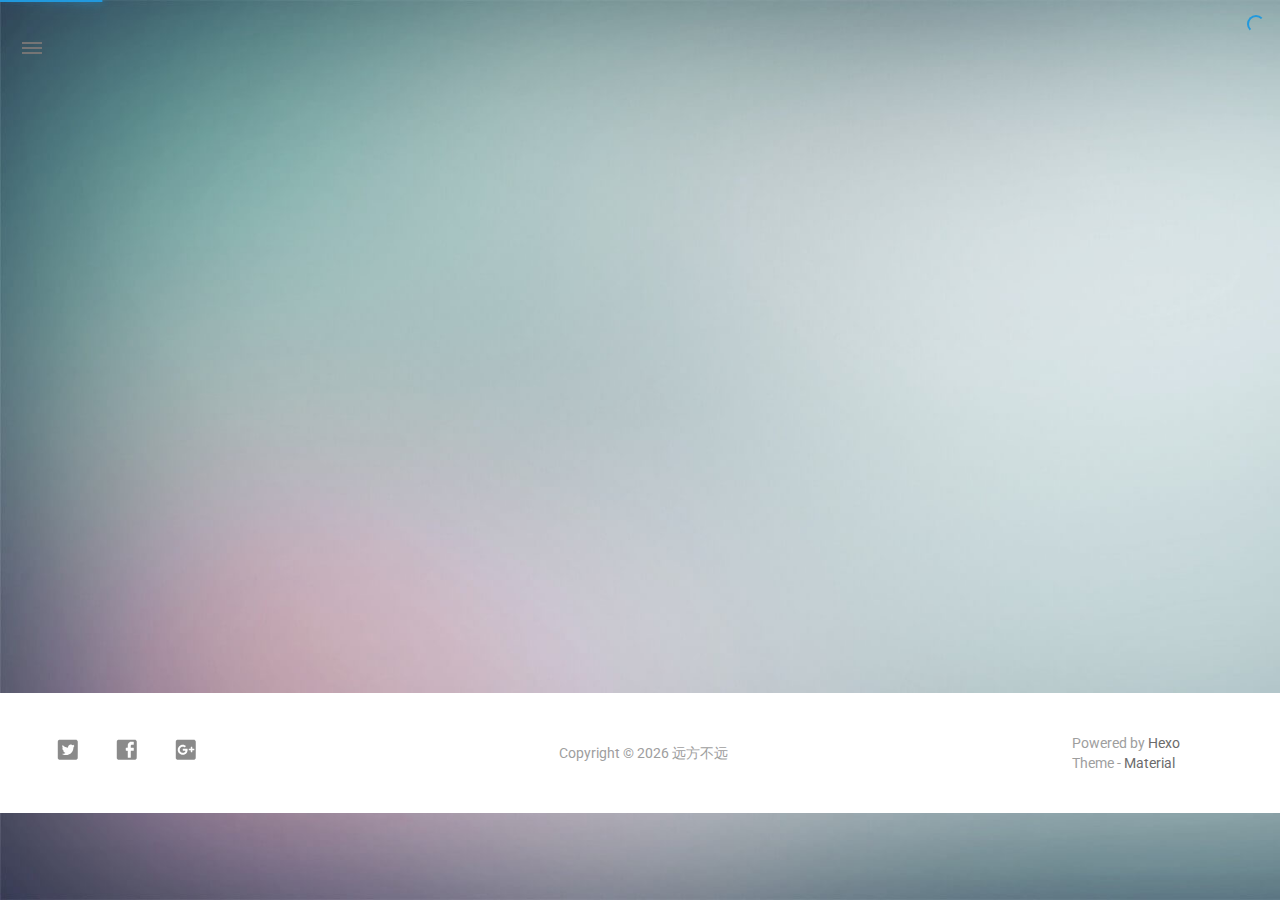
<file: tags/IDE-ATOM-GitHub/index.html>
<!DOCTYPE html>
<html style="display: none;" lang="zh">
    <head>
    <meta charset="utf-8">
    <!--
        © Material Theme
        https://github.com/viosey/hexo-theme-material
        Version: 1.5.2 -->
    <script>
        window.materialVersion = "1.5.2"
        // Delete localstorage with these tags
        window.oldVersion = [
            'codestartv1',
            '1.3.4',
            '1.4.0',
            '1.4.0b1',
            '1.5.0'
        ]
    </script>

    <!-- dns prefetch -->
    <meta http-equiv="x-dns-prefetch-control" content="on">



    <link rel="dns-prefetch" href="https://busuanzi.ibruce.info"/>



        <link rel="dns-prefetch" href="https://cdn-city.livere.com"/>










    <!-- Meta & Info -->
    <meta http-equiv="X-UA-Compatible" content="IE=Edge,chrome=1">
    <meta name="renderer" content="webkit">
    <meta name="viewport" content="width=device-width, initial-scale=1, user-scalable=no">

    <!-- Title -->
    
    <title>
        
            标签: IDE/ATOM/GitHub | 
        
        远方不远
    </title>

    <!-- Favicons -->
    <link rel="icon shortcut" type="image/ico" href="/img/favicon.png">
    <link rel="icon" href="/img/favicon.png">

    <meta name="format-detection" content="telephone=no"/>
    <meta name="description" itemprop="description" content="">
    <meta name="keywords" content="">
    <meta name="theme-color" content="#0097A7">

    <!-- Disable Fucking Bloody Baidu Tranformation -->
    <meta http-equiv="Cache-Control" content="no-transform" />
    <meta http-equiv="Cache-Control" content="no-siteapp" />

    <!--[if lte IE 9]>
        <link rel="stylesheet" href="/css/ie-blocker.css">

        
            <script src="/js/ie-blocker.zhCN.js"></script>
        
    <![endif]-->

    <!-- Import lsloader -->
    <script>(function(){window.lsloader={jsRunSequence:[],jsnamemap:{},cssnamemap:{}};lsloader.removeLS=function(a){try{localStorage.removeItem(a)}catch(b){}};lsloader.setLS=function(a,c){try{localStorage.setItem(a,c)}catch(b){}};lsloader.getLS=function(a){var c="";try{c=localStorage.getItem(a)}catch(b){c=""}return c};versionString="/*"+(window.materialVersion||"unknownVersion")+"*/";lsloader.clean=function(){try{var b=[];for(var a=0;a<localStorage.length;a++){b.push(localStorage.key(a))}b.forEach(function(e){var f=lsloader.getLS(e);if(window.oldVersion){var d=window.oldVersion.reduce(function(g,h){return g||f.indexOf("/*"+h+"*/")!==-1},false);if(d){lsloader.removeLS(e)}}})}catch(c){}};lsloader.clean();lsloader.load=function(f,a,b,d){if(typeof b==="boolean"){d=b;b=undefined}d=d||false;b=b||function(){};var e;e=this.getLS(f);if(e&&e.indexOf(versionString)===-1){this.removeLS(f);this.requestResource(f,a,b,d);return}if(e){var c=e.split(versionString)[0];if(c!=a){console.log("reload:"+a);this.removeLS(f);this.requestResource(f,a,b,d);return}e=e.split(versionString)[1];if(d){this.jsRunSequence.push({name:f,code:e});this.runjs(a,f,e)}else{document.getElementById(f).appendChild(document.createTextNode(e));b()}}else{this.requestResource(f,a,b,d)}};lsloader.requestResource=function(b,e,a,c){var d=this;if(c){this.iojs(e,b,function(h,f,g){d.setLS(f,h+versionString+g);d.runjs(h,f,g)})}else{this.iocss(e,b,function(f){document.getElementById(b).appendChild(document.createTextNode(f));d.setLS(b,e+versionString+f)},a)}};lsloader.iojs=function(d,b,g){var a=this;a.jsRunSequence.push({name:b,code:""});try{var f=new XMLHttpRequest();f.open("get",d,true);f.onreadystatechange=function(){if(f.readyState==4){if((f.status>=200&&f.status<300)||f.status==304){if(f.response!=""){g(d,b,f.response);return}}a.jsfallback(d,b)}};f.send(null)}catch(c){a.jsfallback(d,b)}};lsloader.iocss=function(f,c,h,a){var b=this;try{var g=new XMLHttpRequest();g.open("get",f,true);g.onreadystatechange=function(){if(g.readyState==4){if((g.status>=200&&g.status<300)||g.status==304){if(g.response!=""){h(g.response);a();return}}b.cssfallback(f,c,a)}};g.send(null)}catch(d){b.cssfallback(f,c,a)}};lsloader.iofonts=function(f,c,h,a){var b=this;try{var g=new XMLHttpRequest();g.open("get",f,true);g.onreadystatechange=function(){if(g.readyState==4){if((g.status>=200&&g.status<300)||g.status==304){if(g.response!=""){h(g.response);a();return}}b.cssfallback(f,c,a)}};g.send(null)}catch(d){b.cssfallback(f,c,a)}};lsloader.runjs=function(f,c,e){if(!!c&&!!e){for(var b in this.jsRunSequence){if(this.jsRunSequence[b].name==c){this.jsRunSequence[b].code=e}}}if(!!this.jsRunSequence[0]&&!!this.jsRunSequence[0].code&&this.jsRunSequence[0].status!="failed"){var a=document.createElement("script");a.appendChild(document.createTextNode(this.jsRunSequence[0].code));a.type="text/javascript";document.getElementsByTagName("head")[0].appendChild(a);this.jsRunSequence.shift();if(this.jsRunSequence.length>0){this.runjs()}}else{if(!!this.jsRunSequence[0]&&this.jsRunSequence[0].status=="failed"){var d=this;var a=document.createElement("script");a.src=this.jsRunSequence[0].path;a.type="text/javascript";this.jsRunSequence[0].status="loading";a.onload=function(){d.jsRunSequence.shift();if(d.jsRunSequence.length>0){d.runjs()}};document.body.appendChild(a)}}};lsloader.tagLoad=function(b,a){this.jsRunSequence.push({name:a,code:"",path:b,status:"failed"});this.runjs()};lsloader.jsfallback=function(c,b){if(!!this.jsnamemap[b]){return}else{this.jsnamemap[b]=b}for(var a in this.jsRunSequence){if(this.jsRunSequence[a].name==b){this.jsRunSequence[a].code="";this.jsRunSequence[a].status="failed";this.jsRunSequence[a].path=c}}this.runjs()};lsloader.cssfallback=function(e,c,b){if(!!this.cssnamemap[c]){return}else{this.cssnamemap[c]=1}var d=document.createElement("link");d.type="text/css";d.href=e;d.rel="stylesheet";d.onload=d.onerror=b;var a=document.getElementsByTagName("script")[0];a.parentNode.insertBefore(d,a)};lsloader.runInlineScript=function(c,b){var a=document.getElementById(b).innerText;this.jsRunSequence.push({name:c,code:a});this.runjs()}})();</script>

    <!-- Import queue -->
    <script>function Queue(){this.dataStore=[];this.offer=b;this.poll=d;this.execNext=a;this.debug=false;this.startDebug=c;function b(e){if(this.debug){console.log("Offered a Queued Function.")}if(typeof e==="function"){this.dataStore.push(e)}else{console.log("You must offer a function.")}}function d(){if(this.debug){console.log("Polled a Queued Function.")}return this.dataStore.shift()}function a(){var e=this.poll();if(e!==undefined){if(this.debug){console.log("Run a Queued Function.")}e()}}function c(){this.debug=true}}var queue=new Queue();</script>

    <!-- Import CSS -->
    
        <style id="material_css"></style><script>if(typeof window.lsLoadCSSMaxNums === "undefined")window.lsLoadCSSMaxNums = 0;window.lsLoadCSSMaxNums++;lsloader.load("material_css","/css/material.min.css?Z7a72R1E4SxzBKR/WGctOA==",function(){if(typeof window.lsLoadCSSNums === "undefined")window.lsLoadCSSNums = 0;window.lsLoadCSSNums++;if(window.lsLoadCSSNums == window.lsLoadCSSMaxNums)document.documentElement.style.display="";}, false)</script>
        <style id="style_css"></style><script>if(typeof window.lsLoadCSSMaxNums === "undefined")window.lsLoadCSSMaxNums = 0;window.lsLoadCSSMaxNums++;lsloader.load("style_css","/css/style.min.css?Qh+l9YcWZi9ps1qjEH9Szg==",function(){if(typeof window.lsLoadCSSNums === "undefined")window.lsLoadCSSNums = 0;window.lsLoadCSSNums++;if(window.lsLoadCSSNums == window.lsLoadCSSMaxNums)document.documentElement.style.display="";}, false)</script>

        
            
        

    

    

    <!-- Config CSS -->

<!-- Other Styles -->
<style>
  body, html {
    font-family: Roboto, "Helvetica Neue", Helvetica, "PingFang SC", "Hiragino Sans GB", "Microsoft YaHei", "微软雅黑", Arial, sans-serif;
    overflow-x: hidden !important;
  }
  
  code {
    font-family: Consolas, Monaco, 'Andale Mono', 'Ubuntu Mono', monospace;
  }

  a {
    color: #00838F;
  }

  .mdl-card__media,
  #search-label,
  #search-form-label:after,
  #scheme-Paradox .hot_tags-count,
  #scheme-Paradox .sidebar_archives-count,
  #scheme-Paradox .sidebar-colored .sidebar-header,
  #scheme-Paradox .sidebar-colored .sidebar-badge{
    background-color: #0097A7 !important;
  }

  /* Sidebar User Drop Down Menu Text Color */
  #scheme-Paradox .sidebar-colored .sidebar-nav>.dropdown>.dropdown-menu>li>a:hover,
  #scheme-Paradox .sidebar-colored .sidebar-nav>.dropdown>.dropdown-menu>li>a:focus {
    color: #0097A7 !important;
  }

  #post_entry-right-info,
  .sidebar-colored .sidebar-nav li:hover > a,
  .sidebar-colored .sidebar-nav li:hover > a i,
  .sidebar-colored .sidebar-nav li > a:hover,
  .sidebar-colored .sidebar-nav li > a:hover i,
  .sidebar-colored .sidebar-nav li > a:focus i,
  .sidebar-colored .sidebar-nav > .open > a,
  .sidebar-colored .sidebar-nav > .open > a:hover,
  .sidebar-colored .sidebar-nav > .open > a:focus,
  #ds-reset #ds-ctx .ds-ctx-entry .ds-ctx-head a {
    color: #0097A7 !important;
  }

  .toTop {
    background: #757575 !important;
  }

  .material-layout .material-post>.material-nav,
  .material-layout .material-index>.material-nav,
  .material-nav a {
    color: #757575;
  }

  #scheme-Paradox .MD-burger-layer {
    background-color: #757575;
  }

  #scheme-Paradox #post-toc-trigger-btn {
    color: #757575;
  }

  .post-toc a:hover {
    color: #00838F;
    text-decoration: underline;
  }

</style>


<!-- Theme Background Related-->

    <style>
      body{
        background-image: url(/img/bg.png);
      }
    </style>




<!-- Fade Effect -->

    <style>
      .fade {
        transition: all 800ms linear;
        -webkit-transform: translate3d(0,0,0);
        -moz-transform: translate3d(0,0,0);
        -ms-transform: translate3d(0,0,0);
        -o-transform: translate3d(0,0,0);
        transform: translate3d(0,0,0);
        opacity: 1;
      }

      .fade.out{
        opacity: 0;
      }
    </style>


<!-- Import Font -->
<!-- Import Roboto -->

    <link href="https://fonts.googleapis.com/css?family=Roboto:300,400,500" rel="stylesheet">


<!-- Import Material Icons -->


    <style id="material_icons"></style><script>if(typeof window.lsLoadCSSMaxNums === "undefined")window.lsLoadCSSMaxNums = 0;window.lsLoadCSSMaxNums++;lsloader.load("material_icons","/css/material-icons.css?pqhB/Rd/ab0H2+kZp0RDmw==",function(){if(typeof window.lsLoadCSSNums === "undefined")window.lsLoadCSSNums = 0;window.lsLoadCSSNums++;if(window.lsLoadCSSNums == window.lsLoadCSSMaxNums)document.documentElement.style.display="";}, false)</script>




    <!-- Import jQuery -->
    
        <script>lsloader.load("jq_js","/js/jquery.min.js?ezyEvm8ST5CGfpA+kFFi1g==", true)</script>
    

    <!-- WebAPP Icons -->
    <meta name="mobile-web-app-capable" content="yes">
    <meta name="application-name" content="远方不远">
    <meta name="msapplication-starturl" content="http://yoursite.com/tags/IDE-ATOM-GitHub/">
    <meta name="msapplication-navbutton-color" content="#0097A7">
    <meta name="apple-mobile-web-app-capable" content="yes">
    <meta name="apple-mobile-web-app-title" content="远方不远">
    <meta name="apple-mobile-web-app-status-bar-style" content="black">
    <link rel="apple-touch-icon" href="/img/favicon.png">

    <!-- Site Verification -->
    
    

    <!-- RSS -->
    

    <!-- The Open Graph protocol -->
    <meta property="og:url" content="http://yoursite.com/tags/IDE-ATOM-GitHub/">
    <meta property="og:type" content="blog">
    <meta property="og:title" content="标签: IDE/ATOM/GitHub | 远方不远">
    <meta property="og:image" content="/img/favicon.png">
    <meta property="og:description" content="">
    

    

    <!-- The Twitter Card protocol -->
    <meta name="twitter:card" content="summary_large_image">

    <!-- Add canonical link for SEO -->
    
        <link rel="canonical" href="http://yoursite.com/tags/IDE-ATOM-GitHub/index.html" />
    

    <!-- Structured-data for SEO -->
    
        



    

    <!-- Analytics -->
    
    
    

    <!-- Custom Head -->
    
</head>


    
        <body id="scheme-Paradox" class="lazy">
            <div class="material-layout  mdl-js-layout has-drawer is-upgraded">
                

                <!-- Main Container -->
                <main class="material-layout__content" id="main">

                    <!-- Top Anchor -->
                    <div id="top"></div>

                    
                        <!-- Hamburger Button -->
                        <button class="MD-burger-icon sidebar-toggle">
                            <span id="MD-burger-id" class="MD-burger-layer"></span>
                        </button>
                    

                    <!-- Index Module -->
<div class="material-index mdl-grid">
    
    <div class="locate-thumbnail-symbol"></div>

    <!-- Pin on top -->
    

    <!-- Normal Post -->
    
        
            
                <!-- Paradox Thumbnail -->
                <div class="post_entry-module mdl-card mdl-shadow--2dp mdl-cell mdl-cell--12-col fade out">
    <!-- Post Thumbnail -->
    
        <!-- Custom Thumbnail -->
        <div class="post_thumbnail-custom mdl-card__media mdl-color-text--grey-50 lazy" data-original="http://91jean.oss-cn-hangzhou.aliyuncs.com/18-7-26/21740364.jpg">
    

        <!-- Post Title -->
        <p class="article-headline-p"><a href="/2018/07/26/frontend-daily180726/">ATOM与GitHub的协同工作</a></p>
    </div>

    <!-- Post Excerpt -->
    <div class="mdl-color-text--grey-600 mdl-card__supporting-text post_entry-content">
        
            
        
        &nbsp;&nbsp;&nbsp;
        <span>
            <a href="/2018/07/26/frontend-daily180726/" target="_self">阅读全文</a>
        </span>
    </div>
    <!-- Post_entry Info-->
    <div id="post_entry-info">
        <div id="post_entry-left-info" class="mdl-card__supporting-text meta mdl-color-text--grey-600 ">
            <!-- Author Avatar -->
            <div id="author-avatar">
                <img src="/img/avatar.png" width="44px" height="44px" alt="不远's avatar">
            </div>
            <div>
                <strong>不远</strong>
                <span>7月 26, 2018</span>
            </div>
        </div>
        <div id="post_entry-right-info">
          
              <!-- Category -->
              <span class="post_entry-category">
                  <a class="post_category-link" href="/categories/技术/">技术</a>
              </span>
            

            

            

            <!-- Post Views -->
            <span class="post_entry-views">
            </span>
        </div>
    </div>
</div>

            
            
        
    

    

    
        <script type="text/ls-javascript" id="thumbnail-script">
    var randomNum;

    var locatePost = $('.locate-thumbnail-symbol').next();
    for(var i = 0; i < 10; i++) {
        randomNum = Math.floor(Math.random() * 19 + 1);

        locatePost.children('.post_thumbnail-random').attr('id', 'random_thumbnail-'+randomNum);
        locatePost.children('.post_thumbnail-random').attr('data-original', '/img/random/material-' + randomNum + '.png');
    $('.post_thumbnail-random').addClass('lazy');

        locatePost = locatePost.next();
    }
</script>

    
</div>


                    
                        <!-- Overlay For Active Sidebar -->
<div class="sidebar-overlay"></div>

<!-- Material sidebar -->
<aside id="sidebar" class="sidebar sidebar-colored sidebar-fixed-left" role="navigation">
    <div id="sidebar-main">
        <!-- Sidebar Header -->
        <div class="sidebar-header header-cover" style="background-image: url(/img/sidebar_header.png);">
    <!-- Top bar -->
    <div class="top-bar"></div>

    <!-- Sidebar toggle button -->
    <button type="button" class="sidebar-toggle mdl-button mdl-js-button mdl-js-ripple-effect mdl-button--icon" style="display: initial;" data-upgraded=",MaterialButton,MaterialRipple">
        <i class="material-icons">clear_all</i>
        <span class="mdl-button__ripple-container">
            <span class="mdl-ripple">
            </span>
        </span>
    </button>

    <!-- Sidebar Avatar -->
    <div class="sidebar-image">
        <img src="/img/avatar.png" alt="不远's avatar">
    </div>

    <!-- Sidebar Email -->
    <a data-toggle="dropdown" class="sidebar-brand" href="#settings-dropdown">
        91lee1123@gmail.com
        <b class="caret"></b>
    </a>
</div>


        <!-- Sidebar Navigation  -->
        <ul class="nav sidebar-nav">
    <!-- User dropdown  -->
    <li class="dropdown">
        <ul id="settings-dropdown" class="dropdown-menu">
            
                <li>
                    <a href="152927520@qq.com" target="_blank" title="Email Me">
                        
                            <i class="material-icons sidebar-material-icons sidebar-indent-left1pc-element">email</i>
                        
                        Email Me
                    </a>
                </li>
            
        </ul>
    </li>

    <!-- Homepage -->
    
        <li id="sidebar-first-li">
            <a href="/">
                
                    <i class="material-icons sidebar-material-icons">home</i>
                
                主页
            </a>
        </li>
        
    

    <!-- Archives  -->
    
        <li class="dropdown">
            <a href="#" class="ripple-effect dropdown-toggle" data-toggle="dropdown">
                
                    <i class="material-icons sidebar-material-icons">inbox</i>
                
                    归档
                <b class="caret"></b>
            </a>
            <ul class="dropdown-menu">
            <li>
                <a class="sidebar_archives-link" href="/archives/2018/07/">七月 2018<span class="sidebar_archives-count">1</span></a>
            </ul>
        </li>
        
    

    <!-- Categories  -->
    
        <li class="dropdown">
            <a href="#" class="ripple-effect dropdown-toggle" data-toggle="dropdown">
                
                    <i class="material-icons sidebar-material-icons">chrome_reader_mode</i>
                
                分类
                <b class="caret"></b>
            </a>
            <ul class="dropdown-menu">
                <li>
                <a class="sidebar_archives-link" href="/categories/技术/">技术<span class="sidebar_archives-count">1</span></a>
            </ul>
        </li>
        
    

    <!-- Pages  -->
    
        <li>
            <a href="/about" title="About">
                
                    <i class="material-icons sidebar-material-icons">person</i>
                
                About
            </a>
        </li>
        
            <li class="divider"></li>
        
    

    <!-- Article Number  -->
    
        <li>
            <a href="/archives">
                文章总数
                <span class="sidebar-badge">1</span>
            </a>
        </li>
        
    
</ul>


        <!-- Sidebar Footer -->
        <!--
I'm glad you use this theme, the development is no so easy, I hope you can keep the copyright, I will thank you so much.
If you still want to delete the copyrights, could you still retain the first one? Which namely "Theme Material"
It will not impact the appearance and can give developers a lot of support :)

很高兴您使用并喜欢该主题，开发不易 十分谢谢与希望您可以保留一下版权声明。
如果您仍然想删除的话 能否只保留第一项呢？即 "Theme Material"
它不会影响美观并可以给开发者很大的支持和动力。 :)
-->

<!-- Sidebar Divider -->

    <div class="sidebar-divider"></div>


<!-- Theme Material -->


<!-- Help & Support -->
<!--

-->

<!-- Feedback -->
<!--

-->

<!-- About Theme -->
<!--

-->

    </div>

    <!-- Sidebar Image -->
    

</aside>

                    

                    

                    <!--Footer-->
<footer class="mdl-mini-footer" id="bottom">
    
        <!-- Paradox Footer Left Section -->
        <div class="mdl-mini-footer--left-section sns-list">
    <!-- Twitter -->
    
        <a href="https://twitter.com/twitter" target="_blank">
            <button class="mdl-mini-footer--social-btn social-btn footer-sns-twitter">
                <span class="visuallyhidden">Twitter</span>
            </button><!--
     --></a>
    

    <!-- Facebook -->
    
        <a href="https://www.facebook.com/facebook" target="_blank">
            <button class="mdl-mini-footer--social-btn social-btn footer-sns-facebook">
                <span class="visuallyhidden">Facebook</span>
            </button><!--
     --></a>
    

    <!-- Google + -->
    
        <a href="https://www.google.com/" target="_blank">
            <button class="mdl-mini-footer--social-btn social-btn footer-sns-gplus">
                <span class="visuallyhidden">Google Plus</span>
            </button><!--
     --></a>
    

    <!-- Weibo -->
    

    <!-- Instagram -->
    

    <!-- Tumblr -->
    

    <!-- Github -->
    

    <!-- LinkedIn -->
    

    <!-- Zhihu -->
    

    <!-- Bilibili -->
    

    <!-- Telegram -->
    
    
    <!-- V2EX -->
    
</div>


        <!--Copyright-->
        <div id="copyright">
            Copyright&nbsp;©<script type="text/javascript">var fd = new Date();document.write("&nbsp;" + fd.getFullYear() + "&nbsp;");</script>远方不远
            
        </div>

        <!-- Paradox Footer Right Section -->

        <!--
        I am glad you use this theme, the development is no so easy, I hope you can keep the copyright.
        It will not impact the appearance and can give developers a lot of support :)

        很高兴您使用该主题，开发不易，希望您可以保留一下版权声明。
        它不会影响美观并可以给开发者很大的支持。 :)
        -->

        <div class="mdl-mini-footer--right-section">
            <div>
                <div class="footer-develop-div">Powered by <a href="https://hexo.io" target="_blank" class="footer-develop-a">Hexo</a></div>
                <div class="footer-develop-div">Theme - <a href="https://github.com/viosey/hexo-theme-material" target="_blank" class="footer-develop-a">Material</a></div>
            </div>
        </div>
    
</footer>


                    <!-- Import JS File -->

    <script>lsloader.load("lazyload_js","/js/lazyload.min.js?wgjW/HuQG9JDgvPDPoRAng==", true)</script>



    <script>lsloader.load("js_js","/js/js.min.js?d+XW6aNuIPgOn1iA7NnB4g==", true)</script>



    <script>lsloader.load("np_js","/js/nprogress.js?pl3Qhb9lvqR1FlyLUna1Yw==", true)</script>


<script type="text/ls-javascript" id="NProgress-script">
    NProgress.configure({
        showSpinner: true
    });
    NProgress.start();
    $('#nprogress .bar').css({
        'background': '#29d'
    });
    $('#nprogress .peg').css({
        'box-shadow': '0 0 10px #29d, 0 0 15px #29d'
    });
    $('#nprogress .spinner-icon').css({
        'border-top-color': '#29d',
        'border-left-color': '#29d'
    });
    setTimeout(function() {
        NProgress.done();
        $('.fade').removeClass('out');
    }, 800);
</script>



    
        <script>lsloader.load("sm_js","/js/smoothscroll.js?tNQK2Tw2SUL8a1Scn/Mgew==", true)</script>
    





    <!-- Busuanzi -->
    <script src="https://dn-lbstatics.qbox.me/busuanzi/2.3/busuanzi.pure.mini.js"></script>



   





<!-- UC Browser Compatible -->
<script>
	var agent = navigator.userAgent.toLowerCase();
	if(agent.indexOf('ucbrowser')>0) {
		document.write('<link rel="stylesheet" href="/css/uc.css">');
	   alert('由于 UC 浏览器使用极旧的内核，而本网站使用了一些新的特性。\n为了您能更好的浏览，推荐使用 Chrome 或 Firefox 浏览器。');
	}
</script>

<!-- Import prettify js  -->

    



<!-- Window Load -->
<!-- add class for prettify -->
<script type="text/ls-javascript" id="window-load">
    $(window).on('load', function() {
        // Post_Toc parent position fixed
        $('.post-toc-wrap').parent('.mdl-menu__container').css('position', 'fixed');
    });

    
        
    
    
</script>

<!-- MathJax Load-->


<!-- Bing Background -->


<script type="text/ls-javascript" id="lazy-load">
    // Offer LazyLoad
    queue.offer(function(){
        $('.lazy').lazyload({
            effect : 'show'
        });
    });

    // Start Queue
    $(document).ready(function(){
        setInterval(function(){
            queue.execNext();
        },200);
    });
</script>

<!-- Custom Footer -->



<script>
    (function(){
        var scriptList = document.querySelectorAll('script[type="text/ls-javascript"]')

        for (var i = 0; i < scriptList.length; ++i) {
            var item = scriptList[i];
            lsloader.runInlineScript(item.id,item.id);
        }
    })()
console.log('\n %c © Material Theme | Version: 1.5.2 | https://github.com/viosey/hexo-theme-material %c \n', 'color:#455a64;background:#e0e0e0;padding:5px 0;border-top-left-radius:5px;border-bottom-left-radius:5px;', 'color:#455a64;background:#e0e0e0;padding:5px 0;border-top-right-radius:5px;border-bottom-right-radius:5px;');
</script>

                </main>
            </div>
        </body>
    
</html>
</file>
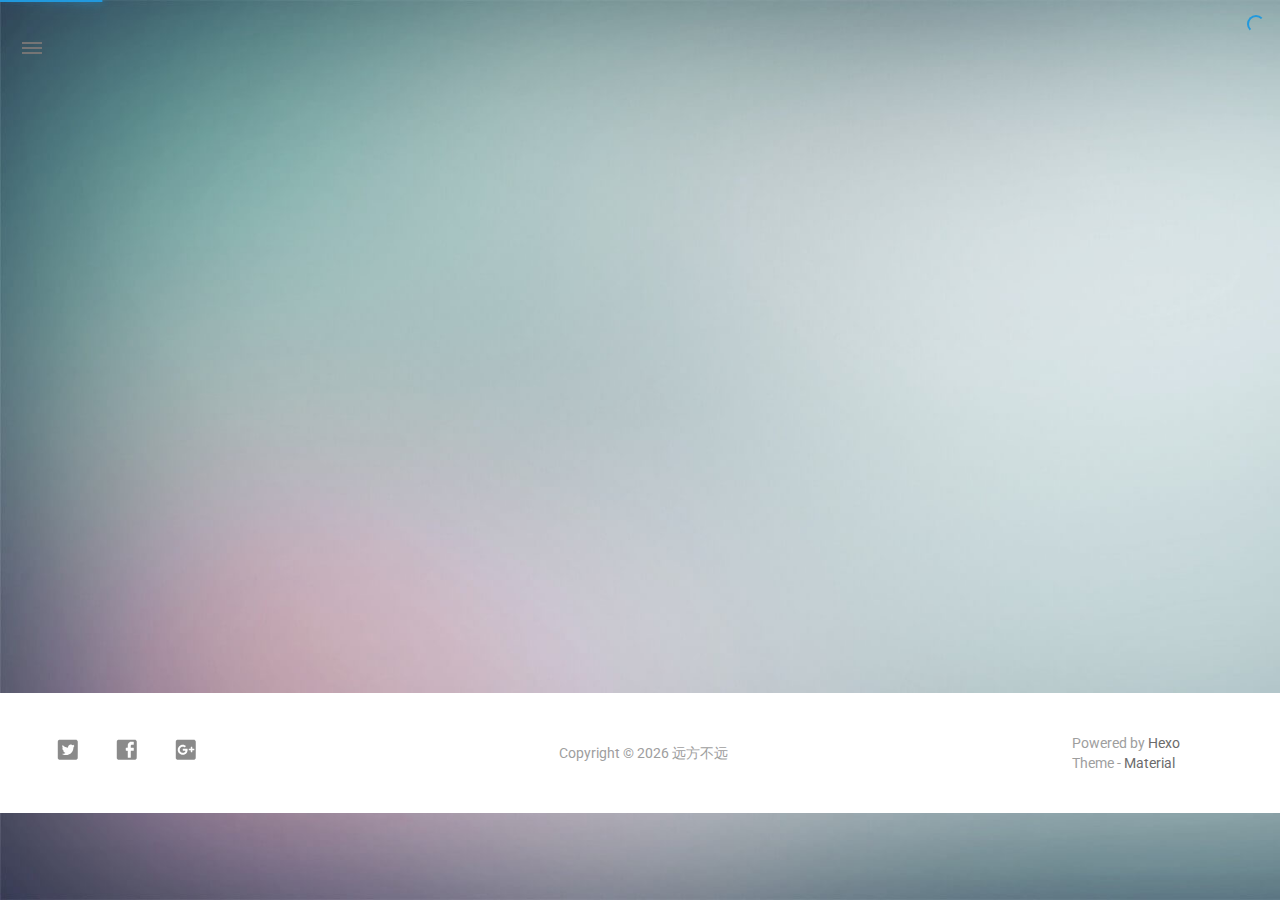
<file: tags/日记/index.html>
<!DOCTYPE html>
<html style="display: none;" lang="zh">
    <head>
    <meta charset="utf-8">
    <!--
        © Material Theme
        https://github.com/viosey/hexo-theme-material
        Version: 1.5.2 -->
    <script>
        window.materialVersion = "1.5.2"
        // Delete localstorage with these tags
        window.oldVersion = [
            'codestartv1',
            '1.3.4',
            '1.4.0',
            '1.4.0b1',
            '1.5.0'
        ]
    </script>

    <!-- dns prefetch -->
    <meta http-equiv="x-dns-prefetch-control" content="on">














    <!-- Meta & Info -->
    <meta http-equiv="X-UA-Compatible" content="IE=Edge,chrome=1">
    <meta name="renderer" content="webkit">
    <meta name="viewport" content="width=device-width, initial-scale=1, user-scalable=no">

    <!-- Title -->
    
    <title>
        
            标签: 日记 | 
        
        远方不远
    </title>

    <!-- Favicons -->
    <link rel="icon shortcut" type="image/ico" href="/img/favicon.png">
    <link rel="icon" href="/img/favicon.png">

    <meta name="format-detection" content="telephone=no"/>
    <meta name="description" itemprop="description" content="">
    <meta name="keywords" content="">
    <meta name="theme-color" content="#0097A7">

    <!-- Disable Fucking Bloody Baidu Tranformation -->
    <meta http-equiv="Cache-Control" content="no-transform" />
    <meta http-equiv="Cache-Control" content="no-siteapp" />

    <!--[if lte IE 9]>
        <link rel="stylesheet" href="/css/ie-blocker.css">

        
            <script src="/js/ie-blocker.zhCN.js"></script>
        
    <![endif]-->

    <!-- Import lsloader -->
    <script>(function(){window.lsloader={jsRunSequence:[],jsnamemap:{},cssnamemap:{}};lsloader.removeLS=function(a){try{localStorage.removeItem(a)}catch(b){}};lsloader.setLS=function(a,c){try{localStorage.setItem(a,c)}catch(b){}};lsloader.getLS=function(a){var c="";try{c=localStorage.getItem(a)}catch(b){c=""}return c};versionString="/*"+(window.materialVersion||"unknownVersion")+"*/";lsloader.clean=function(){try{var b=[];for(var a=0;a<localStorage.length;a++){b.push(localStorage.key(a))}b.forEach(function(e){var f=lsloader.getLS(e);if(window.oldVersion){var d=window.oldVersion.reduce(function(g,h){return g||f.indexOf("/*"+h+"*/")!==-1},false);if(d){lsloader.removeLS(e)}}})}catch(c){}};lsloader.clean();lsloader.load=function(f,a,b,d){if(typeof b==="boolean"){d=b;b=undefined}d=d||false;b=b||function(){};var e;e=this.getLS(f);if(e&&e.indexOf(versionString)===-1){this.removeLS(f);this.requestResource(f,a,b,d);return}if(e){var c=e.split(versionString)[0];if(c!=a){console.log("reload:"+a);this.removeLS(f);this.requestResource(f,a,b,d);return}e=e.split(versionString)[1];if(d){this.jsRunSequence.push({name:f,code:e});this.runjs(a,f,e)}else{document.getElementById(f).appendChild(document.createTextNode(e));b()}}else{this.requestResource(f,a,b,d)}};lsloader.requestResource=function(b,e,a,c){var d=this;if(c){this.iojs(e,b,function(h,f,g){d.setLS(f,h+versionString+g);d.runjs(h,f,g)})}else{this.iocss(e,b,function(f){document.getElementById(b).appendChild(document.createTextNode(f));d.setLS(b,e+versionString+f)},a)}};lsloader.iojs=function(d,b,g){var a=this;a.jsRunSequence.push({name:b,code:""});try{var f=new XMLHttpRequest();f.open("get",d,true);f.onreadystatechange=function(){if(f.readyState==4){if((f.status>=200&&f.status<300)||f.status==304){if(f.response!=""){g(d,b,f.response);return}}a.jsfallback(d,b)}};f.send(null)}catch(c){a.jsfallback(d,b)}};lsloader.iocss=function(f,c,h,a){var b=this;try{var g=new XMLHttpRequest();g.open("get",f,true);g.onreadystatechange=function(){if(g.readyState==4){if((g.status>=200&&g.status<300)||g.status==304){if(g.response!=""){h(g.response);a();return}}b.cssfallback(f,c,a)}};g.send(null)}catch(d){b.cssfallback(f,c,a)}};lsloader.iofonts=function(f,c,h,a){var b=this;try{var g=new XMLHttpRequest();g.open("get",f,true);g.onreadystatechange=function(){if(g.readyState==4){if((g.status>=200&&g.status<300)||g.status==304){if(g.response!=""){h(g.response);a();return}}b.cssfallback(f,c,a)}};g.send(null)}catch(d){b.cssfallback(f,c,a)}};lsloader.runjs=function(f,c,e){if(!!c&&!!e){for(var b in this.jsRunSequence){if(this.jsRunSequence[b].name==c){this.jsRunSequence[b].code=e}}}if(!!this.jsRunSequence[0]&&!!this.jsRunSequence[0].code&&this.jsRunSequence[0].status!="failed"){var a=document.createElement("script");a.appendChild(document.createTextNode(this.jsRunSequence[0].code));a.type="text/javascript";document.getElementsByTagName("head")[0].appendChild(a);this.jsRunSequence.shift();if(this.jsRunSequence.length>0){this.runjs()}}else{if(!!this.jsRunSequence[0]&&this.jsRunSequence[0].status=="failed"){var d=this;var a=document.createElement("script");a.src=this.jsRunSequence[0].path;a.type="text/javascript";this.jsRunSequence[0].status="loading";a.onload=function(){d.jsRunSequence.shift();if(d.jsRunSequence.length>0){d.runjs()}};document.body.appendChild(a)}}};lsloader.tagLoad=function(b,a){this.jsRunSequence.push({name:a,code:"",path:b,status:"failed"});this.runjs()};lsloader.jsfallback=function(c,b){if(!!this.jsnamemap[b]){return}else{this.jsnamemap[b]=b}for(var a in this.jsRunSequence){if(this.jsRunSequence[a].name==b){this.jsRunSequence[a].code="";this.jsRunSequence[a].status="failed";this.jsRunSequence[a].path=c}}this.runjs()};lsloader.cssfallback=function(e,c,b){if(!!this.cssnamemap[c]){return}else{this.cssnamemap[c]=1}var d=document.createElement("link");d.type="text/css";d.href=e;d.rel="stylesheet";d.onload=d.onerror=b;var a=document.getElementsByTagName("script")[0];a.parentNode.insertBefore(d,a)};lsloader.runInlineScript=function(c,b){var a=document.getElementById(b).innerText;this.jsRunSequence.push({name:c,code:a});this.runjs()}})();</script>

    <!-- Import queue -->
    <script>function Queue(){this.dataStore=[];this.offer=b;this.poll=d;this.execNext=a;this.debug=false;this.startDebug=c;function b(e){if(this.debug){console.log("Offered a Queued Function.")}if(typeof e==="function"){this.dataStore.push(e)}else{console.log("You must offer a function.")}}function d(){if(this.debug){console.log("Polled a Queued Function.")}return this.dataStore.shift()}function a(){var e=this.poll();if(e!==undefined){if(this.debug){console.log("Run a Queued Function.")}e()}}function c(){this.debug=true}}var queue=new Queue();</script>

    <!-- Import CSS -->
    
        <style id="material_css"></style><script>if(typeof window.lsLoadCSSMaxNums === "undefined")window.lsLoadCSSMaxNums = 0;window.lsLoadCSSMaxNums++;lsloader.load("material_css","/css/material.min.css?Z7a72R1E4SxzBKR/WGctOA==",function(){if(typeof window.lsLoadCSSNums === "undefined")window.lsLoadCSSNums = 0;window.lsLoadCSSNums++;if(window.lsLoadCSSNums == window.lsLoadCSSMaxNums)document.documentElement.style.display="";}, false)</script>
        <style id="style_css"></style><script>if(typeof window.lsLoadCSSMaxNums === "undefined")window.lsLoadCSSMaxNums = 0;window.lsLoadCSSMaxNums++;lsloader.load("style_css","/css/style.min.css?Qh+l9YcWZi9ps1qjEH9Szg==",function(){if(typeof window.lsLoadCSSNums === "undefined")window.lsLoadCSSNums = 0;window.lsLoadCSSNums++;if(window.lsLoadCSSNums == window.lsLoadCSSMaxNums)document.documentElement.style.display="";}, false)</script>

        

    

    

    <!-- Config CSS -->

<!-- Other Styles -->
<style>
  body, html {
    font-family: Roboto, "Helvetica Neue", Helvetica, "PingFang SC", "Hiragino Sans GB", "Microsoft YaHei", "微软雅黑", Arial, sans-serif;
    overflow-x: hidden !important;
  }
  
  code {
    font-family: Consolas, Monaco, 'Andale Mono', 'Ubuntu Mono', monospace;
  }

  a {
    color: #00838F;
  }

  .mdl-card__media,
  #search-label,
  #search-form-label:after,
  #scheme-Paradox .hot_tags-count,
  #scheme-Paradox .sidebar_archives-count,
  #scheme-Paradox .sidebar-colored .sidebar-header,
  #scheme-Paradox .sidebar-colored .sidebar-badge{
    background-color: #0097A7 !important;
  }

  /* Sidebar User Drop Down Menu Text Color */
  #scheme-Paradox .sidebar-colored .sidebar-nav>.dropdown>.dropdown-menu>li>a:hover,
  #scheme-Paradox .sidebar-colored .sidebar-nav>.dropdown>.dropdown-menu>li>a:focus {
    color: #0097A7 !important;
  }

  #post_entry-right-info,
  .sidebar-colored .sidebar-nav li:hover > a,
  .sidebar-colored .sidebar-nav li:hover > a i,
  .sidebar-colored .sidebar-nav li > a:hover,
  .sidebar-colored .sidebar-nav li > a:hover i,
  .sidebar-colored .sidebar-nav li > a:focus i,
  .sidebar-colored .sidebar-nav > .open > a,
  .sidebar-colored .sidebar-nav > .open > a:hover,
  .sidebar-colored .sidebar-nav > .open > a:focus,
  #ds-reset #ds-ctx .ds-ctx-entry .ds-ctx-head a {
    color: #0097A7 !important;
  }

  .toTop {
    background: #757575 !important;
  }

  .material-layout .material-post>.material-nav,
  .material-layout .material-index>.material-nav,
  .material-nav a {
    color: #757575;
  }

  #scheme-Paradox .MD-burger-layer {
    background-color: #757575;
  }

  #scheme-Paradox #post-toc-trigger-btn {
    color: #757575;
  }

  .post-toc a:hover {
    color: #00838F;
    text-decoration: underline;
  }

</style>


<!-- Theme Background Related-->

    <style>
      body{
        background-image: url(/img/bg.png);
      }
    </style>




<!-- Fade Effect -->

    <style>
      .fade {
        transition: all 800ms linear;
        -webkit-transform: translate3d(0,0,0);
        -moz-transform: translate3d(0,0,0);
        -ms-transform: translate3d(0,0,0);
        -o-transform: translate3d(0,0,0);
        transform: translate3d(0,0,0);
        opacity: 1;
      }

      .fade.out{
        opacity: 0;
      }
    </style>


<!-- Import Font -->
<!-- Import Roboto -->

    <link href="https://fonts.googleapis.com/css?family=Roboto:300,400,500" rel="stylesheet">


<!-- Import Material Icons -->


    <style id="material_icons"></style><script>if(typeof window.lsLoadCSSMaxNums === "undefined")window.lsLoadCSSMaxNums = 0;window.lsLoadCSSMaxNums++;lsloader.load("material_icons","/css/material-icons.css?pqhB/Rd/ab0H2+kZp0RDmw==",function(){if(typeof window.lsLoadCSSNums === "undefined")window.lsLoadCSSNums = 0;window.lsLoadCSSNums++;if(window.lsLoadCSSNums == window.lsLoadCSSMaxNums)document.documentElement.style.display="";}, false)</script>




    <!-- Import jQuery -->
    
        <script>lsloader.load("jq_js","/js/jquery.min.js?ezyEvm8ST5CGfpA+kFFi1g==", true)</script>
    

    <!-- WebAPP Icons -->
    <meta name="mobile-web-app-capable" content="yes">
    <meta name="application-name" content="远方不远">
    <meta name="msapplication-starturl" content="http://yoursite.com/tags/日记/">
    <meta name="msapplication-navbutton-color" content="#0097A7">
    <meta name="apple-mobile-web-app-capable" content="yes">
    <meta name="apple-mobile-web-app-title" content="远方不远">
    <meta name="apple-mobile-web-app-status-bar-style" content="black">
    <link rel="apple-touch-icon" href="/img/favicon.png">

    <!-- Site Verification -->
    
    

    <!-- RSS -->
    

    <!-- The Open Graph protocol -->
    <meta property="og:url" content="http://yoursite.com/tags/日记/">
    <meta property="og:type" content="blog">
    <meta property="og:title" content="标签: 日记 | 远方不远">
    <meta property="og:image" content="/img/favicon.png">
    <meta property="og:description" content="">
    

    

    <!-- The Twitter Card protocol -->
    <meta name="twitter:card" content="summary_large_image">

    <!-- Add canonical link for SEO -->
    
        <link rel="canonical" href="http://yoursite.com/tags/日记/index.html" />
    

    <!-- Structured-data for SEO -->
    
        



    

    <!-- Analytics -->
    
    
    

    <!-- Custom Head -->
    

</head>


    
        <body id="scheme-Paradox" class="lazy">
            <div class="material-layout  mdl-js-layout has-drawer is-upgraded">
                

                <!-- Main Container -->
                <main class="material-layout__content" id="main">

                    <!-- Top Anchor -->
                    <div id="top"></div>

                    
                        <!-- Hamburger Button -->
                        <button class="MD-burger-icon sidebar-toggle">
                            <span id="MD-burger-id" class="MD-burger-layer"></span>
                        </button>
                    

                    <!-- Index Module -->
<div class="material-index mdl-grid">
    
    <div class="locate-thumbnail-symbol"></div>

    <!-- Pin on top -->
    

    <!-- Normal Post -->
    
        
            
                <!-- Paradox Thumbnail -->
                <div class="post_entry-module mdl-card mdl-shadow--2dp mdl-cell mdl-cell--12-col fade out">
    <!-- Post Thumbnail -->
    
        <!-- Custom Thumbnail -->
        <div class="post_thumbnail-custom mdl-card__media mdl-color-text--grey-50 lazy" data-original="http://91jean.oss-cn-hangzhou.aliyuncs.com/18-7-20/75359107.jpg">
    

        <!-- Post Title -->
        <p class="article-headline-p"><a href="/2018/07/22/web-journey/">前端日记第一篇</a></p>
    </div>

    <!-- Post Excerpt -->
    <div class="mdl-color-text--grey-600 mdl-card__supporting-text post_entry-content">
        
            
        
        &nbsp;&nbsp;&nbsp;
        <span>
            <a href="/2018/07/22/web-journey/" target="_self">阅读全文</a>
        </span>
    </div>
    <!-- Post_entry Info-->
    <div id="post_entry-info">
        <div id="post_entry-left-info" class="mdl-card__supporting-text meta mdl-color-text--grey-600 ">
            <!-- Author Avatar -->
            <div id="author-avatar">
                <img src="/img/avatar.png" width="44px" height="44px" alt="不远's avatar">
            </div>
            <div>
                <strong>不远</strong>
                <span>7月 22, 2018</span>
            </div>
        </div>
        <div id="post_entry-right-info">
          

            

            

            <!-- Post Views -->
            <span class="post_entry-views">
            </span>
        </div>
    </div>
</div>

            
            
        
    

    

    
        <script type="text/ls-javascript" id="thumbnail-script">
    var randomNum;

    var locatePost = $('.locate-thumbnail-symbol').next();
    for(var i = 0; i < 10; i++) {
        randomNum = Math.floor(Math.random() * 19 + 1);

        locatePost.children('.post_thumbnail-random').attr('id', 'random_thumbnail-'+randomNum);
        locatePost.children('.post_thumbnail-random').attr('data-original', '/img/random/material-' + randomNum + '.png');
    $('.post_thumbnail-random').addClass('lazy');

        locatePost = locatePost.next();
    }
</script>

    
</div>


                    
                        <!-- Overlay For Active Sidebar -->
<div class="sidebar-overlay"></div>

<!-- Material sidebar -->
<aside id="sidebar" class="sidebar sidebar-colored sidebar-fixed-left" role="navigation">
    <div id="sidebar-main">
        <!-- Sidebar Header -->
        <div class="sidebar-header header-cover" style="background-image: url(/img/sidebar_header.png);">
    <!-- Top bar -->
    <div class="top-bar"></div>

    <!-- Sidebar toggle button -->
    <button type="button" class="sidebar-toggle mdl-button mdl-js-button mdl-js-ripple-effect mdl-button--icon" style="display: initial;" data-upgraded=",MaterialButton,MaterialRipple">
        <i class="material-icons">clear_all</i>
        <span class="mdl-button__ripple-container">
            <span class="mdl-ripple">
            </span>
        </span>
    </button>

    <!-- Sidebar Avatar -->
    <div class="sidebar-image">
        <img src="/img/avatar.png" alt="不远's avatar">
    </div>

    <!-- Sidebar Email -->
    <a data-toggle="dropdown" class="sidebar-brand" href="#settings-dropdown">
        91lee1123@gmail.com
        <b class="caret"></b>
    </a>
</div>


        <!-- Sidebar Navigation  -->
        <ul class="nav sidebar-nav">
    <!-- User dropdown  -->
    <li class="dropdown">
        <ul id="settings-dropdown" class="dropdown-menu">
            
                <li>
                    <a href="152927520@qq.com" target="_blank" title="Email Me">
                        
                            <i class="material-icons sidebar-material-icons sidebar-indent-left1pc-element">email</i>
                        
                        Email Me
                    </a>
                </li>
            
        </ul>
    </li>

    <!-- Homepage -->
    
        <li id="sidebar-first-li">
            <a href="/">
                
                    <i class="material-icons sidebar-material-icons">home</i>
                
                主页
            </a>
        </li>
        
    

    <!-- Archives  -->
    
        <li class="dropdown">
            <a href="#" class="ripple-effect dropdown-toggle" data-toggle="dropdown">
                
                    <i class="material-icons sidebar-material-icons">inbox</i>
                
                    归档
                <b class="caret"></b>
            </a>
            <ul class="dropdown-menu">
            <li>
                <a class="sidebar_archives-link" href="/archives/2018/07/">七月 2018<span class="sidebar_archives-count">2</span></a>
            </ul>
        </li>
        
    

    <!-- Categories  -->
    

    <!-- Pages  -->
    
        <li>
            <a href="/about" title="About">
                
                    <i class="material-icons sidebar-material-icons">person</i>
                
                About
            </a>
        </li>
        
    

    <!-- Article Number  -->
    
</ul>


        <!-- Sidebar Footer -->
        <!--
I'm glad you use this theme, the development is no so easy, I hope you can keep the copyright, I will thank you so much.
If you still want to delete the copyrights, could you still retain the first one? Which namely "Theme Material"
It will not impact the appearance and can give developers a lot of support :)

很高兴您使用并喜欢该主题，开发不易 十分谢谢与希望您可以保留一下版权声明。
如果您仍然想删除的话 能否只保留第一项呢？即 "Theme Material"
它不会影响美观并可以给开发者很大的支持和动力。 :)
-->

<!-- Sidebar Divider -->

    <div class="sidebar-divider"></div>


<!-- Theme Material -->

    <a href="https://github.com/viosey/hexo-theme-material"  class="sidebar-footer-text-a" target="_blank">
        <div class="sidebar-text mdl-button mdl-js-button mdl-js-ripple-effect sidebar-footer-text-div" data-upgraded=",MaterialButton,MaterialRipple">
            主题 - Material
            <span class="sidebar-badge badge-circle">i</span>
        </div>
    </a>


<!-- Help & Support -->
<!--

-->

<!-- Feedback -->
<!--

-->

<!-- About Theme -->
<!--

-->

    </div>

    <!-- Sidebar Image -->
    

</aside>

                    

                    

                    <!--Footer-->
<footer class="mdl-mini-footer" id="bottom">
    
        <!-- Paradox Footer Left Section -->
        <div class="mdl-mini-footer--left-section sns-list">
    <!-- Twitter -->
    
        <a href="https://twitter.com/twitter" target="_blank">
            <button class="mdl-mini-footer--social-btn social-btn footer-sns-twitter">
                <span class="visuallyhidden">Twitter</span>
            </button><!--
     --></a>
    

    <!-- Facebook -->
    
        <a href="https://www.facebook.com/facebook" target="_blank">
            <button class="mdl-mini-footer--social-btn social-btn footer-sns-facebook">
                <span class="visuallyhidden">Facebook</span>
            </button><!--
     --></a>
    

    <!-- Google + -->
    
        <a href="https://www.google.com/" target="_blank">
            <button class="mdl-mini-footer--social-btn social-btn footer-sns-gplus">
                <span class="visuallyhidden">Google Plus</span>
            </button><!--
     --></a>
    

    <!-- Weibo -->
    

    <!-- Instagram -->
    

    <!-- Tumblr -->
    

    <!-- Github -->
    

    <!-- LinkedIn -->
    

    <!-- Zhihu -->
    

    <!-- Bilibili -->
    

    <!-- Telegram -->
    
    
    <!-- V2EX -->
    
</div>


        <!--Copyright-->
        <div id="copyright">
            Copyright&nbsp;©<script type="text/javascript">var fd = new Date();document.write("&nbsp;" + fd.getFullYear() + "&nbsp;");</script>远方不远
            
        </div>

        <!-- Paradox Footer Right Section -->

        <!--
        I am glad you use this theme, the development is no so easy, I hope you can keep the copyright.
        It will not impact the appearance and can give developers a lot of support :)

        很高兴您使用该主题，开发不易，希望您可以保留一下版权声明。
        它不会影响美观并可以给开发者很大的支持。 :)
        -->

        <div class="mdl-mini-footer--right-section">
            <div>
                <div class="footer-develop-div">Powered by <a href="https://hexo.io" target="_blank" class="footer-develop-a">Hexo</a></div>
                <div class="footer-develop-div">Theme - <a href="https://github.com/viosey/hexo-theme-material" target="_blank" class="footer-develop-a">Material</a></div>
            </div>
        </div>
    
</footer>


                    <!-- Import JS File -->

    <script>lsloader.load("lazyload_js","/js/lazyload.min.js?wgjW/HuQG9JDgvPDPoRAng==", true)</script>



    <script>lsloader.load("js_js","/js/js.min.js?d+XW6aNuIPgOn1iA7NnB4g==", true)</script>



    <script>lsloader.load("np_js","/js/nprogress.js?pl3Qhb9lvqR1FlyLUna1Yw==", true)</script>


<script type="text/ls-javascript" id="NProgress-script">
    NProgress.configure({
        showSpinner: true
    });
    NProgress.start();
    $('#nprogress .bar').css({
        'background': '#29d'
    });
    $('#nprogress .peg').css({
        'box-shadow': '0 0 10px #29d, 0 0 15px #29d'
    });
    $('#nprogress .spinner-icon').css({
        'border-top-color': '#29d',
        'border-left-color': '#29d'
    });
    setTimeout(function() {
        NProgress.done();
        $('.fade').removeClass('out');
    }, 800);
</script>













<!-- UC Browser Compatible -->
<script>
	var agent = navigator.userAgent.toLowerCase();
	if(agent.indexOf('ucbrowser')>0) {
		document.write('<link rel="stylesheet" href="/css/uc.css">');
	   alert('由于 UC 浏览器使用极旧的内核，而本网站使用了一些新的特性。\n为了您能更好的浏览，推荐使用 Chrome 或 Firefox 浏览器。');
	}
</script>

<!-- Import prettify js  -->



<!-- Window Load -->
<!-- add class for prettify -->
<script type="text/ls-javascript" id="window-load">
    $(window).on('load', function() {
        // Post_Toc parent position fixed
        $('.post-toc-wrap').parent('.mdl-menu__container').css('position', 'fixed');
    });

    
    
</script>

<!-- MathJax Load-->


<!-- Bing Background -->


<script type="text/ls-javascript" id="lazy-load">
    // Offer LazyLoad
    queue.offer(function(){
        $('.lazy').lazyload({
            effect : 'show'
        });
    });

    // Start Queue
    $(document).ready(function(){
        setInterval(function(){
            queue.execNext();
        },200);
    });
</script>

<!-- Custom Footer -->



<script>
    (function(){
        var scriptList = document.querySelectorAll('script[type="text/ls-javascript"]')

        for (var i = 0; i < scriptList.length; ++i) {
            var item = scriptList[i];
            lsloader.runInlineScript(item.id,item.id);
        }
    })()
console.log('\n %c © Material Theme | Version: 1.5.2 | https://github.com/viosey/hexo-theme-material %c \n', 'color:#455a64;background:#e0e0e0;padding:5px 0;border-top-left-radius:5px;border-bottom-left-radius:5px;', 'color:#455a64;background:#e0e0e0;padding:5px 0;border-top-right-radius:5px;border-bottom-right-radius:5px;');
</script>

                </main>
            </div>
        </body>
    
</html>
</file>
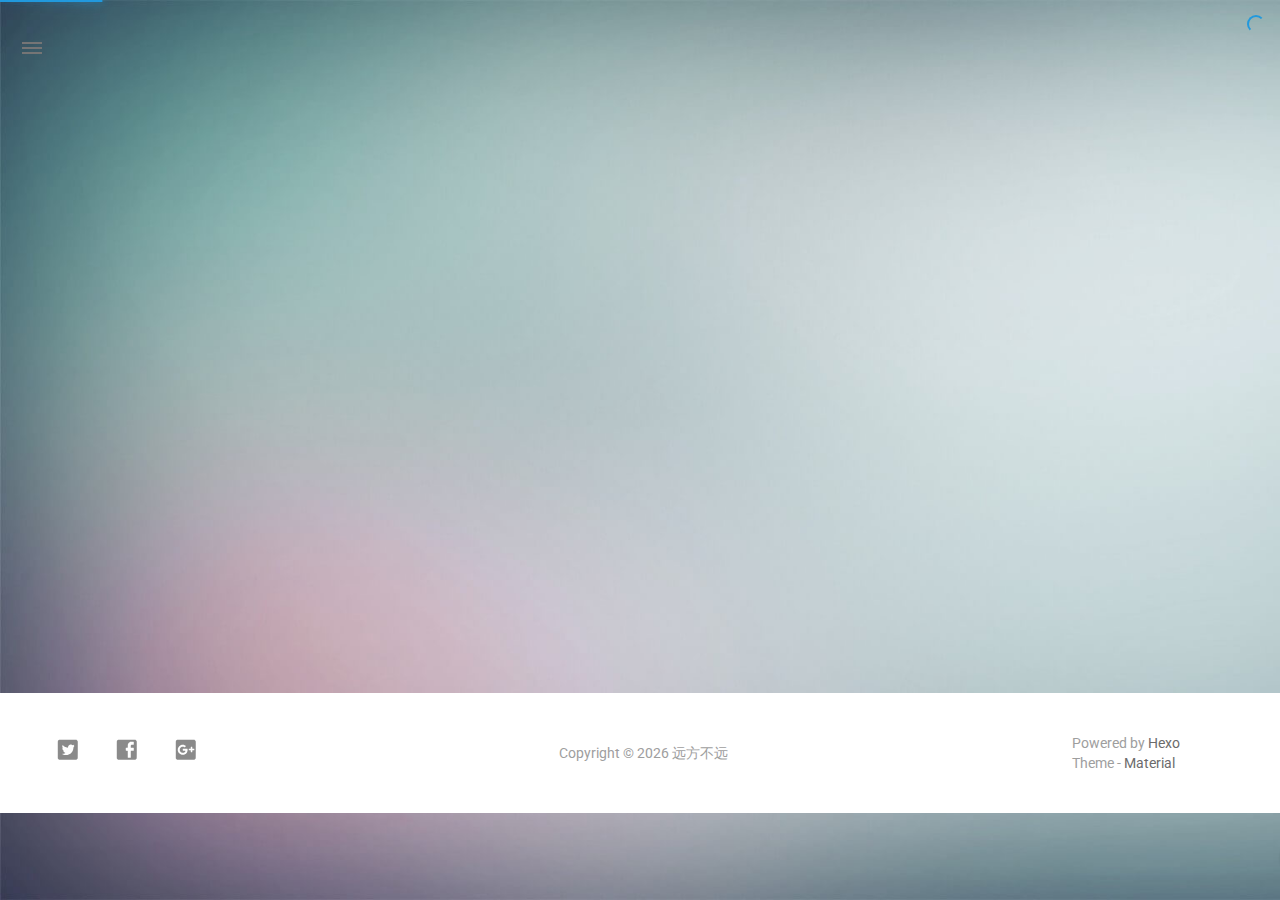
<file: archives/2018/07/index.html>
<!DOCTYPE html>
<html style="display: none;" lang="zh">
    <head>
    <meta charset="utf-8">
    <!--
        © Material Theme
        https://github.com/viosey/hexo-theme-material
        Version: 1.5.2 -->
    <script>
        window.materialVersion = "1.5.2"
        // Delete localstorage with these tags
        window.oldVersion = [
            'codestartv1',
            '1.3.4',
            '1.4.0',
            '1.4.0b1',
            '1.5.0'
        ]
    </script>

    <!-- dns prefetch -->
    <meta http-equiv="x-dns-prefetch-control" content="on">



    <link rel="dns-prefetch" href="https://busuanzi.ibruce.info"/>



        <link rel="dns-prefetch" href="https://cdn-city.livere.com"/>










    <!-- Meta & Info -->
    <meta http-equiv="X-UA-Compatible" content="IE=Edge,chrome=1">
    <meta name="renderer" content="webkit">
    <meta name="viewport" content="width=device-width, initial-scale=1, user-scalable=no">

    <!-- Title -->
    
    <title>
        
            归档: 2018/7 | 
        
        远方不远
    </title>

    <!-- Favicons -->
    <link rel="icon shortcut" type="image/ico" href="/img/favicon.png">
    <link rel="icon" href="/img/favicon.png">

    <meta name="format-detection" content="telephone=no"/>
    <meta name="description" itemprop="description" content="">
    <meta name="keywords" content="">
    <meta name="theme-color" content="#0097A7">

    <!-- Disable Fucking Bloody Baidu Tranformation -->
    <meta http-equiv="Cache-Control" content="no-transform" />
    <meta http-equiv="Cache-Control" content="no-siteapp" />

    <!--[if lte IE 9]>
        <link rel="stylesheet" href="/css/ie-blocker.css">

        
            <script src="/js/ie-blocker.zhCN.js"></script>
        
    <![endif]-->

    <!-- Import lsloader -->
    <script>(function(){window.lsloader={jsRunSequence:[],jsnamemap:{},cssnamemap:{}};lsloader.removeLS=function(a){try{localStorage.removeItem(a)}catch(b){}};lsloader.setLS=function(a,c){try{localStorage.setItem(a,c)}catch(b){}};lsloader.getLS=function(a){var c="";try{c=localStorage.getItem(a)}catch(b){c=""}return c};versionString="/*"+(window.materialVersion||"unknownVersion")+"*/";lsloader.clean=function(){try{var b=[];for(var a=0;a<localStorage.length;a++){b.push(localStorage.key(a))}b.forEach(function(e){var f=lsloader.getLS(e);if(window.oldVersion){var d=window.oldVersion.reduce(function(g,h){return g||f.indexOf("/*"+h+"*/")!==-1},false);if(d){lsloader.removeLS(e)}}})}catch(c){}};lsloader.clean();lsloader.load=function(f,a,b,d){if(typeof b==="boolean"){d=b;b=undefined}d=d||false;b=b||function(){};var e;e=this.getLS(f);if(e&&e.indexOf(versionString)===-1){this.removeLS(f);this.requestResource(f,a,b,d);return}if(e){var c=e.split(versionString)[0];if(c!=a){console.log("reload:"+a);this.removeLS(f);this.requestResource(f,a,b,d);return}e=e.split(versionString)[1];if(d){this.jsRunSequence.push({name:f,code:e});this.runjs(a,f,e)}else{document.getElementById(f).appendChild(document.createTextNode(e));b()}}else{this.requestResource(f,a,b,d)}};lsloader.requestResource=function(b,e,a,c){var d=this;if(c){this.iojs(e,b,function(h,f,g){d.setLS(f,h+versionString+g);d.runjs(h,f,g)})}else{this.iocss(e,b,function(f){document.getElementById(b).appendChild(document.createTextNode(f));d.setLS(b,e+versionString+f)},a)}};lsloader.iojs=function(d,b,g){var a=this;a.jsRunSequence.push({name:b,code:""});try{var f=new XMLHttpRequest();f.open("get",d,true);f.onreadystatechange=function(){if(f.readyState==4){if((f.status>=200&&f.status<300)||f.status==304){if(f.response!=""){g(d,b,f.response);return}}a.jsfallback(d,b)}};f.send(null)}catch(c){a.jsfallback(d,b)}};lsloader.iocss=function(f,c,h,a){var b=this;try{var g=new XMLHttpRequest();g.open("get",f,true);g.onreadystatechange=function(){if(g.readyState==4){if((g.status>=200&&g.status<300)||g.status==304){if(g.response!=""){h(g.response);a();return}}b.cssfallback(f,c,a)}};g.send(null)}catch(d){b.cssfallback(f,c,a)}};lsloader.iofonts=function(f,c,h,a){var b=this;try{var g=new XMLHttpRequest();g.open("get",f,true);g.onreadystatechange=function(){if(g.readyState==4){if((g.status>=200&&g.status<300)||g.status==304){if(g.response!=""){h(g.response);a();return}}b.cssfallback(f,c,a)}};g.send(null)}catch(d){b.cssfallback(f,c,a)}};lsloader.runjs=function(f,c,e){if(!!c&&!!e){for(var b in this.jsRunSequence){if(this.jsRunSequence[b].name==c){this.jsRunSequence[b].code=e}}}if(!!this.jsRunSequence[0]&&!!this.jsRunSequence[0].code&&this.jsRunSequence[0].status!="failed"){var a=document.createElement("script");a.appendChild(document.createTextNode(this.jsRunSequence[0].code));a.type="text/javascript";document.getElementsByTagName("head")[0].appendChild(a);this.jsRunSequence.shift();if(this.jsRunSequence.length>0){this.runjs()}}else{if(!!this.jsRunSequence[0]&&this.jsRunSequence[0].status=="failed"){var d=this;var a=document.createElement("script");a.src=this.jsRunSequence[0].path;a.type="text/javascript";this.jsRunSequence[0].status="loading";a.onload=function(){d.jsRunSequence.shift();if(d.jsRunSequence.length>0){d.runjs()}};document.body.appendChild(a)}}};lsloader.tagLoad=function(b,a){this.jsRunSequence.push({name:a,code:"",path:b,status:"failed"});this.runjs()};lsloader.jsfallback=function(c,b){if(!!this.jsnamemap[b]){return}else{this.jsnamemap[b]=b}for(var a in this.jsRunSequence){if(this.jsRunSequence[a].name==b){this.jsRunSequence[a].code="";this.jsRunSequence[a].status="failed";this.jsRunSequence[a].path=c}}this.runjs()};lsloader.cssfallback=function(e,c,b){if(!!this.cssnamemap[c]){return}else{this.cssnamemap[c]=1}var d=document.createElement("link");d.type="text/css";d.href=e;d.rel="stylesheet";d.onload=d.onerror=b;var a=document.getElementsByTagName("script")[0];a.parentNode.insertBefore(d,a)};lsloader.runInlineScript=function(c,b){var a=document.getElementById(b).innerText;this.jsRunSequence.push({name:c,code:a});this.runjs()}})();</script>

    <!-- Import queue -->
    <script>function Queue(){this.dataStore=[];this.offer=b;this.poll=d;this.execNext=a;this.debug=false;this.startDebug=c;function b(e){if(this.debug){console.log("Offered a Queued Function.")}if(typeof e==="function"){this.dataStore.push(e)}else{console.log("You must offer a function.")}}function d(){if(this.debug){console.log("Polled a Queued Function.")}return this.dataStore.shift()}function a(){var e=this.poll();if(e!==undefined){if(this.debug){console.log("Run a Queued Function.")}e()}}function c(){this.debug=true}}var queue=new Queue();</script>

    <!-- Import CSS -->
    
        <style id="material_css"></style><script>if(typeof window.lsLoadCSSMaxNums === "undefined")window.lsLoadCSSMaxNums = 0;window.lsLoadCSSMaxNums++;lsloader.load("material_css","/css/material.min.css?Z7a72R1E4SxzBKR/WGctOA==",function(){if(typeof window.lsLoadCSSNums === "undefined")window.lsLoadCSSNums = 0;window.lsLoadCSSNums++;if(window.lsLoadCSSNums == window.lsLoadCSSMaxNums)document.documentElement.style.display="";}, false)</script>
        <style id="style_css"></style><script>if(typeof window.lsLoadCSSMaxNums === "undefined")window.lsLoadCSSMaxNums = 0;window.lsLoadCSSMaxNums++;lsloader.load("style_css","/css/style.min.css?Qh+l9YcWZi9ps1qjEH9Szg==",function(){if(typeof window.lsLoadCSSNums === "undefined")window.lsLoadCSSNums = 0;window.lsLoadCSSNums++;if(window.lsLoadCSSNums == window.lsLoadCSSMaxNums)document.documentElement.style.display="";}, false)</script>

        
            
        

    

    

    <!-- Config CSS -->

<!-- Other Styles -->
<style>
  body, html {
    font-family: Roboto, "Helvetica Neue", Helvetica, "PingFang SC", "Hiragino Sans GB", "Microsoft YaHei", "微软雅黑", Arial, sans-serif;
    overflow-x: hidden !important;
  }
  
  code {
    font-family: Consolas, Monaco, 'Andale Mono', 'Ubuntu Mono', monospace;
  }

  a {
    color: #00838F;
  }

  .mdl-card__media,
  #search-label,
  #search-form-label:after,
  #scheme-Paradox .hot_tags-count,
  #scheme-Paradox .sidebar_archives-count,
  #scheme-Paradox .sidebar-colored .sidebar-header,
  #scheme-Paradox .sidebar-colored .sidebar-badge{
    background-color: #0097A7 !important;
  }

  /* Sidebar User Drop Down Menu Text Color */
  #scheme-Paradox .sidebar-colored .sidebar-nav>.dropdown>.dropdown-menu>li>a:hover,
  #scheme-Paradox .sidebar-colored .sidebar-nav>.dropdown>.dropdown-menu>li>a:focus {
    color: #0097A7 !important;
  }

  #post_entry-right-info,
  .sidebar-colored .sidebar-nav li:hover > a,
  .sidebar-colored .sidebar-nav li:hover > a i,
  .sidebar-colored .sidebar-nav li > a:hover,
  .sidebar-colored .sidebar-nav li > a:hover i,
  .sidebar-colored .sidebar-nav li > a:focus i,
  .sidebar-colored .sidebar-nav > .open > a,
  .sidebar-colored .sidebar-nav > .open > a:hover,
  .sidebar-colored .sidebar-nav > .open > a:focus,
  #ds-reset #ds-ctx .ds-ctx-entry .ds-ctx-head a {
    color: #0097A7 !important;
  }

  .toTop {
    background: #757575 !important;
  }

  .material-layout .material-post>.material-nav,
  .material-layout .material-index>.material-nav,
  .material-nav a {
    color: #757575;
  }

  #scheme-Paradox .MD-burger-layer {
    background-color: #757575;
  }

  #scheme-Paradox #post-toc-trigger-btn {
    color: #757575;
  }

  .post-toc a:hover {
    color: #00838F;
    text-decoration: underline;
  }

</style>


<!-- Theme Background Related-->

    <style>
      body{
        background-image: url(/img/bg.png);
      }
    </style>




<!-- Fade Effect -->

    <style>
      .fade {
        transition: all 800ms linear;
        -webkit-transform: translate3d(0,0,0);
        -moz-transform: translate3d(0,0,0);
        -ms-transform: translate3d(0,0,0);
        -o-transform: translate3d(0,0,0);
        transform: translate3d(0,0,0);
        opacity: 1;
      }

      .fade.out{
        opacity: 0;
      }
    </style>


<!-- Import Font -->
<!-- Import Roboto -->

    <link href="https://fonts.googleapis.com/css?family=Roboto:300,400,500" rel="stylesheet">


<!-- Import Material Icons -->


    <style id="material_icons"></style><script>if(typeof window.lsLoadCSSMaxNums === "undefined")window.lsLoadCSSMaxNums = 0;window.lsLoadCSSMaxNums++;lsloader.load("material_icons","/css/material-icons.css?pqhB/Rd/ab0H2+kZp0RDmw==",function(){if(typeof window.lsLoadCSSNums === "undefined")window.lsLoadCSSNums = 0;window.lsLoadCSSNums++;if(window.lsLoadCSSNums == window.lsLoadCSSMaxNums)document.documentElement.style.display="";}, false)</script>




    <!-- Import jQuery -->
    
        <script>lsloader.load("jq_js","/js/jquery.min.js?ezyEvm8ST5CGfpA+kFFi1g==", true)</script>
    

    <!-- WebAPP Icons -->
    <meta name="mobile-web-app-capable" content="yes">
    <meta name="application-name" content="远方不远">
    <meta name="msapplication-starturl" content="http://yoursite.com/archives/2018/07/">
    <meta name="msapplication-navbutton-color" content="#0097A7">
    <meta name="apple-mobile-web-app-capable" content="yes">
    <meta name="apple-mobile-web-app-title" content="远方不远">
    <meta name="apple-mobile-web-app-status-bar-style" content="black">
    <link rel="apple-touch-icon" href="/img/favicon.png">

    <!-- Site Verification -->
    
    

    <!-- RSS -->
    

    <!-- The Open Graph protocol -->
    <meta property="og:url" content="http://yoursite.com/archives/2018/07/">
    <meta property="og:type" content="blog">
    <meta property="og:title" content="归档: 2018/7 | 远方不远">
    <meta property="og:image" content="/img/favicon.png">
    <meta property="og:description" content="">
    

    

    <!-- The Twitter Card protocol -->
    <meta name="twitter:card" content="summary_large_image">

    <!-- Add canonical link for SEO -->
    
        <link rel="canonical" href="http://yoursite.com/archives/2018/07/index.html" />
    

    <!-- Structured-data for SEO -->
    
        



    

    <!-- Analytics -->
    
    
    

    <!-- Custom Head -->
    
</head>


    
        <body id="scheme-Paradox" class="lazy">
            <div class="material-layout  mdl-js-layout has-drawer is-upgraded">
                

                <!-- Main Container -->
                <main class="material-layout__content" id="main">

                    <!-- Top Anchor -->
                    <div id="top"></div>

                    
                        <!-- Hamburger Button -->
                        <button class="MD-burger-icon sidebar-toggle">
                            <span id="MD-burger-id" class="MD-burger-layer"></span>
                        </button>
                    

                    <!-- Index Module -->
<div class="material-index mdl-grid">
    
    <div class="locate-thumbnail-symbol"></div>

    <!-- Pin on top -->
    

    <!-- Normal Post -->
    
        
            
                <!-- Paradox Thumbnail -->
                <div class="post_entry-module mdl-card mdl-shadow--2dp mdl-cell mdl-cell--12-col fade out">
    <!-- Post Thumbnail -->
    
        <!-- Custom Thumbnail -->
        <div class="post_thumbnail-custom mdl-card__media mdl-color-text--grey-50 lazy" data-original="http://91jean.oss-cn-hangzhou.aliyuncs.com/18-7-26/21740364.jpg">
    

        <!-- Post Title -->
        <p class="article-headline-p"><a href="/2018/07/26/frontend-daily180726/">ATOM与GitHub的协同工作</a></p>
    </div>

    <!-- Post Excerpt -->
    <div class="mdl-color-text--grey-600 mdl-card__supporting-text post_entry-content">
        
            
        
        &nbsp;&nbsp;&nbsp;
        <span>
            <a href="/2018/07/26/frontend-daily180726/" target="_self">阅读全文</a>
        </span>
    </div>
    <!-- Post_entry Info-->
    <div id="post_entry-info">
        <div id="post_entry-left-info" class="mdl-card__supporting-text meta mdl-color-text--grey-600 ">
            <!-- Author Avatar -->
            <div id="author-avatar">
                <img src="/img/avatar.png" width="44px" height="44px" alt="不远's avatar">
            </div>
            <div>
                <strong>不远</strong>
                <span>7月 26, 2018</span>
            </div>
        </div>
        <div id="post_entry-right-info">
          
              <!-- Category -->
              <span class="post_entry-category">
                  <a class="post_category-link" href="/categories/技术/">技术</a>
              </span>
            

            

            

            <!-- Post Views -->
            <span class="post_entry-views">
            </span>
        </div>
    </div>
</div>

            
            
        
    

    

    
        <script type="text/ls-javascript" id="thumbnail-script">
    var randomNum;

    var locatePost = $('.locate-thumbnail-symbol').next();
    for(var i = 0; i < 10; i++) {
        randomNum = Math.floor(Math.random() * 19 + 1);

        locatePost.children('.post_thumbnail-random').attr('id', 'random_thumbnail-'+randomNum);
        locatePost.children('.post_thumbnail-random').attr('data-original', '/img/random/material-' + randomNum + '.png');
    $('.post_thumbnail-random').addClass('lazy');

        locatePost = locatePost.next();
    }
</script>

    
</div>


                    
                        <!-- Overlay For Active Sidebar -->
<div class="sidebar-overlay"></div>

<!-- Material sidebar -->
<aside id="sidebar" class="sidebar sidebar-colored sidebar-fixed-left" role="navigation">
    <div id="sidebar-main">
        <!-- Sidebar Header -->
        <div class="sidebar-header header-cover" style="background-image: url(/img/sidebar_header.png);">
    <!-- Top bar -->
    <div class="top-bar"></div>

    <!-- Sidebar toggle button -->
    <button type="button" class="sidebar-toggle mdl-button mdl-js-button mdl-js-ripple-effect mdl-button--icon" style="display: initial;" data-upgraded=",MaterialButton,MaterialRipple">
        <i class="material-icons">clear_all</i>
        <span class="mdl-button__ripple-container">
            <span class="mdl-ripple">
            </span>
        </span>
    </button>

    <!-- Sidebar Avatar -->
    <div class="sidebar-image">
        <img src="/img/avatar.png" alt="不远's avatar">
    </div>

    <!-- Sidebar Email -->
    <a data-toggle="dropdown" class="sidebar-brand" href="#settings-dropdown">
        91lee1123@gmail.com
        <b class="caret"></b>
    </a>
</div>


        <!-- Sidebar Navigation  -->
        <ul class="nav sidebar-nav">
    <!-- User dropdown  -->
    <li class="dropdown">
        <ul id="settings-dropdown" class="dropdown-menu">
            
                <li>
                    <a href="152927520@qq.com" target="_blank" title="Email Me">
                        
                            <i class="material-icons sidebar-material-icons sidebar-indent-left1pc-element">email</i>
                        
                        Email Me
                    </a>
                </li>
            
        </ul>
    </li>

    <!-- Homepage -->
    
        <li id="sidebar-first-li">
            <a href="/">
                
                    <i class="material-icons sidebar-material-icons">home</i>
                
                主页
            </a>
        </li>
        
    

    <!-- Archives  -->
    
        <li class="dropdown">
            <a href="#" class="ripple-effect dropdown-toggle" data-toggle="dropdown">
                
                    <i class="material-icons sidebar-material-icons">inbox</i>
                
                    归档
                <b class="caret"></b>
            </a>
            <ul class="dropdown-menu">
            <li>
                <a class="sidebar_archives-link" href="/archives/2018/07/">七月 2018<span class="sidebar_archives-count">1</span></a>
            </ul>
        </li>
        
    

    <!-- Categories  -->
    
        <li class="dropdown">
            <a href="#" class="ripple-effect dropdown-toggle" data-toggle="dropdown">
                
                    <i class="material-icons sidebar-material-icons">chrome_reader_mode</i>
                
                分类
                <b class="caret"></b>
            </a>
            <ul class="dropdown-menu">
                <li>
                <a class="sidebar_archives-link" href="/categories/技术/">技术<span class="sidebar_archives-count">1</span></a>
            </ul>
        </li>
        
    

    <!-- Pages  -->
    
        <li>
            <a href="/about" title="About">
                
                    <i class="material-icons sidebar-material-icons">person</i>
                
                About
            </a>
        </li>
        
            <li class="divider"></li>
        
    

    <!-- Article Number  -->
    
        <li>
            <a href="/archives">
                文章总数
                <span class="sidebar-badge">1</span>
            </a>
        </li>
        
    
</ul>


        <!-- Sidebar Footer -->
        <!--
I'm glad you use this theme, the development is no so easy, I hope you can keep the copyright, I will thank you so much.
If you still want to delete the copyrights, could you still retain the first one? Which namely "Theme Material"
It will not impact the appearance and can give developers a lot of support :)

很高兴您使用并喜欢该主题，开发不易 十分谢谢与希望您可以保留一下版权声明。
如果您仍然想删除的话 能否只保留第一项呢？即 "Theme Material"
它不会影响美观并可以给开发者很大的支持和动力。 :)
-->

<!-- Sidebar Divider -->

    <div class="sidebar-divider"></div>


<!-- Theme Material -->


<!-- Help & Support -->
<!--

-->

<!-- Feedback -->
<!--

-->

<!-- About Theme -->
<!--

-->

    </div>

    <!-- Sidebar Image -->
    

</aside>

                    

                    
                        <!-- Footer Top Button -->
                        <div id="back-to-top" class="toTop-wrap">
    <a href="#top" class="toTop">
        <i class="material-icons footer_top-i">expand_less</i>
    </a>
</div>

                    

                    <!--Footer-->
<footer class="mdl-mini-footer" id="bottom">
    
        <!-- Paradox Footer Left Section -->
        <div class="mdl-mini-footer--left-section sns-list">
    <!-- Twitter -->
    
        <a href="https://twitter.com/twitter" target="_blank">
            <button class="mdl-mini-footer--social-btn social-btn footer-sns-twitter">
                <span class="visuallyhidden">Twitter</span>
            </button><!--
     --></a>
    

    <!-- Facebook -->
    
        <a href="https://www.facebook.com/facebook" target="_blank">
            <button class="mdl-mini-footer--social-btn social-btn footer-sns-facebook">
                <span class="visuallyhidden">Facebook</span>
            </button><!--
     --></a>
    

    <!-- Google + -->
    
        <a href="https://www.google.com/" target="_blank">
            <button class="mdl-mini-footer--social-btn social-btn footer-sns-gplus">
                <span class="visuallyhidden">Google Plus</span>
            </button><!--
     --></a>
    

    <!-- Weibo -->
    

    <!-- Instagram -->
    

    <!-- Tumblr -->
    

    <!-- Github -->
    

    <!-- LinkedIn -->
    

    <!-- Zhihu -->
    

    <!-- Bilibili -->
    

    <!-- Telegram -->
    
    
    <!-- V2EX -->
    
</div>


        <!--Copyright-->
        <div id="copyright">
            Copyright&nbsp;©<script type="text/javascript">var fd = new Date();document.write("&nbsp;" + fd.getFullYear() + "&nbsp;");</script>远方不远
            
        </div>

        <!-- Paradox Footer Right Section -->

        <!--
        I am glad you use this theme, the development is no so easy, I hope you can keep the copyright.
        It will not impact the appearance and can give developers a lot of support :)

        很高兴您使用该主题，开发不易，希望您可以保留一下版权声明。
        它不会影响美观并可以给开发者很大的支持。 :)
        -->

        <div class="mdl-mini-footer--right-section">
            <div>
                <div class="footer-develop-div">Powered by <a href="https://hexo.io" target="_blank" class="footer-develop-a">Hexo</a></div>
                <div class="footer-develop-div">Theme - <a href="https://github.com/viosey/hexo-theme-material" target="_blank" class="footer-develop-a">Material</a></div>
            </div>
        </div>
    
</footer>


                    <!-- Import JS File -->

    <script>lsloader.load("lazyload_js","/js/lazyload.min.js?wgjW/HuQG9JDgvPDPoRAng==", true)</script>



    <script>lsloader.load("js_js","/js/js.min.js?d+XW6aNuIPgOn1iA7NnB4g==", true)</script>



    <script>lsloader.load("np_js","/js/nprogress.js?pl3Qhb9lvqR1FlyLUna1Yw==", true)</script>


<script type="text/ls-javascript" id="NProgress-script">
    NProgress.configure({
        showSpinner: true
    });
    NProgress.start();
    $('#nprogress .bar').css({
        'background': '#29d'
    });
    $('#nprogress .peg').css({
        'box-shadow': '0 0 10px #29d, 0 0 15px #29d'
    });
    $('#nprogress .spinner-icon').css({
        'border-top-color': '#29d',
        'border-left-color': '#29d'
    });
    setTimeout(function() {
        NProgress.done();
        $('.fade').removeClass('out');
    }, 800);
</script>



    
        <script>lsloader.load("sm_js","/js/smoothscroll.js?tNQK2Tw2SUL8a1Scn/Mgew==", true)</script>
    





    <!-- Busuanzi -->
    <script src="https://dn-lbstatics.qbox.me/busuanzi/2.3/busuanzi.pure.mini.js"></script>



   





<!-- UC Browser Compatible -->
<script>
	var agent = navigator.userAgent.toLowerCase();
	if(agent.indexOf('ucbrowser')>0) {
		document.write('<link rel="stylesheet" href="/css/uc.css">');
	   alert('由于 UC 浏览器使用极旧的内核，而本网站使用了一些新的特性。\n为了您能更好的浏览，推荐使用 Chrome 或 Firefox 浏览器。');
	}
</script>

<!-- Import prettify js  -->

    



<!-- Window Load -->
<!-- add class for prettify -->
<script type="text/ls-javascript" id="window-load">
    $(window).on('load', function() {
        // Post_Toc parent position fixed
        $('.post-toc-wrap').parent('.mdl-menu__container').css('position', 'fixed');
    });

    
        
    
    
</script>

<!-- MathJax Load-->


<!-- Bing Background -->


<script type="text/ls-javascript" id="lazy-load">
    // Offer LazyLoad
    queue.offer(function(){
        $('.lazy').lazyload({
            effect : 'show'
        });
    });

    // Start Queue
    $(document).ready(function(){
        setInterval(function(){
            queue.execNext();
        },200);
    });
</script>

<!-- Custom Footer -->



<script>
    (function(){
        var scriptList = document.querySelectorAll('script[type="text/ls-javascript"]')

        for (var i = 0; i < scriptList.length; ++i) {
            var item = scriptList[i];
            lsloader.runInlineScript(item.id,item.id);
        }
    })()
console.log('\n %c © Material Theme | Version: 1.5.2 | https://github.com/viosey/hexo-theme-material %c \n', 'color:#455a64;background:#e0e0e0;padding:5px 0;border-top-left-radius:5px;border-bottom-left-radius:5px;', 'color:#455a64;background:#e0e0e0;padding:5px 0;border-top-right-radius:5px;border-bottom-right-radius:5px;');
</script>

                </main>
            </div>
        </body>
    
</html>
</file>
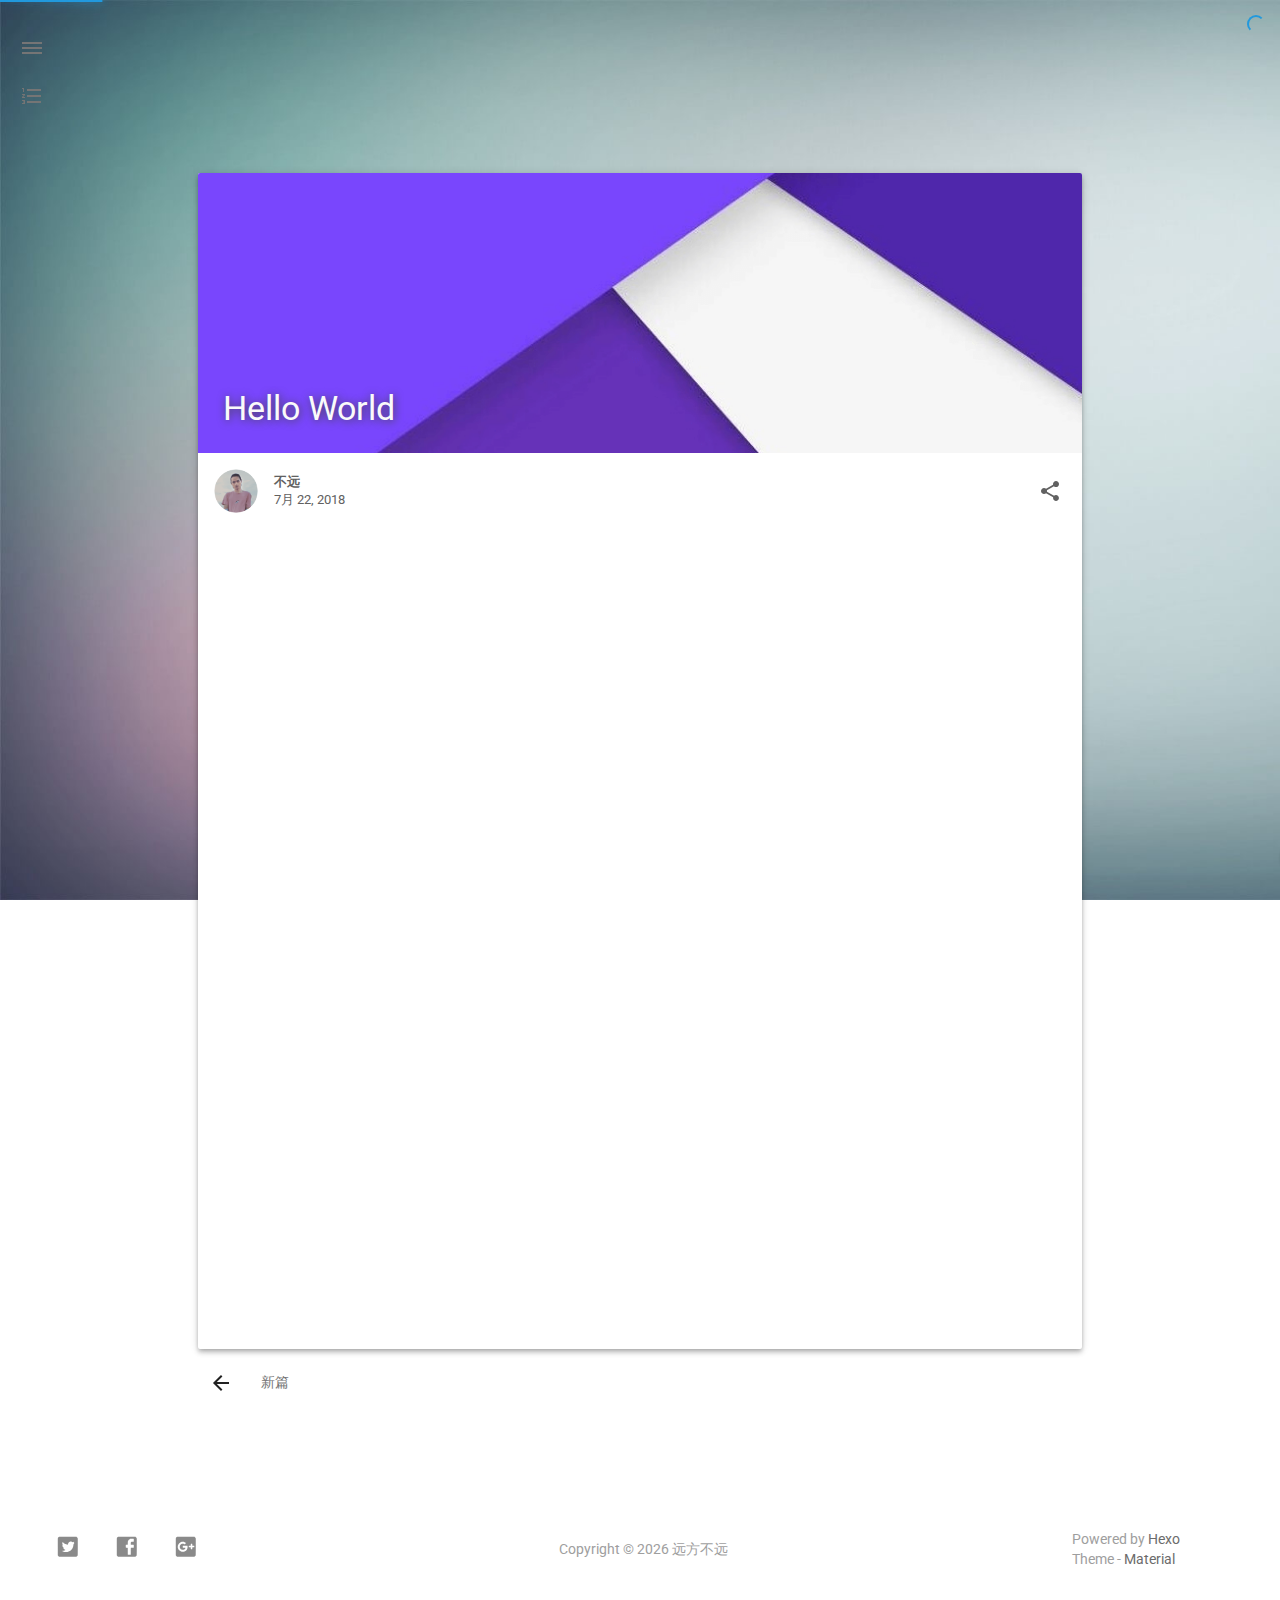
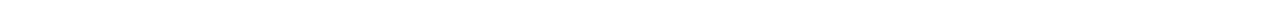
<file: 2018/07/22/hello-world/index.html>
<!DOCTYPE html>
<html style="display: none;" lang="zh">
    <head>
    <meta charset="utf-8">
    <!--
        © Material Theme
        https://github.com/viosey/hexo-theme-material
        Version: 1.5.2 -->
    <script>
        window.materialVersion = "1.5.2"
        // Delete localstorage with these tags
        window.oldVersion = [
            'codestartv1',
            '1.3.4',
            '1.4.0',
            '1.4.0b1',
            '1.5.0'
        ]
    </script>

    <!-- dns prefetch -->
    <meta http-equiv="x-dns-prefetch-control" content="on">














    <!-- Meta & Info -->
    <meta http-equiv="X-UA-Compatible" content="IE=Edge,chrome=1">
    <meta name="renderer" content="webkit">
    <meta name="viewport" content="width=device-width, initial-scale=1, user-scalable=no">

    <!-- Title -->
    
    <title>
        
            Hello World | 
        
        远方不远
    </title>

    <!-- Favicons -->
    <link rel="icon shortcut" type="image/ico" href="/img/favicon.png">
    <link rel="icon" href="/img/favicon.png">

    <meta name="format-detection" content="telephone=no"/>
    <meta name="description" itemprop="description" content="">
    <meta name="keywords" content="">
    <meta name="theme-color" content="#0097A7">

    <!-- Disable Fucking Bloody Baidu Tranformation -->
    <meta http-equiv="Cache-Control" content="no-transform" />
    <meta http-equiv="Cache-Control" content="no-siteapp" />

    <!--[if lte IE 9]>
        <link rel="stylesheet" href="/css/ie-blocker.css">

        
            <script src="/js/ie-blocker.zhCN.js"></script>
        
    <![endif]-->

    <!-- Import lsloader -->
    <script>(function(){window.lsloader={jsRunSequence:[],jsnamemap:{},cssnamemap:{}};lsloader.removeLS=function(a){try{localStorage.removeItem(a)}catch(b){}};lsloader.setLS=function(a,c){try{localStorage.setItem(a,c)}catch(b){}};lsloader.getLS=function(a){var c="";try{c=localStorage.getItem(a)}catch(b){c=""}return c};versionString="/*"+(window.materialVersion||"unknownVersion")+"*/";lsloader.clean=function(){try{var b=[];for(var a=0;a<localStorage.length;a++){b.push(localStorage.key(a))}b.forEach(function(e){var f=lsloader.getLS(e);if(window.oldVersion){var d=window.oldVersion.reduce(function(g,h){return g||f.indexOf("/*"+h+"*/")!==-1},false);if(d){lsloader.removeLS(e)}}})}catch(c){}};lsloader.clean();lsloader.load=function(f,a,b,d){if(typeof b==="boolean"){d=b;b=undefined}d=d||false;b=b||function(){};var e;e=this.getLS(f);if(e&&e.indexOf(versionString)===-1){this.removeLS(f);this.requestResource(f,a,b,d);return}if(e){var c=e.split(versionString)[0];if(c!=a){console.log("reload:"+a);this.removeLS(f);this.requestResource(f,a,b,d);return}e=e.split(versionString)[1];if(d){this.jsRunSequence.push({name:f,code:e});this.runjs(a,f,e)}else{document.getElementById(f).appendChild(document.createTextNode(e));b()}}else{this.requestResource(f,a,b,d)}};lsloader.requestResource=function(b,e,a,c){var d=this;if(c){this.iojs(e,b,function(h,f,g){d.setLS(f,h+versionString+g);d.runjs(h,f,g)})}else{this.iocss(e,b,function(f){document.getElementById(b).appendChild(document.createTextNode(f));d.setLS(b,e+versionString+f)},a)}};lsloader.iojs=function(d,b,g){var a=this;a.jsRunSequence.push({name:b,code:""});try{var f=new XMLHttpRequest();f.open("get",d,true);f.onreadystatechange=function(){if(f.readyState==4){if((f.status>=200&&f.status<300)||f.status==304){if(f.response!=""){g(d,b,f.response);return}}a.jsfallback(d,b)}};f.send(null)}catch(c){a.jsfallback(d,b)}};lsloader.iocss=function(f,c,h,a){var b=this;try{var g=new XMLHttpRequest();g.open("get",f,true);g.onreadystatechange=function(){if(g.readyState==4){if((g.status>=200&&g.status<300)||g.status==304){if(g.response!=""){h(g.response);a();return}}b.cssfallback(f,c,a)}};g.send(null)}catch(d){b.cssfallback(f,c,a)}};lsloader.iofonts=function(f,c,h,a){var b=this;try{var g=new XMLHttpRequest();g.open("get",f,true);g.onreadystatechange=function(){if(g.readyState==4){if((g.status>=200&&g.status<300)||g.status==304){if(g.response!=""){h(g.response);a();return}}b.cssfallback(f,c,a)}};g.send(null)}catch(d){b.cssfallback(f,c,a)}};lsloader.runjs=function(f,c,e){if(!!c&&!!e){for(var b in this.jsRunSequence){if(this.jsRunSequence[b].name==c){this.jsRunSequence[b].code=e}}}if(!!this.jsRunSequence[0]&&!!this.jsRunSequence[0].code&&this.jsRunSequence[0].status!="failed"){var a=document.createElement("script");a.appendChild(document.createTextNode(this.jsRunSequence[0].code));a.type="text/javascript";document.getElementsByTagName("head")[0].appendChild(a);this.jsRunSequence.shift();if(this.jsRunSequence.length>0){this.runjs()}}else{if(!!this.jsRunSequence[0]&&this.jsRunSequence[0].status=="failed"){var d=this;var a=document.createElement("script");a.src=this.jsRunSequence[0].path;a.type="text/javascript";this.jsRunSequence[0].status="loading";a.onload=function(){d.jsRunSequence.shift();if(d.jsRunSequence.length>0){d.runjs()}};document.body.appendChild(a)}}};lsloader.tagLoad=function(b,a){this.jsRunSequence.push({name:a,code:"",path:b,status:"failed"});this.runjs()};lsloader.jsfallback=function(c,b){if(!!this.jsnamemap[b]){return}else{this.jsnamemap[b]=b}for(var a in this.jsRunSequence){if(this.jsRunSequence[a].name==b){this.jsRunSequence[a].code="";this.jsRunSequence[a].status="failed";this.jsRunSequence[a].path=c}}this.runjs()};lsloader.cssfallback=function(e,c,b){if(!!this.cssnamemap[c]){return}else{this.cssnamemap[c]=1}var d=document.createElement("link");d.type="text/css";d.href=e;d.rel="stylesheet";d.onload=d.onerror=b;var a=document.getElementsByTagName("script")[0];a.parentNode.insertBefore(d,a)};lsloader.runInlineScript=function(c,b){var a=document.getElementById(b).innerText;this.jsRunSequence.push({name:c,code:a});this.runjs()}})();</script>

    <!-- Import queue -->
    <script>function Queue(){this.dataStore=[];this.offer=b;this.poll=d;this.execNext=a;this.debug=false;this.startDebug=c;function b(e){if(this.debug){console.log("Offered a Queued Function.")}if(typeof e==="function"){this.dataStore.push(e)}else{console.log("You must offer a function.")}}function d(){if(this.debug){console.log("Polled a Queued Function.")}return this.dataStore.shift()}function a(){var e=this.poll();if(e!==undefined){if(this.debug){console.log("Run a Queued Function.")}e()}}function c(){this.debug=true}}var queue=new Queue();</script>

    <!-- Import CSS -->
    
        <style id="material_css"></style><script>if(typeof window.lsLoadCSSMaxNums === "undefined")window.lsLoadCSSMaxNums = 0;window.lsLoadCSSMaxNums++;lsloader.load("material_css","/css/material.min.css?Z7a72R1E4SxzBKR/WGctOA==",function(){if(typeof window.lsLoadCSSNums === "undefined")window.lsLoadCSSNums = 0;window.lsLoadCSSNums++;if(window.lsLoadCSSNums == window.lsLoadCSSMaxNums)document.documentElement.style.display="";}, false)</script>
        <style id="style_css"></style><script>if(typeof window.lsLoadCSSMaxNums === "undefined")window.lsLoadCSSMaxNums = 0;window.lsLoadCSSMaxNums++;lsloader.load("style_css","/css/style.min.css?Qh+l9YcWZi9ps1qjEH9Szg==",function(){if(typeof window.lsLoadCSSNums === "undefined")window.lsLoadCSSNums = 0;window.lsLoadCSSNums++;if(window.lsLoadCSSNums == window.lsLoadCSSMaxNums)document.documentElement.style.display="";}, false)</script>

        

    

    

    <!-- Config CSS -->

<!-- Other Styles -->
<style>
  body, html {
    font-family: Roboto, "Helvetica Neue", Helvetica, "PingFang SC", "Hiragino Sans GB", "Microsoft YaHei", "微软雅黑", Arial, sans-serif;
    overflow-x: hidden !important;
  }
  
  code {
    font-family: Consolas, Monaco, 'Andale Mono', 'Ubuntu Mono', monospace;
  }

  a {
    color: #00838F;
  }

  .mdl-card__media,
  #search-label,
  #search-form-label:after,
  #scheme-Paradox .hot_tags-count,
  #scheme-Paradox .sidebar_archives-count,
  #scheme-Paradox .sidebar-colored .sidebar-header,
  #scheme-Paradox .sidebar-colored .sidebar-badge{
    background-color: #0097A7 !important;
  }

  /* Sidebar User Drop Down Menu Text Color */
  #scheme-Paradox .sidebar-colored .sidebar-nav>.dropdown>.dropdown-menu>li>a:hover,
  #scheme-Paradox .sidebar-colored .sidebar-nav>.dropdown>.dropdown-menu>li>a:focus {
    color: #0097A7 !important;
  }

  #post_entry-right-info,
  .sidebar-colored .sidebar-nav li:hover > a,
  .sidebar-colored .sidebar-nav li:hover > a i,
  .sidebar-colored .sidebar-nav li > a:hover,
  .sidebar-colored .sidebar-nav li > a:hover i,
  .sidebar-colored .sidebar-nav li > a:focus i,
  .sidebar-colored .sidebar-nav > .open > a,
  .sidebar-colored .sidebar-nav > .open > a:hover,
  .sidebar-colored .sidebar-nav > .open > a:focus,
  #ds-reset #ds-ctx .ds-ctx-entry .ds-ctx-head a {
    color: #0097A7 !important;
  }

  .toTop {
    background: #757575 !important;
  }

  .material-layout .material-post>.material-nav,
  .material-layout .material-index>.material-nav,
  .material-nav a {
    color: #757575;
  }

  #scheme-Paradox .MD-burger-layer {
    background-color: #757575;
  }

  #scheme-Paradox #post-toc-trigger-btn {
    color: #757575;
  }

  .post-toc a:hover {
    color: #00838F;
    text-decoration: underline;
  }

</style>


<!-- Theme Background Related-->

    <style>
      body{
        background-image: url(/img/bg.png);
      }
    </style>




<!-- Fade Effect -->

    <style>
      .fade {
        transition: all 800ms linear;
        -webkit-transform: translate3d(0,0,0);
        -moz-transform: translate3d(0,0,0);
        -ms-transform: translate3d(0,0,0);
        -o-transform: translate3d(0,0,0);
        transform: translate3d(0,0,0);
        opacity: 1;
      }

      .fade.out{
        opacity: 0;
      }
    </style>


<!-- Import Font -->
<!-- Import Roboto -->

    <link href="https://fonts.googleapis.com/css?family=Roboto:300,400,500" rel="stylesheet">


<!-- Import Material Icons -->


    <style id="material_icons"></style><script>if(typeof window.lsLoadCSSMaxNums === "undefined")window.lsLoadCSSMaxNums = 0;window.lsLoadCSSMaxNums++;lsloader.load("material_icons","/css/material-icons.css?pqhB/Rd/ab0H2+kZp0RDmw==",function(){if(typeof window.lsLoadCSSNums === "undefined")window.lsLoadCSSNums = 0;window.lsLoadCSSNums++;if(window.lsLoadCSSNums == window.lsLoadCSSMaxNums)document.documentElement.style.display="";}, false)</script>




    <!-- Import jQuery -->
    
        <script>lsloader.load("jq_js","/js/jquery.min.js?ezyEvm8ST5CGfpA+kFFi1g==", true)</script>
    

    <!-- WebAPP Icons -->
    <meta name="mobile-web-app-capable" content="yes">
    <meta name="application-name" content="远方不远">
    <meta name="msapplication-starturl" content="http://yoursite.com/2018/07/22/hello-world/">
    <meta name="msapplication-navbutton-color" content="#0097A7">
    <meta name="apple-mobile-web-app-capable" content="yes">
    <meta name="apple-mobile-web-app-title" content="远方不远">
    <meta name="apple-mobile-web-app-status-bar-style" content="black">
    <link rel="apple-touch-icon" href="/img/favicon.png">

    <!-- Site Verification -->
    
    

    <!-- RSS -->
    

    <!-- The Open Graph protocol -->
    <meta property="og:url" content="http://yoursite.com/2018/07/22/hello-world/">
    <meta property="og:type" content="blog">
    <meta property="og:title" content="Hello World | 远方不远">
    <meta property="og:image" content="/img/favicon.png">
    <meta property="og:description" content="">
    

    
        <meta property="article:published_time" content="Sun Jul 22 2018 14:22:56 GMT+0800">
        <meta property="article:modified_time" content="Sun Jul 22 2018 14:22:56 GMT+0800">
    

    <!-- The Twitter Card protocol -->
    <meta name="twitter:card" content="summary_large_image">

    <!-- Add canonical link for SEO -->
    
        <link rel="canonical" href="http://yoursite.com/2018/07/22/hello-world/index.html" />
    

    <!-- Structured-data for SEO -->
    
        


<script type="application/ld+json">
{
    "@context": "https://schema.org",
    "@type": "BlogPosting",
    "mainEntityOfPage": "http://yoursite.com/2018/07/22/hello-world/index.html",
    "headline": "Hello World",
    "datePublished": "Sun Jul 22 2018 14:22:56 GMT+0800",
    "dateModified": "Sun Jul 22 2018 14:22:56 GMT+0800",
    "author": {
        "@type": "Person",
        "name": "不远",
        "image": {
            "@type": "ImageObject",
            "url": "/img/avatar.png"
        },
        "description": "没有到不了的远方"
    },
    "publisher": {
        "@type": "Organization",
        "name": "远方不远",
        "logo": {
            "@type":"ImageObject",
            "url": "/img/favicon.png"
        }
    },
    "keywords": "",
    "description": "",
}
</script>


    

    <!-- Analytics -->
    
    
    

    <!-- Custom Head -->
    

</head>


    
        <body id="scheme-Paradox" class="lazy">
            <div class="material-layout  mdl-js-layout has-drawer is-upgraded">
                

                <!-- Main Container -->
                <main class="material-layout__content" id="main">

                    <!-- Top Anchor -->
                    <div id="top"></div>

                    
                        <!-- Hamburger Button -->
                        <button class="MD-burger-icon sidebar-toggle">
                            <span id="MD-burger-id" class="MD-burger-layer"></span>
                        </button>
                    

                    <!-- Post TOC -->

    
    <!-- Back Button -->
    <!--
    <div class="material-back" id="backhome-div" tabindex="0">
        <a class="mdl-button mdl-js-button mdl-js-ripple-effect mdl-button--icon"
           href="#" onclick="window.history.back();return false;"
           target="_self"
           role="button"
           data-upgraded=",MaterialButton,MaterialRipple">
            <i class="material-icons" role="presentation">arrow_back</i>
            <span class="mdl-button__ripple-container">
                <span class="mdl-ripple"></span>
            </span>
        </a>
    </div>
    -->


    <!-- Left aligned menu below button -->
    
    
    <button id="post-toc-trigger-btn"
        class="mdl-button mdl-js-button mdl-button--icon">
        <i class="material-icons">format_list_numbered</i>
    </button>

    <ul class="post-toc-wrap mdl-menu mdl-menu--bottom-left mdl-js-menu mdl-js-ripple-effect" for="post-toc-trigger-btn" style="max-height:80vh; overflow-y:scroll;">
        <ol class="post-toc"><li class="post-toc-item post-toc-level-2"><a class="post-toc-link" href="#Quick-Start"><span class="post-toc-number">1.</span> <span class="post-toc-text">Quick Start</span></a><ol class="post-toc-child"><li class="post-toc-item post-toc-level-3"><a class="post-toc-link" href="#Create-a-new-post"><span class="post-toc-number">1.1.</span> <span class="post-toc-text">Create a new post</span></a></li><li class="post-toc-item post-toc-level-3"><a class="post-toc-link" href="#Run-server"><span class="post-toc-number">1.2.</span> <span class="post-toc-text">Run server</span></a></li><li class="post-toc-item post-toc-level-3"><a class="post-toc-link" href="#Generate-static-files"><span class="post-toc-number">1.3.</span> <span class="post-toc-text">Generate static files</span></a></li><li class="post-toc-item post-toc-level-3"><a class="post-toc-link" href="#Deploy-to-remote-sites"><span class="post-toc-number">1.4.</span> <span class="post-toc-text">Deploy to remote sites</span></a></li></ol></li></ol>
    </ul>
    




<!-- Layouts -->

    <!-- Post Module -->
    <div class="material-post_container">

        <div class="material-post mdl-grid">
            <div class="mdl-card mdl-shadow--4dp mdl-cell mdl-cell--12-col">

                <!-- Post Header(Thumbnail & Title) -->
                
    <!-- Paradox Post Header -->
    
        
            <!-- Random Thumbnail -->
            <div class="post_thumbnail-random mdl-card__media mdl-color-text--grey-50">
            <script type="text/ls-javascript" id="post-thumbnail-script">
    var randomNum = Math.floor(Math.random() * 19 + 1);

    $('.post_thumbnail-random').attr('data-original', '/img/random/material-' + randomNum + '.png');
    $('.post_thumbnail-random').addClass('lazy');
</script>

        
    
            <p class="article-headline-p">
                Hello World
            </p>
        </div>





                
                    <!-- Paradox Post Info -->
                    <div class="mdl-color-text--grey-700 mdl-card__supporting-text meta">

    <!-- Author Avatar -->
    <div id="author-avatar">
        <img src="/img/avatar.png" width="44px" height="44px" alt="Author Avatar"/>
    </div>
    <!-- Author Name & Date -->
    <div>
        <strong>不远</strong>
        <span>7月 22, 2018</span>
    </div>

    <div class="section-spacer"></div>

    <!-- Favorite -->
    <!--
        <button id="article-functions-like-button" class="mdl-button mdl-js-button mdl-js-ripple-effect mdl-button--icon btn-like">
            <i class="material-icons" role="presentation">favorite</i>
            <span class="visuallyhidden">favorites</span>
        </button>
    -->

    <!-- Qrcode -->
    

    <!-- Tags (bookmark) -->
    

    <!-- Share -->
    
        <button id="article-fuctions-share-button" class="mdl-button mdl-js-button mdl-js-ripple-effect mdl-button--icon">
    <i class="material-icons" role="presentation">share</i>
    <span class="visuallyhidden">share</span>
</button>
<ul class="mdl-menu mdl-menu--bottom-right mdl-js-menu mdl-js-ripple-effect" for="article-fuctions-share-button">
    

    

    <!-- Share Weibo -->
    
        <a class="post_share-link" href="http://service.weibo.com/share/share.php?appkey=&title=Hello World&url=http://yoursite.com/2018/07/22/hello-world/index.html&pic=http://yoursite.com/img/favicon.png&searchPic=false&style=simple" target="_blank">
            <li class="mdl-menu__item">
                分享到微博
            </li>
        </a>
    

    <!-- Share Twitter -->
    
        <a class="post_share-link" href="https://twitter.com/intent/tweet?text=Hello World&url=http://yoursite.com/2018/07/22/hello-world/index.html&via=不远" target="_blank">
            <li class="mdl-menu__item">
                分享到 Twitter
            </li>
        </a>
    

    <!-- Share Facebook -->
    
        <a class="post_share-link" href="https://www.facebook.com/sharer/sharer.php?u=http://yoursite.com/2018/07/22/hello-world/index.html" target="_blank">
            <li class="mdl-menu__item">
                分享到 Facebook
            </li>
        </a>
    

    <!-- Share Google+ -->
    

    <!-- Share LinkedIn -->
    

    <!-- Share QQ -->
    
        <a class="post_share-link" href="http://connect.qq.com/widget/shareqq/index.html?site=远方不远&title=Hello World&summary=&pics=http://yoursite.com/img/favicon.png&url=http://yoursite.com/2018/07/22/hello-world/index.html" target="_blank">
            <li class="mdl-menu__item">
                分享到 QQ
            </li>
        </a>
    

    <!-- Share Telegram -->
    
</ul>

    
</div>

                

                <!-- Post Content -->
                <div id="post-content" class="mdl-color-text--grey-700 mdl-card__supporting-text fade out">
    
        <p>Welcome to <a href="https://hexo.io/" target="_blank" rel="noopener">Hexo</a>! This is your very first post. Check <a href="https://hexo.io/docs/" target="_blank" rel="noopener">documentation</a> for more info. If you get any problems when using Hexo, you can find the answer in <a href="https://hexo.io/docs/troubleshooting.html" target="_blank" rel="noopener">troubleshooting</a> or you can ask me on <a href="https://github.com/hexojs/hexo/issues" target="_blank" rel="noopener">GitHub</a>.</p>
<h2 id="Quick-Start"><a href="#Quick-Start" class="headerlink" title="Quick Start"></a>Quick Start</h2><h3 id="Create-a-new-post"><a href="#Create-a-new-post" class="headerlink" title="Create a new post"></a>Create a new post</h3><figure class="highlight bash"><table><tr><td class="gutter"><pre><span class="line">1</span><br></pre></td><td class="code"><pre><span class="line">$ hexo new <span class="string">"My New Post"</span></span><br></pre></td></tr></table></figure>
<p>More info: <a href="https://hexo.io/docs/writing.html" target="_blank" rel="noopener">Writing</a></p>
<h3 id="Run-server"><a href="#Run-server" class="headerlink" title="Run server"></a>Run server</h3><figure class="highlight bash"><table><tr><td class="gutter"><pre><span class="line">1</span><br></pre></td><td class="code"><pre><span class="line">$ hexo server</span><br></pre></td></tr></table></figure>
<p>More info: <a href="https://hexo.io/docs/server.html" target="_blank" rel="noopener">Server</a></p>
<h3 id="Generate-static-files"><a href="#Generate-static-files" class="headerlink" title="Generate static files"></a>Generate static files</h3><figure class="highlight bash"><table><tr><td class="gutter"><pre><span class="line">1</span><br></pre></td><td class="code"><pre><span class="line">$ hexo generate</span><br></pre></td></tr></table></figure>
<p>More info: <a href="https://hexo.io/docs/generating.html" target="_blank" rel="noopener">Generating</a></p>
<h3 id="Deploy-to-remote-sites"><a href="#Deploy-to-remote-sites" class="headerlink" title="Deploy to remote sites"></a>Deploy to remote sites</h3><figure class="highlight bash"><table><tr><td class="gutter"><pre><span class="line">1</span><br></pre></td><td class="code"><pre><span class="line">$ hexo deploy</span><br></pre></td></tr></table></figure>
<p>More info: <a href="https://hexo.io/docs/deployment.html" target="_blank" rel="noopener">Deployment</a></p>

        
    

    
</div>


                

                <!-- Post Comments -->
                
                    
                
            </div>

            <!-- Post Prev & Next Nav -->
            <nav class="material-nav mdl-color-text--grey-50 mdl-cell mdl-cell--12-col">
    <!-- Prev Nav -->
    
        <a href="/2018/07/22/web-journey/" id="post_nav-newer" class="prev-content">
            <button class="mdl-button mdl-js-button mdl-js-ripple-effect mdl-button--icon mdl-color--white mdl-color-text--grey-900" role="presentation">
                <i class="material-icons">arrow_back</i>
            </button>
            &nbsp;&nbsp;&nbsp;&nbsp;&nbsp;&nbsp;
            新篇
        </a>
    

    <!-- Section Spacer -->
    <div class="section-spacer"></div>

    <!-- Next Nav -->
    
</nav>

        </div>
    </div>



                    
                        <!-- Overlay For Active Sidebar -->
<div class="sidebar-overlay"></div>

<!-- Material sidebar -->
<aside id="sidebar" class="sidebar sidebar-colored sidebar-fixed-left" role="navigation">
    <div id="sidebar-main">
        <!-- Sidebar Header -->
        <div class="sidebar-header header-cover" style="background-image: url(/img/sidebar_header.png);">
    <!-- Top bar -->
    <div class="top-bar"></div>

    <!-- Sidebar toggle button -->
    <button type="button" class="sidebar-toggle mdl-button mdl-js-button mdl-js-ripple-effect mdl-button--icon" style="display: initial;" data-upgraded=",MaterialButton,MaterialRipple">
        <i class="material-icons">clear_all</i>
        <span class="mdl-button__ripple-container">
            <span class="mdl-ripple">
            </span>
        </span>
    </button>

    <!-- Sidebar Avatar -->
    <div class="sidebar-image">
        <img src="/img/avatar.png" alt="不远's avatar">
    </div>

    <!-- Sidebar Email -->
    <a data-toggle="dropdown" class="sidebar-brand" href="#settings-dropdown">
        91lee1123@gmail.com
        <b class="caret"></b>
    </a>
</div>


        <!-- Sidebar Navigation  -->
        <ul class="nav sidebar-nav">
    <!-- User dropdown  -->
    <li class="dropdown">
        <ul id="settings-dropdown" class="dropdown-menu">
            
                <li>
                    <a href="152927520@qq.com" target="_blank" title="Email Me">
                        
                            <i class="material-icons sidebar-material-icons sidebar-indent-left1pc-element">email</i>
                        
                        Email Me
                    </a>
                </li>
            
        </ul>
    </li>

    <!-- Homepage -->
    
        <li id="sidebar-first-li">
            <a href="/">
                
                    <i class="material-icons sidebar-material-icons">home</i>
                
                主页
            </a>
        </li>
        
    

    <!-- Archives  -->
    
        <li class="dropdown">
            <a href="#" class="ripple-effect dropdown-toggle" data-toggle="dropdown">
                
                    <i class="material-icons sidebar-material-icons">inbox</i>
                
                    归档
                <b class="caret"></b>
            </a>
            <ul class="dropdown-menu">
            <li>
                <a class="sidebar_archives-link" href="/archives/2018/07/">七月 2018<span class="sidebar_archives-count">2</span></a>
            </ul>
        </li>
        
    

    <!-- Categories  -->
    

    <!-- Pages  -->
    
        <li>
            <a href="/about" title="About">
                
                    <i class="material-icons sidebar-material-icons">person</i>
                
                About
            </a>
        </li>
        
    

    <!-- Article Number  -->
    
</ul>


        <!-- Sidebar Footer -->
        <!--
I'm glad you use this theme, the development is no so easy, I hope you can keep the copyright, I will thank you so much.
If you still want to delete the copyrights, could you still retain the first one? Which namely "Theme Material"
It will not impact the appearance and can give developers a lot of support :)

很高兴您使用并喜欢该主题，开发不易 十分谢谢与希望您可以保留一下版权声明。
如果您仍然想删除的话 能否只保留第一项呢？即 "Theme Material"
它不会影响美观并可以给开发者很大的支持和动力。 :)
-->

<!-- Sidebar Divider -->

    <div class="sidebar-divider"></div>


<!-- Theme Material -->

    <a href="https://github.com/viosey/hexo-theme-material"  class="sidebar-footer-text-a" target="_blank">
        <div class="sidebar-text mdl-button mdl-js-button mdl-js-ripple-effect sidebar-footer-text-div" data-upgraded=",MaterialButton,MaterialRipple">
            主题 - Material
            <span class="sidebar-badge badge-circle">i</span>
        </div>
    </a>


<!-- Help & Support -->
<!--

-->

<!-- Feedback -->
<!--

-->

<!-- About Theme -->
<!--

-->

    </div>

    <!-- Sidebar Image -->
    

</aside>

                    

                    
                        <!-- Footer Top Button -->
                        <div id="back-to-top" class="toTop-wrap">
    <a href="#top" class="toTop">
        <i class="material-icons footer_top-i">expand_less</i>
    </a>
</div>

                    

                    <!--Footer-->
<footer class="mdl-mini-footer" id="bottom">
    
        <!-- Paradox Footer Left Section -->
        <div class="mdl-mini-footer--left-section sns-list">
    <!-- Twitter -->
    
        <a href="https://twitter.com/twitter" target="_blank">
            <button class="mdl-mini-footer--social-btn social-btn footer-sns-twitter">
                <span class="visuallyhidden">Twitter</span>
            </button><!--
     --></a>
    

    <!-- Facebook -->
    
        <a href="https://www.facebook.com/facebook" target="_blank">
            <button class="mdl-mini-footer--social-btn social-btn footer-sns-facebook">
                <span class="visuallyhidden">Facebook</span>
            </button><!--
     --></a>
    

    <!-- Google + -->
    
        <a href="https://www.google.com/" target="_blank">
            <button class="mdl-mini-footer--social-btn social-btn footer-sns-gplus">
                <span class="visuallyhidden">Google Plus</span>
            </button><!--
     --></a>
    

    <!-- Weibo -->
    

    <!-- Instagram -->
    

    <!-- Tumblr -->
    

    <!-- Github -->
    

    <!-- LinkedIn -->
    

    <!-- Zhihu -->
    

    <!-- Bilibili -->
    

    <!-- Telegram -->
    
    
    <!-- V2EX -->
    
</div>


        <!--Copyright-->
        <div id="copyright">
            Copyright&nbsp;©<script type="text/javascript">var fd = new Date();document.write("&nbsp;" + fd.getFullYear() + "&nbsp;");</script>远方不远
            
        </div>

        <!-- Paradox Footer Right Section -->

        <!--
        I am glad you use this theme, the development is no so easy, I hope you can keep the copyright.
        It will not impact the appearance and can give developers a lot of support :)

        很高兴您使用该主题，开发不易，希望您可以保留一下版权声明。
        它不会影响美观并可以给开发者很大的支持。 :)
        -->

        <div class="mdl-mini-footer--right-section">
            <div>
                <div class="footer-develop-div">Powered by <a href="https://hexo.io" target="_blank" class="footer-develop-a">Hexo</a></div>
                <div class="footer-develop-div">Theme - <a href="https://github.com/viosey/hexo-theme-material" target="_blank" class="footer-develop-a">Material</a></div>
            </div>
        </div>
    
</footer>


                    <!-- Import JS File -->

    <script>lsloader.load("lazyload_js","/js/lazyload.min.js?wgjW/HuQG9JDgvPDPoRAng==", true)</script>



    <script>lsloader.load("js_js","/js/js.min.js?d+XW6aNuIPgOn1iA7NnB4g==", true)</script>



    <script>lsloader.load("np_js","/js/nprogress.js?pl3Qhb9lvqR1FlyLUna1Yw==", true)</script>


<script type="text/ls-javascript" id="NProgress-script">
    NProgress.configure({
        showSpinner: true
    });
    NProgress.start();
    $('#nprogress .bar').css({
        'background': '#29d'
    });
    $('#nprogress .peg').css({
        'box-shadow': '0 0 10px #29d, 0 0 15px #29d'
    });
    $('#nprogress .spinner-icon').css({
        'border-top-color': '#29d',
        'border-left-color': '#29d'
    });
    setTimeout(function() {
        NProgress.done();
        $('.fade').removeClass('out');
    }, 800);
</script>













<!-- UC Browser Compatible -->
<script>
	var agent = navigator.userAgent.toLowerCase();
	if(agent.indexOf('ucbrowser')>0) {
		document.write('<link rel="stylesheet" href="/css/uc.css">');
	   alert('由于 UC 浏览器使用极旧的内核，而本网站使用了一些新的特性。\n为了您能更好的浏览，推荐使用 Chrome 或 Firefox 浏览器。');
	}
</script>

<!-- Import prettify js  -->



<!-- Window Load -->
<!-- add class for prettify -->
<script type="text/ls-javascript" id="window-load">
    $(window).on('load', function() {
        // Post_Toc parent position fixed
        $('.post-toc-wrap').parent('.mdl-menu__container').css('position', 'fixed');
    });

    
    
</script>

<!-- MathJax Load-->


<!-- Bing Background -->


<script type="text/ls-javascript" id="lazy-load">
    // Offer LazyLoad
    queue.offer(function(){
        $('.lazy').lazyload({
            effect : 'show'
        });
    });

    // Start Queue
    $(document).ready(function(){
        setInterval(function(){
            queue.execNext();
        },200);
    });
</script>

<!-- Custom Footer -->



<script>
    (function(){
        var scriptList = document.querySelectorAll('script[type="text/ls-javascript"]')

        for (var i = 0; i < scriptList.length; ++i) {
            var item = scriptList[i];
            lsloader.runInlineScript(item.id,item.id);
        }
    })()
console.log('\n %c © Material Theme | Version: 1.5.2 | https://github.com/viosey/hexo-theme-material %c \n', 'color:#455a64;background:#e0e0e0;padding:5px 0;border-top-left-radius:5px;border-bottom-left-radius:5px;', 'color:#455a64;background:#e0e0e0;padding:5px 0;border-top-right-radius:5px;border-bottom-right-radius:5px;');
</script>

                </main>
            </div>
        </body>
    
</html>
</file>
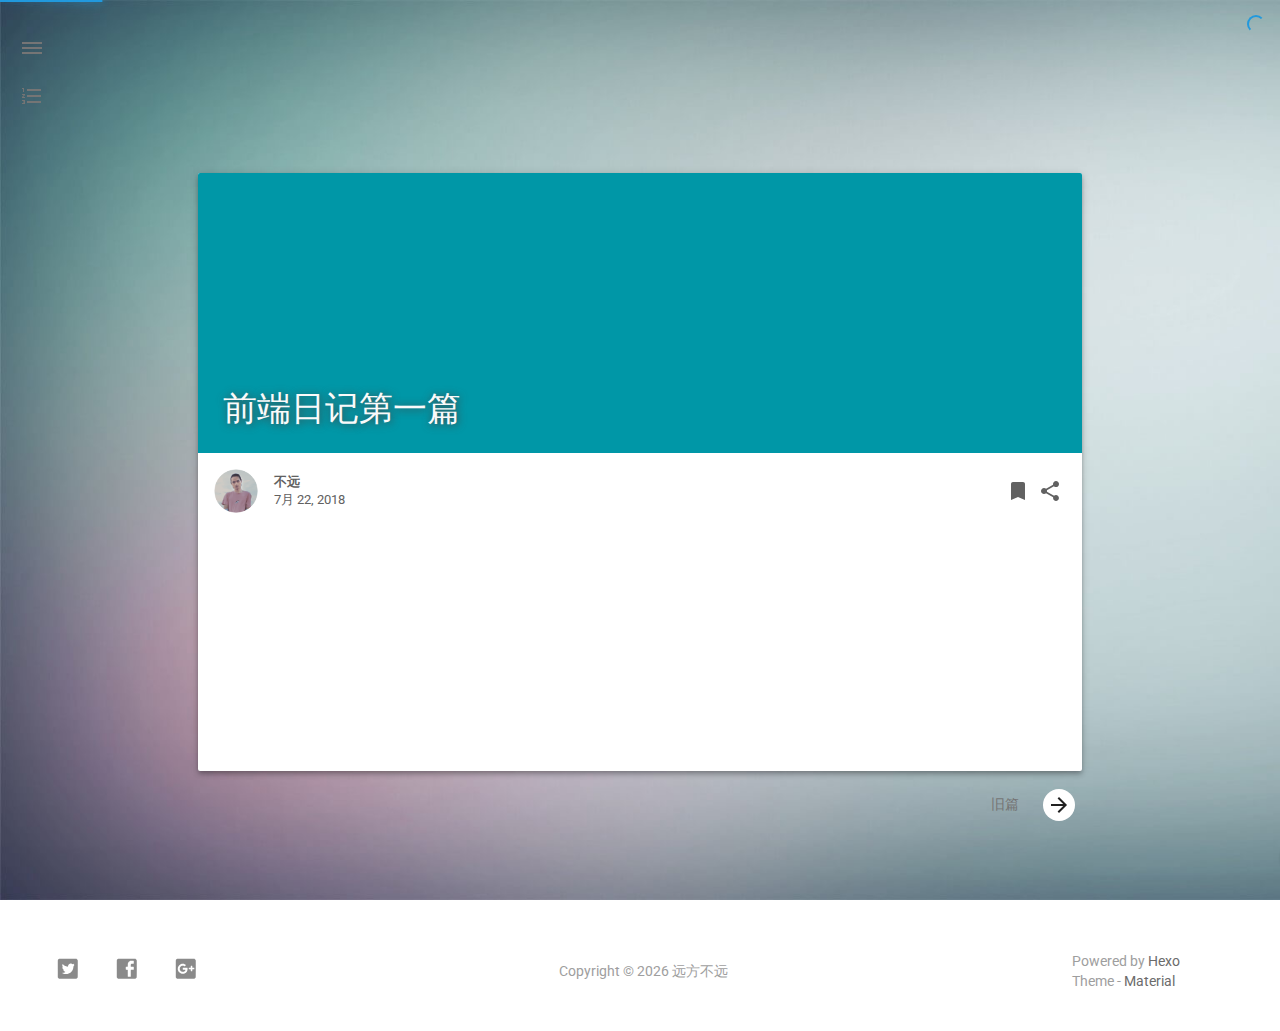
<file: 2018/07/22/web-journey/index.html>
<!DOCTYPE html>
<html style="display: none;" lang="zh">
    <head>
    <meta charset="utf-8">
    <!--
        © Material Theme
        https://github.com/viosey/hexo-theme-material
        Version: 1.5.2 -->
    <script>
        window.materialVersion = "1.5.2"
        // Delete localstorage with these tags
        window.oldVersion = [
            'codestartv1',
            '1.3.4',
            '1.4.0',
            '1.4.0b1',
            '1.5.0'
        ]
    </script>

    <!-- dns prefetch -->
    <meta http-equiv="x-dns-prefetch-control" content="on">














    <!-- Meta & Info -->
    <meta http-equiv="X-UA-Compatible" content="IE=Edge,chrome=1">
    <meta name="renderer" content="webkit">
    <meta name="viewport" content="width=device-width, initial-scale=1, user-scalable=no">

    <!-- Title -->
    
    <title>
        
            前端日记第一篇 | 
        
        远方不远
    </title>

    <!-- Favicons -->
    <link rel="icon shortcut" type="image/ico" href="/img/favicon.png">
    <link rel="icon" href="/img/favicon.png">

    <meta name="format-detection" content="telephone=no"/>
    <meta name="description" itemprop="description" content="">
    <meta name="keywords" content=",日记">
    <meta name="theme-color" content="#0097A7">

    <!-- Disable Fucking Bloody Baidu Tranformation -->
    <meta http-equiv="Cache-Control" content="no-transform" />
    <meta http-equiv="Cache-Control" content="no-siteapp" />

    <!--[if lte IE 9]>
        <link rel="stylesheet" href="/css/ie-blocker.css">

        
            <script src="/js/ie-blocker.zhCN.js"></script>
        
    <![endif]-->

    <!-- Import lsloader -->
    <script>(function(){window.lsloader={jsRunSequence:[],jsnamemap:{},cssnamemap:{}};lsloader.removeLS=function(a){try{localStorage.removeItem(a)}catch(b){}};lsloader.setLS=function(a,c){try{localStorage.setItem(a,c)}catch(b){}};lsloader.getLS=function(a){var c="";try{c=localStorage.getItem(a)}catch(b){c=""}return c};versionString="/*"+(window.materialVersion||"unknownVersion")+"*/";lsloader.clean=function(){try{var b=[];for(var a=0;a<localStorage.length;a++){b.push(localStorage.key(a))}b.forEach(function(e){var f=lsloader.getLS(e);if(window.oldVersion){var d=window.oldVersion.reduce(function(g,h){return g||f.indexOf("/*"+h+"*/")!==-1},false);if(d){lsloader.removeLS(e)}}})}catch(c){}};lsloader.clean();lsloader.load=function(f,a,b,d){if(typeof b==="boolean"){d=b;b=undefined}d=d||false;b=b||function(){};var e;e=this.getLS(f);if(e&&e.indexOf(versionString)===-1){this.removeLS(f);this.requestResource(f,a,b,d);return}if(e){var c=e.split(versionString)[0];if(c!=a){console.log("reload:"+a);this.removeLS(f);this.requestResource(f,a,b,d);return}e=e.split(versionString)[1];if(d){this.jsRunSequence.push({name:f,code:e});this.runjs(a,f,e)}else{document.getElementById(f).appendChild(document.createTextNode(e));b()}}else{this.requestResource(f,a,b,d)}};lsloader.requestResource=function(b,e,a,c){var d=this;if(c){this.iojs(e,b,function(h,f,g){d.setLS(f,h+versionString+g);d.runjs(h,f,g)})}else{this.iocss(e,b,function(f){document.getElementById(b).appendChild(document.createTextNode(f));d.setLS(b,e+versionString+f)},a)}};lsloader.iojs=function(d,b,g){var a=this;a.jsRunSequence.push({name:b,code:""});try{var f=new XMLHttpRequest();f.open("get",d,true);f.onreadystatechange=function(){if(f.readyState==4){if((f.status>=200&&f.status<300)||f.status==304){if(f.response!=""){g(d,b,f.response);return}}a.jsfallback(d,b)}};f.send(null)}catch(c){a.jsfallback(d,b)}};lsloader.iocss=function(f,c,h,a){var b=this;try{var g=new XMLHttpRequest();g.open("get",f,true);g.onreadystatechange=function(){if(g.readyState==4){if((g.status>=200&&g.status<300)||g.status==304){if(g.response!=""){h(g.response);a();return}}b.cssfallback(f,c,a)}};g.send(null)}catch(d){b.cssfallback(f,c,a)}};lsloader.iofonts=function(f,c,h,a){var b=this;try{var g=new XMLHttpRequest();g.open("get",f,true);g.onreadystatechange=function(){if(g.readyState==4){if((g.status>=200&&g.status<300)||g.status==304){if(g.response!=""){h(g.response);a();return}}b.cssfallback(f,c,a)}};g.send(null)}catch(d){b.cssfallback(f,c,a)}};lsloader.runjs=function(f,c,e){if(!!c&&!!e){for(var b in this.jsRunSequence){if(this.jsRunSequence[b].name==c){this.jsRunSequence[b].code=e}}}if(!!this.jsRunSequence[0]&&!!this.jsRunSequence[0].code&&this.jsRunSequence[0].status!="failed"){var a=document.createElement("script");a.appendChild(document.createTextNode(this.jsRunSequence[0].code));a.type="text/javascript";document.getElementsByTagName("head")[0].appendChild(a);this.jsRunSequence.shift();if(this.jsRunSequence.length>0){this.runjs()}}else{if(!!this.jsRunSequence[0]&&this.jsRunSequence[0].status=="failed"){var d=this;var a=document.createElement("script");a.src=this.jsRunSequence[0].path;a.type="text/javascript";this.jsRunSequence[0].status="loading";a.onload=function(){d.jsRunSequence.shift();if(d.jsRunSequence.length>0){d.runjs()}};document.body.appendChild(a)}}};lsloader.tagLoad=function(b,a){this.jsRunSequence.push({name:a,code:"",path:b,status:"failed"});this.runjs()};lsloader.jsfallback=function(c,b){if(!!this.jsnamemap[b]){return}else{this.jsnamemap[b]=b}for(var a in this.jsRunSequence){if(this.jsRunSequence[a].name==b){this.jsRunSequence[a].code="";this.jsRunSequence[a].status="failed";this.jsRunSequence[a].path=c}}this.runjs()};lsloader.cssfallback=function(e,c,b){if(!!this.cssnamemap[c]){return}else{this.cssnamemap[c]=1}var d=document.createElement("link");d.type="text/css";d.href=e;d.rel="stylesheet";d.onload=d.onerror=b;var a=document.getElementsByTagName("script")[0];a.parentNode.insertBefore(d,a)};lsloader.runInlineScript=function(c,b){var a=document.getElementById(b).innerText;this.jsRunSequence.push({name:c,code:a});this.runjs()}})();</script>

    <!-- Import queue -->
    <script>function Queue(){this.dataStore=[];this.offer=b;this.poll=d;this.execNext=a;this.debug=false;this.startDebug=c;function b(e){if(this.debug){console.log("Offered a Queued Function.")}if(typeof e==="function"){this.dataStore.push(e)}else{console.log("You must offer a function.")}}function d(){if(this.debug){console.log("Polled a Queued Function.")}return this.dataStore.shift()}function a(){var e=this.poll();if(e!==undefined){if(this.debug){console.log("Run a Queued Function.")}e()}}function c(){this.debug=true}}var queue=new Queue();</script>

    <!-- Import CSS -->
    
        <style id="material_css"></style><script>if(typeof window.lsLoadCSSMaxNums === "undefined")window.lsLoadCSSMaxNums = 0;window.lsLoadCSSMaxNums++;lsloader.load("material_css","/css/material.min.css?Z7a72R1E4SxzBKR/WGctOA==",function(){if(typeof window.lsLoadCSSNums === "undefined")window.lsLoadCSSNums = 0;window.lsLoadCSSNums++;if(window.lsLoadCSSNums == window.lsLoadCSSMaxNums)document.documentElement.style.display="";}, false)</script>
        <style id="style_css"></style><script>if(typeof window.lsLoadCSSMaxNums === "undefined")window.lsLoadCSSMaxNums = 0;window.lsLoadCSSMaxNums++;lsloader.load("style_css","/css/style.min.css?Qh+l9YcWZi9ps1qjEH9Szg==",function(){if(typeof window.lsLoadCSSNums === "undefined")window.lsLoadCSSNums = 0;window.lsLoadCSSNums++;if(window.lsLoadCSSNums == window.lsLoadCSSMaxNums)document.documentElement.style.display="";}, false)</script>

        

    

    

    <!-- Config CSS -->

<!-- Other Styles -->
<style>
  body, html {
    font-family: Roboto, "Helvetica Neue", Helvetica, "PingFang SC", "Hiragino Sans GB", "Microsoft YaHei", "微软雅黑", Arial, sans-serif;
    overflow-x: hidden !important;
  }
  
  code {
    font-family: Consolas, Monaco, 'Andale Mono', 'Ubuntu Mono', monospace;
  }

  a {
    color: #00838F;
  }

  .mdl-card__media,
  #search-label,
  #search-form-label:after,
  #scheme-Paradox .hot_tags-count,
  #scheme-Paradox .sidebar_archives-count,
  #scheme-Paradox .sidebar-colored .sidebar-header,
  #scheme-Paradox .sidebar-colored .sidebar-badge{
    background-color: #0097A7 !important;
  }

  /* Sidebar User Drop Down Menu Text Color */
  #scheme-Paradox .sidebar-colored .sidebar-nav>.dropdown>.dropdown-menu>li>a:hover,
  #scheme-Paradox .sidebar-colored .sidebar-nav>.dropdown>.dropdown-menu>li>a:focus {
    color: #0097A7 !important;
  }

  #post_entry-right-info,
  .sidebar-colored .sidebar-nav li:hover > a,
  .sidebar-colored .sidebar-nav li:hover > a i,
  .sidebar-colored .sidebar-nav li > a:hover,
  .sidebar-colored .sidebar-nav li > a:hover i,
  .sidebar-colored .sidebar-nav li > a:focus i,
  .sidebar-colored .sidebar-nav > .open > a,
  .sidebar-colored .sidebar-nav > .open > a:hover,
  .sidebar-colored .sidebar-nav > .open > a:focus,
  #ds-reset #ds-ctx .ds-ctx-entry .ds-ctx-head a {
    color: #0097A7 !important;
  }

  .toTop {
    background: #757575 !important;
  }

  .material-layout .material-post>.material-nav,
  .material-layout .material-index>.material-nav,
  .material-nav a {
    color: #757575;
  }

  #scheme-Paradox .MD-burger-layer {
    background-color: #757575;
  }

  #scheme-Paradox #post-toc-trigger-btn {
    color: #757575;
  }

  .post-toc a:hover {
    color: #00838F;
    text-decoration: underline;
  }

</style>


<!-- Theme Background Related-->

    <style>
      body{
        background-image: url(/img/bg.png);
      }
    </style>




<!-- Fade Effect -->

    <style>
      .fade {
        transition: all 800ms linear;
        -webkit-transform: translate3d(0,0,0);
        -moz-transform: translate3d(0,0,0);
        -ms-transform: translate3d(0,0,0);
        -o-transform: translate3d(0,0,0);
        transform: translate3d(0,0,0);
        opacity: 1;
      }

      .fade.out{
        opacity: 0;
      }
    </style>


<!-- Import Font -->
<!-- Import Roboto -->

    <link href="https://fonts.googleapis.com/css?family=Roboto:300,400,500" rel="stylesheet">


<!-- Import Material Icons -->


    <style id="material_icons"></style><script>if(typeof window.lsLoadCSSMaxNums === "undefined")window.lsLoadCSSMaxNums = 0;window.lsLoadCSSMaxNums++;lsloader.load("material_icons","/css/material-icons.css?pqhB/Rd/ab0H2+kZp0RDmw==",function(){if(typeof window.lsLoadCSSNums === "undefined")window.lsLoadCSSNums = 0;window.lsLoadCSSNums++;if(window.lsLoadCSSNums == window.lsLoadCSSMaxNums)document.documentElement.style.display="";}, false)</script>




    <!-- Import jQuery -->
    
        <script>lsloader.load("jq_js","/js/jquery.min.js?ezyEvm8ST5CGfpA+kFFi1g==", true)</script>
    

    <!-- WebAPP Icons -->
    <meta name="mobile-web-app-capable" content="yes">
    <meta name="application-name" content="远方不远">
    <meta name="msapplication-starturl" content="http://yoursite.com/2018/07/22/web-journey/">
    <meta name="msapplication-navbutton-color" content="#0097A7">
    <meta name="apple-mobile-web-app-capable" content="yes">
    <meta name="apple-mobile-web-app-title" content="远方不远">
    <meta name="apple-mobile-web-app-status-bar-style" content="black">
    <link rel="apple-touch-icon" href="/img/favicon.png">

    <!-- Site Verification -->
    
    

    <!-- RSS -->
    

    <!-- The Open Graph protocol -->
    <meta property="og:url" content="http://yoursite.com/2018/07/22/web-journey/">
    <meta property="og:type" content="blog">
    <meta property="og:title" content="前端日记第一篇 | 远方不远">
    <meta property="og:image" content="/img/favicon.png">
    <meta property="og:description" content="">
    <meta property="og:article:tag" content="日记"> 

    
        <meta property="article:published_time" content="Sun Jul 22 2018 16:00:46 GMT+0800">
        <meta property="article:modified_time" content="Mon Jul 23 2018 01:16:22 GMT+0800">
    

    <!-- The Twitter Card protocol -->
    <meta name="twitter:card" content="summary_large_image">

    <!-- Add canonical link for SEO -->
    
        <link rel="canonical" href="http://yoursite.com/2018/07/22/web-journey/index.html" />
    

    <!-- Structured-data for SEO -->
    
        


<script type="application/ld+json">
{
    "@context": "https://schema.org",
    "@type": "BlogPosting",
    "mainEntityOfPage": "http://yoursite.com/2018/07/22/web-journey/index.html",
    "headline": "前端日记第一篇",
    "datePublished": "Sun Jul 22 2018 16:00:46 GMT+0800",
    "dateModified": "Mon Jul 23 2018 01:16:22 GMT+0800",
    "author": {
        "@type": "Person",
        "name": "不远",
        "image": {
            "@type": "ImageObject",
            "url": "/img/avatar.png"
        },
        "description": "没有到不了的远方"
    },
    "publisher": {
        "@type": "Organization",
        "name": "远方不远",
        "logo": {
            "@type":"ImageObject",
            "url": "/img/favicon.png"
        }
    },
    "keywords": ",日记",
    "description": "",
}
</script>


    

    <!-- Analytics -->
    
    
    

    <!-- Custom Head -->
    

</head>


    
        <body id="scheme-Paradox" class="lazy">
            <div class="material-layout  mdl-js-layout has-drawer is-upgraded">
                

                <!-- Main Container -->
                <main class="material-layout__content" id="main">

                    <!-- Top Anchor -->
                    <div id="top"></div>

                    
                        <!-- Hamburger Button -->
                        <button class="MD-burger-icon sidebar-toggle">
                            <span id="MD-burger-id" class="MD-burger-layer"></span>
                        </button>
                    

                    <!-- Post TOC -->

    
    <!-- Back Button -->
    <!--
    <div class="material-back" id="backhome-div" tabindex="0">
        <a class="mdl-button mdl-js-button mdl-js-ripple-effect mdl-button--icon"
           href="#" onclick="window.history.back();return false;"
           target="_self"
           role="button"
           data-upgraded=",MaterialButton,MaterialRipple">
            <i class="material-icons" role="presentation">arrow_back</i>
            <span class="mdl-button__ripple-container">
                <span class="mdl-ripple"></span>
            </span>
        </a>
    </div>
    -->


    <!-- Left aligned menu below button -->
    
    
    <button id="post-toc-trigger-btn"
        class="mdl-button mdl-js-button mdl-button--icon">
        <i class="material-icons">format_list_numbered</i>
    </button>

    <ul class="post-toc-wrap mdl-menu mdl-menu--bottom-left mdl-js-menu mdl-js-ripple-effect" for="post-toc-trigger-btn" style="max-height:80vh; overflow-y:scroll;">
        <ol class="post-toc"><li class="post-toc-item post-toc-level-2"><a class="post-toc-link" href="#我是前端日记的第一篇"><span class="post-toc-number">1.</span> <span class="post-toc-text">我是前端日记的第一篇</span></a><ol class="post-toc-child"><li class="post-toc-item post-toc-level-3"><a class="post-toc-link" href="#我是小标题"><span class="post-toc-number">1.1.</span> <span class="post-toc-text">我是小标题</span></a><ol class="post-toc-child"><li class="post-toc-item post-toc-level-4"><a class="post-toc-link" href="#我很开心我把博客搭建好了，现在是测试阶段，我还没想好要写什么"><span class="post-toc-number">1.1.1.</span> <span class="post-toc-text">我很开心我把博客搭建好了，现在是测试阶段，我还没想好要写什么</span></a></li></ol></li></ol></li></ol>
    </ul>
    




<!-- Layouts -->

    <!-- Post Module -->
    <div class="material-post_container">

        <div class="material-post mdl-grid">
            <div class="mdl-card mdl-shadow--4dp mdl-cell mdl-cell--12-col">

                <!-- Post Header(Thumbnail & Title) -->
                
    <!-- Paradox Post Header -->
    
        <!-- Custom Thumbnail -->
        <div class="post_thumbnail-custom mdl-card__media mdl-color-text--grey-50" style="background-image:url(http://91jean.oss-cn-hangzhou.aliyuncs.com/18-7-20/75359107.jpg)">
    
            <p class="article-headline-p">
                前端日记第一篇
            </p>
        </div>





                
                    <!-- Paradox Post Info -->
                    <div class="mdl-color-text--grey-700 mdl-card__supporting-text meta">

    <!-- Author Avatar -->
    <div id="author-avatar">
        <img src="/img/avatar.png" width="44px" height="44px" alt="Author Avatar"/>
    </div>
    <!-- Author Name & Date -->
    <div>
        <strong>不远</strong>
        <span>7月 22, 2018</span>
    </div>

    <div class="section-spacer"></div>

    <!-- Favorite -->
    <!--
        <button id="article-functions-like-button" class="mdl-button mdl-js-button mdl-js-ripple-effect mdl-button--icon btn-like">
            <i class="material-icons" role="presentation">favorite</i>
            <span class="visuallyhidden">favorites</span>
        </button>
    -->

    <!-- Qrcode -->
    

    <!-- Tags (bookmark) -->
    
    <button id="article-functions-viewtags-button" class="mdl-button mdl-js-button mdl-js-ripple-effect mdl-button--icon">
        <i class="material-icons" role="presentation">bookmark</i>
        <span class="visuallyhidden">bookmark</span>
    </button>
    <ul class="mdl-menu mdl-menu--bottom-right mdl-js-menu mdl-js-ripple-effect" for="article-functions-viewtags-button">
        <li class="mdl-menu__item">
        <a class="post_tag-link" href="/tags/日记/">日记</a>
    </ul>
    

    <!-- Share -->
    
        <button id="article-fuctions-share-button" class="mdl-button mdl-js-button mdl-js-ripple-effect mdl-button--icon">
    <i class="material-icons" role="presentation">share</i>
    <span class="visuallyhidden">share</span>
</button>
<ul class="mdl-menu mdl-menu--bottom-right mdl-js-menu mdl-js-ripple-effect" for="article-fuctions-share-button">
    

    

    <!-- Share Weibo -->
    
        <a class="post_share-link" href="http://service.weibo.com/share/share.php?appkey=&title=前端日记第一篇&url=http://yoursite.com/2018/07/22/web-journey/index.html&pic=http://yoursite.com/img/favicon.png&searchPic=false&style=simple" target="_blank">
            <li class="mdl-menu__item">
                分享到微博
            </li>
        </a>
    

    <!-- Share Twitter -->
    
        <a class="post_share-link" href="https://twitter.com/intent/tweet?text=前端日记第一篇&url=http://yoursite.com/2018/07/22/web-journey/index.html&via=不远" target="_blank">
            <li class="mdl-menu__item">
                分享到 Twitter
            </li>
        </a>
    

    <!-- Share Facebook -->
    
        <a class="post_share-link" href="https://www.facebook.com/sharer/sharer.php?u=http://yoursite.com/2018/07/22/web-journey/index.html" target="_blank">
            <li class="mdl-menu__item">
                分享到 Facebook
            </li>
        </a>
    

    <!-- Share Google+ -->
    

    <!-- Share LinkedIn -->
    

    <!-- Share QQ -->
    
        <a class="post_share-link" href="http://connect.qq.com/widget/shareqq/index.html?site=远方不远&title=前端日记第一篇&summary=&pics=http://yoursite.com/img/favicon.png&url=http://yoursite.com/2018/07/22/web-journey/index.html" target="_blank">
            <li class="mdl-menu__item">
                分享到 QQ
            </li>
        </a>
    

    <!-- Share Telegram -->
    
</ul>

    
</div>

                

                <!-- Post Content -->
                <div id="post-content" class="mdl-color-text--grey-700 mdl-card__supporting-text fade out">
    
        <h2 id="我是前端日记的第一篇"><a href="#我是前端日记的第一篇" class="headerlink" title="我是前端日记的第一篇"></a>我是前端日记的第一篇</h2><h3 id="我是小标题"><a href="#我是小标题" class="headerlink" title="我是小标题"></a>我是小标题</h3><h4 id="我很开心我把博客搭建好了，现在是测试阶段，我还没想好要写什么"><a href="#我很开心我把博客搭建好了，现在是测试阶段，我还没想好要写什么" class="headerlink" title="我很开心我把博客搭建好了，现在是测试阶段，我还没想好要写什么"></a>我很开心我把博客搭建好了，现在是测试阶段，我还没想好要写什么</h4><p>所以我决定发布一篇文章测试一下效果！</p>

        
    

    
</div>


                

                <!-- Post Comments -->
                
                    
                
            </div>

            <!-- Post Prev & Next Nav -->
            <nav class="material-nav mdl-color-text--grey-50 mdl-cell mdl-cell--12-col">
    <!-- Prev Nav -->
    

    <!-- Section Spacer -->
    <div class="section-spacer"></div>

    <!-- Next Nav -->
    
        <a href="/2018/07/22/hello-world/" id="post_nav-older" class="next-content">
            旧篇
            &nbsp;&nbsp;&nbsp;&nbsp;&nbsp;&nbsp;
            <button class="mdl-button mdl-js-button mdl-js-ripple-effect mdl-button--icon mdl-color--white mdl-color-text--grey-900" role="presentation">
                <i class="material-icons">arrow_forward</i>
            </button>
        </a>
    
</nav>

        </div>
    </div>



                    
                        <!-- Overlay For Active Sidebar -->
<div class="sidebar-overlay"></div>

<!-- Material sidebar -->
<aside id="sidebar" class="sidebar sidebar-colored sidebar-fixed-left" role="navigation">
    <div id="sidebar-main">
        <!-- Sidebar Header -->
        <div class="sidebar-header header-cover" style="background-image: url(/img/sidebar_header.png);">
    <!-- Top bar -->
    <div class="top-bar"></div>

    <!-- Sidebar toggle button -->
    <button type="button" class="sidebar-toggle mdl-button mdl-js-button mdl-js-ripple-effect mdl-button--icon" style="display: initial;" data-upgraded=",MaterialButton,MaterialRipple">
        <i class="material-icons">clear_all</i>
        <span class="mdl-button__ripple-container">
            <span class="mdl-ripple">
            </span>
        </span>
    </button>

    <!-- Sidebar Avatar -->
    <div class="sidebar-image">
        <img src="/img/avatar.png" alt="不远's avatar">
    </div>

    <!-- Sidebar Email -->
    <a data-toggle="dropdown" class="sidebar-brand" href="#settings-dropdown">
        91lee1123@gmail.com
        <b class="caret"></b>
    </a>
</div>


        <!-- Sidebar Navigation  -->
        <ul class="nav sidebar-nav">
    <!-- User dropdown  -->
    <li class="dropdown">
        <ul id="settings-dropdown" class="dropdown-menu">
            
                <li>
                    <a href="152927520@qq.com" target="_blank" title="Email Me">
                        
                            <i class="material-icons sidebar-material-icons sidebar-indent-left1pc-element">email</i>
                        
                        Email Me
                    </a>
                </li>
            
        </ul>
    </li>

    <!-- Homepage -->
    
        <li id="sidebar-first-li">
            <a href="/">
                
                    <i class="material-icons sidebar-material-icons">home</i>
                
                主页
            </a>
        </li>
        
    

    <!-- Archives  -->
    
        <li class="dropdown">
            <a href="#" class="ripple-effect dropdown-toggle" data-toggle="dropdown">
                
                    <i class="material-icons sidebar-material-icons">inbox</i>
                
                    归档
                <b class="caret"></b>
            </a>
            <ul class="dropdown-menu">
            <li>
                <a class="sidebar_archives-link" href="/archives/2018/07/">七月 2018<span class="sidebar_archives-count">2</span></a>
            </ul>
        </li>
        
    

    <!-- Categories  -->
    

    <!-- Pages  -->
    
        <li>
            <a href="/about" title="About">
                
                    <i class="material-icons sidebar-material-icons">person</i>
                
                About
            </a>
        </li>
        
    

    <!-- Article Number  -->
    
</ul>


        <!-- Sidebar Footer -->
        <!--
I'm glad you use this theme, the development is no so easy, I hope you can keep the copyright, I will thank you so much.
If you still want to delete the copyrights, could you still retain the first one? Which namely "Theme Material"
It will not impact the appearance and can give developers a lot of support :)

很高兴您使用并喜欢该主题，开发不易 十分谢谢与希望您可以保留一下版权声明。
如果您仍然想删除的话 能否只保留第一项呢？即 "Theme Material"
它不会影响美观并可以给开发者很大的支持和动力。 :)
-->

<!-- Sidebar Divider -->

    <div class="sidebar-divider"></div>


<!-- Theme Material -->

    <a href="https://github.com/viosey/hexo-theme-material"  class="sidebar-footer-text-a" target="_blank">
        <div class="sidebar-text mdl-button mdl-js-button mdl-js-ripple-effect sidebar-footer-text-div" data-upgraded=",MaterialButton,MaterialRipple">
            主题 - Material
            <span class="sidebar-badge badge-circle">i</span>
        </div>
    </a>


<!-- Help & Support -->
<!--

-->

<!-- Feedback -->
<!--

-->

<!-- About Theme -->
<!--

-->

    </div>

    <!-- Sidebar Image -->
    

</aside>

                    

                    
                        <!-- Footer Top Button -->
                        <div id="back-to-top" class="toTop-wrap">
    <a href="#top" class="toTop">
        <i class="material-icons footer_top-i">expand_less</i>
    </a>
</div>

                    

                    <!--Footer-->
<footer class="mdl-mini-footer" id="bottom">
    
        <!-- Paradox Footer Left Section -->
        <div class="mdl-mini-footer--left-section sns-list">
    <!-- Twitter -->
    
        <a href="https://twitter.com/twitter" target="_blank">
            <button class="mdl-mini-footer--social-btn social-btn footer-sns-twitter">
                <span class="visuallyhidden">Twitter</span>
            </button><!--
     --></a>
    

    <!-- Facebook -->
    
        <a href="https://www.facebook.com/facebook" target="_blank">
            <button class="mdl-mini-footer--social-btn social-btn footer-sns-facebook">
                <span class="visuallyhidden">Facebook</span>
            </button><!--
     --></a>
    

    <!-- Google + -->
    
        <a href="https://www.google.com/" target="_blank">
            <button class="mdl-mini-footer--social-btn social-btn footer-sns-gplus">
                <span class="visuallyhidden">Google Plus</span>
            </button><!--
     --></a>
    

    <!-- Weibo -->
    

    <!-- Instagram -->
    

    <!-- Tumblr -->
    

    <!-- Github -->
    

    <!-- LinkedIn -->
    

    <!-- Zhihu -->
    

    <!-- Bilibili -->
    

    <!-- Telegram -->
    
    
    <!-- V2EX -->
    
</div>


        <!--Copyright-->
        <div id="copyright">
            Copyright&nbsp;©<script type="text/javascript">var fd = new Date();document.write("&nbsp;" + fd.getFullYear() + "&nbsp;");</script>远方不远
            
        </div>

        <!-- Paradox Footer Right Section -->

        <!--
        I am glad you use this theme, the development is no so easy, I hope you can keep the copyright.
        It will not impact the appearance and can give developers a lot of support :)

        很高兴您使用该主题，开发不易，希望您可以保留一下版权声明。
        它不会影响美观并可以给开发者很大的支持。 :)
        -->

        <div class="mdl-mini-footer--right-section">
            <div>
                <div class="footer-develop-div">Powered by <a href="https://hexo.io" target="_blank" class="footer-develop-a">Hexo</a></div>
                <div class="footer-develop-div">Theme - <a href="https://github.com/viosey/hexo-theme-material" target="_blank" class="footer-develop-a">Material</a></div>
            </div>
        </div>
    
</footer>


                    <!-- Import JS File -->

    <script>lsloader.load("lazyload_js","/js/lazyload.min.js?wgjW/HuQG9JDgvPDPoRAng==", true)</script>



    <script>lsloader.load("js_js","/js/js.min.js?d+XW6aNuIPgOn1iA7NnB4g==", true)</script>



    <script>lsloader.load("np_js","/js/nprogress.js?pl3Qhb9lvqR1FlyLUna1Yw==", true)</script>


<script type="text/ls-javascript" id="NProgress-script">
    NProgress.configure({
        showSpinner: true
    });
    NProgress.start();
    $('#nprogress .bar').css({
        'background': '#29d'
    });
    $('#nprogress .peg').css({
        'box-shadow': '0 0 10px #29d, 0 0 15px #29d'
    });
    $('#nprogress .spinner-icon').css({
        'border-top-color': '#29d',
        'border-left-color': '#29d'
    });
    setTimeout(function() {
        NProgress.done();
        $('.fade').removeClass('out');
    }, 800);
</script>













<!-- UC Browser Compatible -->
<script>
	var agent = navigator.userAgent.toLowerCase();
	if(agent.indexOf('ucbrowser')>0) {
		document.write('<link rel="stylesheet" href="/css/uc.css">');
	   alert('由于 UC 浏览器使用极旧的内核，而本网站使用了一些新的特性。\n为了您能更好的浏览，推荐使用 Chrome 或 Firefox 浏览器。');
	}
</script>

<!-- Import prettify js  -->



<!-- Window Load -->
<!-- add class for prettify -->
<script type="text/ls-javascript" id="window-load">
    $(window).on('load', function() {
        // Post_Toc parent position fixed
        $('.post-toc-wrap').parent('.mdl-menu__container').css('position', 'fixed');
    });

    
    
</script>

<!-- MathJax Load-->


<!-- Bing Background -->


<script type="text/ls-javascript" id="lazy-load">
    // Offer LazyLoad
    queue.offer(function(){
        $('.lazy').lazyload({
            effect : 'show'
        });
    });

    // Start Queue
    $(document).ready(function(){
        setInterval(function(){
            queue.execNext();
        },200);
    });
</script>

<!-- Custom Footer -->



<script>
    (function(){
        var scriptList = document.querySelectorAll('script[type="text/ls-javascript"]')

        for (var i = 0; i < scriptList.length; ++i) {
            var item = scriptList[i];
            lsloader.runInlineScript(item.id,item.id);
        }
    })()
console.log('\n %c © Material Theme | Version: 1.5.2 | https://github.com/viosey/hexo-theme-material %c \n', 'color:#455a64;background:#e0e0e0;padding:5px 0;border-top-left-radius:5px;border-bottom-left-radius:5px;', 'color:#455a64;background:#e0e0e0;padding:5px 0;border-top-right-radius:5px;border-bottom-right-radius:5px;');
</script>

                </main>
            </div>
        </body>
    
</html>
</file>
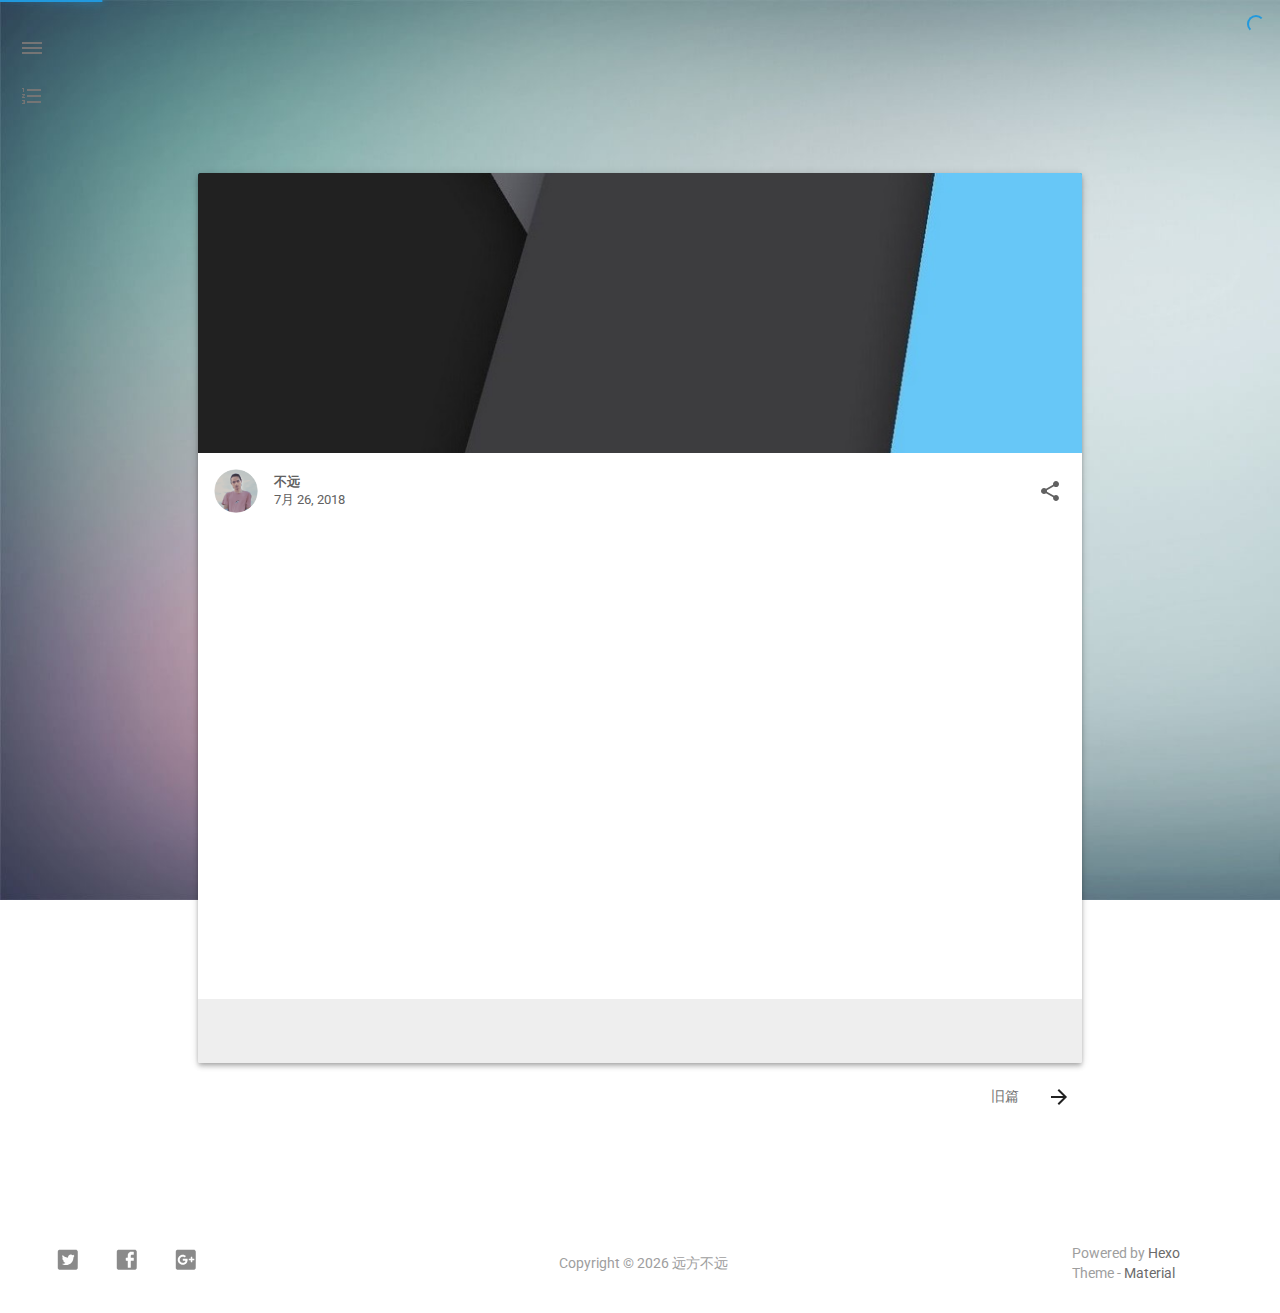
<file: 2018/07/26/test/index.html>
<!DOCTYPE html>
<html style="display: none;" lang="zh">
    <head>
    <meta charset="utf-8">
    <!--
        © Material Theme
        https://github.com/viosey/hexo-theme-material
        Version: 1.5.2 -->
    <script>
        window.materialVersion = "1.5.2"
        // Delete localstorage with these tags
        window.oldVersion = [
            'codestartv1',
            '1.3.4',
            '1.4.0',
            '1.4.0b1',
            '1.5.0'
        ]
    </script>

    <!-- dns prefetch -->
    <meta http-equiv="x-dns-prefetch-control" content="on">



    <link rel="dns-prefetch" href="https://busuanzi.ibruce.info"/>



        <link rel="dns-prefetch" href="https://cdn-city.livere.com"/>










    <!-- Meta & Info -->
    <meta http-equiv="X-UA-Compatible" content="IE=Edge,chrome=1">
    <meta name="renderer" content="webkit">
    <meta name="viewport" content="width=device-width, initial-scale=1, user-scalable=no">

    <!-- Title -->
    
    <title>
        
        远方不远
    </title>

    <!-- Favicons -->
    <link rel="icon shortcut" type="image/ico" href="/img/favicon.png">
    <link rel="icon" href="/img/favicon.png">

    <meta name="format-detection" content="telephone=no"/>
    <meta name="description" itemprop="description" content="">
    <meta name="keywords" content="">
    <meta name="theme-color" content="#0097A7">

    <!-- Disable Fucking Bloody Baidu Tranformation -->
    <meta http-equiv="Cache-Control" content="no-transform" />
    <meta http-equiv="Cache-Control" content="no-siteapp" />

    <!--[if lte IE 9]>
        <link rel="stylesheet" href="/css/ie-blocker.css">

        
            <script src="/js/ie-blocker.zhCN.js"></script>
        
    <![endif]-->

    <!-- Import lsloader -->
    <script>(function(){window.lsloader={jsRunSequence:[],jsnamemap:{},cssnamemap:{}};lsloader.removeLS=function(a){try{localStorage.removeItem(a)}catch(b){}};lsloader.setLS=function(a,c){try{localStorage.setItem(a,c)}catch(b){}};lsloader.getLS=function(a){var c="";try{c=localStorage.getItem(a)}catch(b){c=""}return c};versionString="/*"+(window.materialVersion||"unknownVersion")+"*/";lsloader.clean=function(){try{var b=[];for(var a=0;a<localStorage.length;a++){b.push(localStorage.key(a))}b.forEach(function(e){var f=lsloader.getLS(e);if(window.oldVersion){var d=window.oldVersion.reduce(function(g,h){return g||f.indexOf("/*"+h+"*/")!==-1},false);if(d){lsloader.removeLS(e)}}})}catch(c){}};lsloader.clean();lsloader.load=function(f,a,b,d){if(typeof b==="boolean"){d=b;b=undefined}d=d||false;b=b||function(){};var e;e=this.getLS(f);if(e&&e.indexOf(versionString)===-1){this.removeLS(f);this.requestResource(f,a,b,d);return}if(e){var c=e.split(versionString)[0];if(c!=a){console.log("reload:"+a);this.removeLS(f);this.requestResource(f,a,b,d);return}e=e.split(versionString)[1];if(d){this.jsRunSequence.push({name:f,code:e});this.runjs(a,f,e)}else{document.getElementById(f).appendChild(document.createTextNode(e));b()}}else{this.requestResource(f,a,b,d)}};lsloader.requestResource=function(b,e,a,c){var d=this;if(c){this.iojs(e,b,function(h,f,g){d.setLS(f,h+versionString+g);d.runjs(h,f,g)})}else{this.iocss(e,b,function(f){document.getElementById(b).appendChild(document.createTextNode(f));d.setLS(b,e+versionString+f)},a)}};lsloader.iojs=function(d,b,g){var a=this;a.jsRunSequence.push({name:b,code:""});try{var f=new XMLHttpRequest();f.open("get",d,true);f.onreadystatechange=function(){if(f.readyState==4){if((f.status>=200&&f.status<300)||f.status==304){if(f.response!=""){g(d,b,f.response);return}}a.jsfallback(d,b)}};f.send(null)}catch(c){a.jsfallback(d,b)}};lsloader.iocss=function(f,c,h,a){var b=this;try{var g=new XMLHttpRequest();g.open("get",f,true);g.onreadystatechange=function(){if(g.readyState==4){if((g.status>=200&&g.status<300)||g.status==304){if(g.response!=""){h(g.response);a();return}}b.cssfallback(f,c,a)}};g.send(null)}catch(d){b.cssfallback(f,c,a)}};lsloader.iofonts=function(f,c,h,a){var b=this;try{var g=new XMLHttpRequest();g.open("get",f,true);g.onreadystatechange=function(){if(g.readyState==4){if((g.status>=200&&g.status<300)||g.status==304){if(g.response!=""){h(g.response);a();return}}b.cssfallback(f,c,a)}};g.send(null)}catch(d){b.cssfallback(f,c,a)}};lsloader.runjs=function(f,c,e){if(!!c&&!!e){for(var b in this.jsRunSequence){if(this.jsRunSequence[b].name==c){this.jsRunSequence[b].code=e}}}if(!!this.jsRunSequence[0]&&!!this.jsRunSequence[0].code&&this.jsRunSequence[0].status!="failed"){var a=document.createElement("script");a.appendChild(document.createTextNode(this.jsRunSequence[0].code));a.type="text/javascript";document.getElementsByTagName("head")[0].appendChild(a);this.jsRunSequence.shift();if(this.jsRunSequence.length>0){this.runjs()}}else{if(!!this.jsRunSequence[0]&&this.jsRunSequence[0].status=="failed"){var d=this;var a=document.createElement("script");a.src=this.jsRunSequence[0].path;a.type="text/javascript";this.jsRunSequence[0].status="loading";a.onload=function(){d.jsRunSequence.shift();if(d.jsRunSequence.length>0){d.runjs()}};document.body.appendChild(a)}}};lsloader.tagLoad=function(b,a){this.jsRunSequence.push({name:a,code:"",path:b,status:"failed"});this.runjs()};lsloader.jsfallback=function(c,b){if(!!this.jsnamemap[b]){return}else{this.jsnamemap[b]=b}for(var a in this.jsRunSequence){if(this.jsRunSequence[a].name==b){this.jsRunSequence[a].code="";this.jsRunSequence[a].status="failed";this.jsRunSequence[a].path=c}}this.runjs()};lsloader.cssfallback=function(e,c,b){if(!!this.cssnamemap[c]){return}else{this.cssnamemap[c]=1}var d=document.createElement("link");d.type="text/css";d.href=e;d.rel="stylesheet";d.onload=d.onerror=b;var a=document.getElementsByTagName("script")[0];a.parentNode.insertBefore(d,a)};lsloader.runInlineScript=function(c,b){var a=document.getElementById(b).innerText;this.jsRunSequence.push({name:c,code:a});this.runjs()}})();</script>

    <!-- Import queue -->
    <script>function Queue(){this.dataStore=[];this.offer=b;this.poll=d;this.execNext=a;this.debug=false;this.startDebug=c;function b(e){if(this.debug){console.log("Offered a Queued Function.")}if(typeof e==="function"){this.dataStore.push(e)}else{console.log("You must offer a function.")}}function d(){if(this.debug){console.log("Polled a Queued Function.")}return this.dataStore.shift()}function a(){var e=this.poll();if(e!==undefined){if(this.debug){console.log("Run a Queued Function.")}e()}}function c(){this.debug=true}}var queue=new Queue();</script>

    <!-- Import CSS -->
    
        <style id="material_css"></style><script>if(typeof window.lsLoadCSSMaxNums === "undefined")window.lsLoadCSSMaxNums = 0;window.lsLoadCSSMaxNums++;lsloader.load("material_css","/css/material.min.css?Z7a72R1E4SxzBKR/WGctOA==",function(){if(typeof window.lsLoadCSSNums === "undefined")window.lsLoadCSSNums = 0;window.lsLoadCSSNums++;if(window.lsLoadCSSNums == window.lsLoadCSSMaxNums)document.documentElement.style.display="";}, false)</script>
        <style id="style_css"></style><script>if(typeof window.lsLoadCSSMaxNums === "undefined")window.lsLoadCSSMaxNums = 0;window.lsLoadCSSMaxNums++;lsloader.load("style_css","/css/style.min.css?Qh+l9YcWZi9ps1qjEH9Szg==",function(){if(typeof window.lsLoadCSSNums === "undefined")window.lsLoadCSSNums = 0;window.lsLoadCSSNums++;if(window.lsLoadCSSNums == window.lsLoadCSSMaxNums)document.documentElement.style.display="";}, false)</script>

        
            
                <style id="prettify_css"></style><script>if(typeof window.lsLoadCSSMaxNums === "undefined")window.lsLoadCSSMaxNums = 0;window.lsLoadCSSMaxNums++;lsloader.load("prettify_css","/css/prettify.min.css?zp8STOU9v89XWFEnN+6YmQ==",function(){if(typeof window.lsLoadCSSNums === "undefined")window.lsLoadCSSNums = 0;window.lsLoadCSSNums++;if(window.lsLoadCSSNums == window.lsLoadCSSMaxNums)document.documentElement.style.display="";}, false)</script>
                <style id="prettify_theme"></style><script>if(typeof window.lsLoadCSSMaxNums === "undefined")window.lsLoadCSSMaxNums = 0;window.lsLoadCSSMaxNums++;lsloader.load("prettify_theme","/css/prettify/tomorrow-night-eighties.min.css?2LJQzURO+Kr8r/fl/T8oMA==",function(){if(typeof window.lsLoadCSSNums === "undefined")window.lsLoadCSSNums = 0;window.lsLoadCSSNums++;if(window.lsLoadCSSNums == window.lsLoadCSSMaxNums)document.documentElement.style.display="";}, false)</script>
            
        

    

    

    <!-- Config CSS -->

<!-- Other Styles -->
<style>
  body, html {
    font-family: Roboto, "Helvetica Neue", Helvetica, "PingFang SC", "Hiragino Sans GB", "Microsoft YaHei", "微软雅黑", Arial, sans-serif;
    overflow-x: hidden !important;
  }
  
  code {
    font-family: Consolas, Monaco, 'Andale Mono', 'Ubuntu Mono', monospace;
  }

  a {
    color: #00838F;
  }

  .mdl-card__media,
  #search-label,
  #search-form-label:after,
  #scheme-Paradox .hot_tags-count,
  #scheme-Paradox .sidebar_archives-count,
  #scheme-Paradox .sidebar-colored .sidebar-header,
  #scheme-Paradox .sidebar-colored .sidebar-badge{
    background-color: #0097A7 !important;
  }

  /* Sidebar User Drop Down Menu Text Color */
  #scheme-Paradox .sidebar-colored .sidebar-nav>.dropdown>.dropdown-menu>li>a:hover,
  #scheme-Paradox .sidebar-colored .sidebar-nav>.dropdown>.dropdown-menu>li>a:focus {
    color: #0097A7 !important;
  }

  #post_entry-right-info,
  .sidebar-colored .sidebar-nav li:hover > a,
  .sidebar-colored .sidebar-nav li:hover > a i,
  .sidebar-colored .sidebar-nav li > a:hover,
  .sidebar-colored .sidebar-nav li > a:hover i,
  .sidebar-colored .sidebar-nav li > a:focus i,
  .sidebar-colored .sidebar-nav > .open > a,
  .sidebar-colored .sidebar-nav > .open > a:hover,
  .sidebar-colored .sidebar-nav > .open > a:focus,
  #ds-reset #ds-ctx .ds-ctx-entry .ds-ctx-head a {
    color: #0097A7 !important;
  }

  .toTop {
    background: #757575 !important;
  }

  .material-layout .material-post>.material-nav,
  .material-layout .material-index>.material-nav,
  .material-nav a {
    color: #757575;
  }

  #scheme-Paradox .MD-burger-layer {
    background-color: #757575;
  }

  #scheme-Paradox #post-toc-trigger-btn {
    color: #757575;
  }

  .post-toc a:hover {
    color: #00838F;
    text-decoration: underline;
  }

</style>


<!-- Theme Background Related-->

    <style>
      body{
        background-image: url(/img/bg.png);
      }
    </style>




<!-- Fade Effect -->

    <style>
      .fade {
        transition: all 800ms linear;
        -webkit-transform: translate3d(0,0,0);
        -moz-transform: translate3d(0,0,0);
        -ms-transform: translate3d(0,0,0);
        -o-transform: translate3d(0,0,0);
        transform: translate3d(0,0,0);
        opacity: 1;
      }

      .fade.out{
        opacity: 0;
      }
    </style>


<!-- Import Font -->
<!-- Import Roboto -->

    <link href="https://fonts.googleapis.com/css?family=Roboto:300,400,500" rel="stylesheet">


<!-- Import Material Icons -->


    <style id="material_icons"></style><script>if(typeof window.lsLoadCSSMaxNums === "undefined")window.lsLoadCSSMaxNums = 0;window.lsLoadCSSMaxNums++;lsloader.load("material_icons","/css/material-icons.css?pqhB/Rd/ab0H2+kZp0RDmw==",function(){if(typeof window.lsLoadCSSNums === "undefined")window.lsLoadCSSNums = 0;window.lsLoadCSSNums++;if(window.lsLoadCSSNums == window.lsLoadCSSMaxNums)document.documentElement.style.display="";}, false)</script>




    <!-- Import jQuery -->
    
        <script>lsloader.load("jq_js","/js/jquery.min.js?ezyEvm8ST5CGfpA+kFFi1g==", true)</script>
    

    <!-- WebAPP Icons -->
    <meta name="mobile-web-app-capable" content="yes">
    <meta name="application-name" content="远方不远">
    <meta name="msapplication-starturl" content="http://yoursite.com/2018/07/26/test/">
    <meta name="msapplication-navbutton-color" content="#0097A7">
    <meta name="apple-mobile-web-app-capable" content="yes">
    <meta name="apple-mobile-web-app-title" content="远方不远">
    <meta name="apple-mobile-web-app-status-bar-style" content="black">
    <link rel="apple-touch-icon" href="/img/favicon.png">

    <!-- Site Verification -->
    
    

    <!-- RSS -->
    

    <!-- The Open Graph protocol -->
    <meta property="og:url" content="http://yoursite.com/2018/07/26/test/">
    <meta property="og:type" content="blog">
    <meta property="og:title" content="远方不远">
    <meta property="og:image" content="/img/favicon.png">
    <meta property="og:description" content="">
    

    
        <meta property="article:published_time" content="Thu Jul 26 2018 16:41:52 GMT+0800">
        <meta property="article:modified_time" content="Thu Jul 26 2018 16:45:58 GMT+0800">
    

    <!-- The Twitter Card protocol -->
    <meta name="twitter:card" content="summary_large_image">

    <!-- Add canonical link for SEO -->
    
        <link rel="canonical" href="http://yoursite.com/2018/07/26/test/index.html" />
    

    <!-- Structured-data for SEO -->
    
        


<script type="application/ld+json">
{
    "@context": "https://schema.org",
    "@type": "BlogPosting",
    "mainEntityOfPage": "http://yoursite.com/2018/07/26/test/index.html",
    "headline": "",
    "datePublished": "Thu Jul 26 2018 16:41:52 GMT+0800",
    "dateModified": "Thu Jul 26 2018 16:45:58 GMT+0800",
    "author": {
        "@type": "Person",
        "name": "不远",
        "image": {
            "@type": "ImageObject",
            "url": "/img/avatar.png"
        },
        "description": "没有到不了的远方"
    },
    "publisher": {
        "@type": "Organization",
        "name": "远方不远",
        "logo": {
            "@type":"ImageObject",
            "url": "/img/favicon.png"
        }
    },
    "keywords": "",
    "description": "",
}
</script>


    

    <!-- Analytics -->
    
    
    

    <!-- Custom Head -->
    
</head>


    
        <body id="scheme-Paradox" class="lazy">
            <div class="material-layout  mdl-js-layout has-drawer is-upgraded">
                

                <!-- Main Container -->
                <main class="material-layout__content" id="main">

                    <!-- Top Anchor -->
                    <div id="top"></div>

                    
                        <!-- Hamburger Button -->
                        <button class="MD-burger-icon sidebar-toggle">
                            <span id="MD-burger-id" class="MD-burger-layer"></span>
                        </button>
                    

                    <!-- Post TOC -->

    
    <!-- Back Button -->
    <!--
    <div class="material-back" id="backhome-div" tabindex="0">
        <a class="mdl-button mdl-js-button mdl-js-ripple-effect mdl-button--icon"
           href="#" onclick="window.history.back();return false;"
           target="_self"
           role="button"
           data-upgraded=",MaterialButton,MaterialRipple">
            <i class="material-icons" role="presentation">arrow_back</i>
            <span class="mdl-button__ripple-container">
                <span class="mdl-ripple"></span>
            </span>
        </a>
    </div>
    -->


    <!-- Left aligned menu below button -->
    
    
    <button id="post-toc-trigger-btn"
        class="mdl-button mdl-js-button mdl-button--icon">
        <i class="material-icons">format_list_numbered</i>
    </button>

    <ul class="post-toc-wrap mdl-menu mdl-menu--bottom-left mdl-js-menu mdl-js-ripple-effect" for="post-toc-trigger-btn" style="max-height:80vh; overflow-y:scroll;">
        <ol class="post-toc"><li class="post-toc-item post-toc-level-1"><a class="post-toc-link" href="#test"><span class="post-toc-number">1.</span> <span class="post-toc-text">test</span></a></li></ol>
    </ul>
    




<!-- Layouts -->

    <!-- Post Module -->
    <div class="material-post_container">

        <div class="material-post mdl-grid">
            <div class="mdl-card mdl-shadow--4dp mdl-cell mdl-cell--12-col">

                <!-- Post Header(Thumbnail & Title) -->
                
    <!-- Paradox Post Header -->
    
        
            <!-- Random Thumbnail -->
            <div class="post_thumbnail-random mdl-card__media mdl-color-text--grey-50">
            <script type="text/ls-javascript" id="post-thumbnail-script">
    var randomNum = Math.floor(Math.random() * 19 + 1);

    $('.post_thumbnail-random').attr('data-original', '/img/random/material-' + randomNum + '.png');
    $('.post_thumbnail-random').addClass('lazy');
</script>

        
    
            <p class="article-headline-p">
                
            </p>
        </div>





                
                    <!-- Paradox Post Info -->
                    <div class="mdl-color-text--grey-700 mdl-card__supporting-text meta">

    <!-- Author Avatar -->
    <div id="author-avatar">
        <img src="/img/avatar.png" width="44px" height="44px" alt="Author Avatar"/>
    </div>
    <!-- Author Name & Date -->
    <div>
        <strong>不远</strong>
        <span>7月 26, 2018</span>
    </div>

    <div class="section-spacer"></div>

    <!-- Favorite -->
    <!--
        <button id="article-functions-like-button" class="mdl-button mdl-js-button mdl-js-ripple-effect mdl-button--icon btn-like">
            <i class="material-icons" role="presentation">favorite</i>
            <span class="visuallyhidden">favorites</span>
        </button>
    -->

    <!-- Qrcode -->
    

    <!-- Tags (bookmark) -->
    

    <!-- Share -->
    
        <button id="article-fuctions-share-button" class="mdl-button mdl-js-button mdl-js-ripple-effect mdl-button--icon">
    <i class="material-icons" role="presentation">share</i>
    <span class="visuallyhidden">share</span>
</button>
<ul class="mdl-menu mdl-menu--bottom-right mdl-js-menu mdl-js-ripple-effect" for="article-fuctions-share-button">
    

    
        
            <!-- Busuanzi Views -->
            <a class="post_share-link" href="#">
                <li class="mdl-menu__item">
                    <span id="busuanzi_container_page_pv">
                        <span id="busuanzi_value_page_pv"></span>&nbsp;浏览量
                    </span>
                </li>
            </a>
        
    

    <!-- Share Weibo -->
    
        <a class="post_share-link" href="http://service.weibo.com/share/share.php?appkey=&title=&url=http://yoursite.com/2018/07/26/test/index.html&pic=http://yoursite.com/img/favicon.png&searchPic=false&style=simple" target="_blank">
            <li class="mdl-menu__item">
                分享到微博
            </li>
        </a>
    

    <!-- Share Twitter -->
    
        <a class="post_share-link" href="https://twitter.com/intent/tweet?text=&url=http://yoursite.com/2018/07/26/test/index.html&via=不远" target="_blank">
            <li class="mdl-menu__item">
                分享到 Twitter
            </li>
        </a>
    

    <!-- Share Facebook -->
    
        <a class="post_share-link" href="https://www.facebook.com/sharer/sharer.php?u=http://yoursite.com/2018/07/26/test/index.html" target="_blank">
            <li class="mdl-menu__item">
                分享到 Facebook
            </li>
        </a>
    

    <!-- Share Google+ -->
    

    <!-- Share LinkedIn -->
    

    <!-- Share QQ -->
    
        <a class="post_share-link" href="http://connect.qq.com/widget/shareqq/index.html?site=远方不远&title=&summary=&pics=http://yoursite.com/img/favicon.png&url=http://yoursite.com/2018/07/26/test/index.html" target="_blank">
            <li class="mdl-menu__item">
                分享到 QQ
            </li>
        </a>
    

    <!-- Share Telegram -->
    
</ul>

    
</div>

                

                <!-- Post Content -->
                <div id="post-content" class="mdl-color-text--grey-700 mdl-card__supporting-text fade out">
    
        <h1 id="test"><a href="#test" class="headerlink" title="test"></a>test</h1><pre><code class="css">h1{
  color: red;
  width: 100px;
  height: 200px;
}
</code></pre>
<p><code>&lt;div clss=&#39;cls1&#39;&gt;&lt;/div&gt;</code></p>
<pre><code class="js">var a=0;
function functionName() {
  conslog(&#39;a&#39;)
}
</code></pre>

        
    

    
</div>


                

                <!-- Post Comments -->
                
                    
    <!-- 使用 来必力 -->
<div id="livere-comment">
    <div id="lv-container" data-id="city" data-uid="MTAyMC8zODM4MC8xNDkwOA==">
	<script type="text/ls-javascript" id="livere-comment-js">
   (function(d, s) {
       var j, e = d.getElementsByTagName(s)[0];
       if (typeof LivereTower === 'function') { return; }
       j = d.createElement(s);
       j.src = 'https://cdn-city.livere.com/js/embed.dist.js';
       j.async = true;
       e.parentNode.insertBefore(j, e);
   })(document, 'script');
	</script>
</div>
</div>
<style>
    #livere-comment{
        background-color: #eee;
        padding: 2pc;
    }
</style>

                
            </div>

            <!-- Post Prev & Next Nav -->
            <nav class="material-nav mdl-color-text--grey-50 mdl-cell mdl-cell--12-col">
    <!-- Prev Nav -->
    

    <!-- Section Spacer -->
    <div class="section-spacer"></div>

    <!-- Next Nav -->
    
        <a href="/2018/07/26/frontend-daily180726/" id="post_nav-older" class="next-content">
            旧篇
            &nbsp;&nbsp;&nbsp;&nbsp;&nbsp;&nbsp;
            <button class="mdl-button mdl-js-button mdl-js-ripple-effect mdl-button--icon mdl-color--white mdl-color-text--grey-900" role="presentation">
                <i class="material-icons">arrow_forward</i>
            </button>
        </a>
    
</nav>

        </div>
    </div>



                    
                        <!-- Overlay For Active Sidebar -->
<div class="sidebar-overlay"></div>

<!-- Material sidebar -->
<aside id="sidebar" class="sidebar sidebar-colored sidebar-fixed-left" role="navigation">
    <div id="sidebar-main">
        <!-- Sidebar Header -->
        <div class="sidebar-header header-cover" style="background-image: url(/img/sidebar_header.png);">
    <!-- Top bar -->
    <div class="top-bar"></div>

    <!-- Sidebar toggle button -->
    <button type="button" class="sidebar-toggle mdl-button mdl-js-button mdl-js-ripple-effect mdl-button--icon" style="display: initial;" data-upgraded=",MaterialButton,MaterialRipple">
        <i class="material-icons">clear_all</i>
        <span class="mdl-button__ripple-container">
            <span class="mdl-ripple">
            </span>
        </span>
    </button>

    <!-- Sidebar Avatar -->
    <div class="sidebar-image">
        <img src="/img/avatar.png" alt="不远's avatar">
    </div>

    <!-- Sidebar Email -->
    <a data-toggle="dropdown" class="sidebar-brand" href="#settings-dropdown">
        91lee1123@gmail.com
        <b class="caret"></b>
    </a>
</div>


        <!-- Sidebar Navigation  -->
        <ul class="nav sidebar-nav">
    <!-- User dropdown  -->
    <li class="dropdown">
        <ul id="settings-dropdown" class="dropdown-menu">
            
                <li>
                    <a href="152927520@qq.com" target="_blank" title="Email Me">
                        
                            <i class="material-icons sidebar-material-icons sidebar-indent-left1pc-element">email</i>
                        
                        Email Me
                    </a>
                </li>
            
        </ul>
    </li>

    <!-- Homepage -->
    
        <li id="sidebar-first-li">
            <a href="/">
                
                    <i class="material-icons sidebar-material-icons">home</i>
                
                主页
            </a>
        </li>
        
    

    <!-- Archives  -->
    
        <li class="dropdown">
            <a href="#" class="ripple-effect dropdown-toggle" data-toggle="dropdown">
                
                    <i class="material-icons sidebar-material-icons">inbox</i>
                
                    归档
                <b class="caret"></b>
            </a>
            <ul class="dropdown-menu">
            <li>
                <a class="sidebar_archives-link" href="/archives/2018/07/">七月 2018<span class="sidebar_archives-count">2</span></a>
            </ul>
        </li>
        
    

    <!-- Categories  -->
    
        <li class="dropdown">
            <a href="#" class="ripple-effect dropdown-toggle" data-toggle="dropdown">
                
                    <i class="material-icons sidebar-material-icons">chrome_reader_mode</i>
                
                分类
                <b class="caret"></b>
            </a>
            <ul class="dropdown-menu">
                <li>
                <a class="sidebar_archives-link" href="/categories/技术/">技术<span class="sidebar_archives-count">1</span></a>
            </ul>
        </li>
        
    

    <!-- Pages  -->
    
        <li>
            <a href="/about" title="About">
                
                    <i class="material-icons sidebar-material-icons">person</i>
                
                About
            </a>
        </li>
        
            <li class="divider"></li>
        
    

    <!-- Article Number  -->
    
        <li>
            <a href="/archives">
                文章总数
                <span class="sidebar-badge">2</span>
            </a>
        </li>
        
    
</ul>


        <!-- Sidebar Footer -->
        <!--
I'm glad you use this theme, the development is no so easy, I hope you can keep the copyright, I will thank you so much.
If you still want to delete the copyrights, could you still retain the first one? Which namely "Theme Material"
It will not impact the appearance and can give developers a lot of support :)

很高兴您使用并喜欢该主题，开发不易 十分谢谢与希望您可以保留一下版权声明。
如果您仍然想删除的话 能否只保留第一项呢？即 "Theme Material"
它不会影响美观并可以给开发者很大的支持和动力。 :)
-->

<!-- Sidebar Divider -->

    <div class="sidebar-divider"></div>


<!-- Theme Material -->


<!-- Help & Support -->
<!--

-->

<!-- Feedback -->
<!--

-->

<!-- About Theme -->
<!--

-->

    </div>

    <!-- Sidebar Image -->
    

</aside>

                    

                    
                        <!-- Footer Top Button -->
                        <div id="back-to-top" class="toTop-wrap">
    <a href="#top" class="toTop">
        <i class="material-icons footer_top-i">expand_less</i>
    </a>
</div>

                    

                    <!--Footer-->
<footer class="mdl-mini-footer" id="bottom">
    
        <!-- Paradox Footer Left Section -->
        <div class="mdl-mini-footer--left-section sns-list">
    <!-- Twitter -->
    
        <a href="https://twitter.com/twitter" target="_blank">
            <button class="mdl-mini-footer--social-btn social-btn footer-sns-twitter">
                <span class="visuallyhidden">Twitter</span>
            </button><!--
     --></a>
    

    <!-- Facebook -->
    
        <a href="https://www.facebook.com/facebook" target="_blank">
            <button class="mdl-mini-footer--social-btn social-btn footer-sns-facebook">
                <span class="visuallyhidden">Facebook</span>
            </button><!--
     --></a>
    

    <!-- Google + -->
    
        <a href="https://www.google.com/" target="_blank">
            <button class="mdl-mini-footer--social-btn social-btn footer-sns-gplus">
                <span class="visuallyhidden">Google Plus</span>
            </button><!--
     --></a>
    

    <!-- Weibo -->
    

    <!-- Instagram -->
    

    <!-- Tumblr -->
    

    <!-- Github -->
    

    <!-- LinkedIn -->
    

    <!-- Zhihu -->
    

    <!-- Bilibili -->
    

    <!-- Telegram -->
    
    
    <!-- V2EX -->
    
</div>


        <!--Copyright-->
        <div id="copyright">
            Copyright&nbsp;©<script type="text/javascript">var fd = new Date();document.write("&nbsp;" + fd.getFullYear() + "&nbsp;");</script>远方不远
            
        </div>

        <!-- Paradox Footer Right Section -->

        <!--
        I am glad you use this theme, the development is no so easy, I hope you can keep the copyright.
        It will not impact the appearance and can give developers a lot of support :)

        很高兴您使用该主题，开发不易，希望您可以保留一下版权声明。
        它不会影响美观并可以给开发者很大的支持。 :)
        -->

        <div class="mdl-mini-footer--right-section">
            <div>
                <div class="footer-develop-div">Powered by <a href="https://hexo.io" target="_blank" class="footer-develop-a">Hexo</a></div>
                <div class="footer-develop-div">Theme - <a href="https://github.com/viosey/hexo-theme-material" target="_blank" class="footer-develop-a">Material</a></div>
            </div>
        </div>
    
</footer>


                    <!-- Import JS File -->

    <script>lsloader.load("lazyload_js","/js/lazyload.min.js?wgjW/HuQG9JDgvPDPoRAng==", true)</script>



    <script>lsloader.load("js_js","/js/js.min.js?d+XW6aNuIPgOn1iA7NnB4g==", true)</script>



    <script>lsloader.load("np_js","/js/nprogress.js?pl3Qhb9lvqR1FlyLUna1Yw==", true)</script>


<script type="text/ls-javascript" id="NProgress-script">
    NProgress.configure({
        showSpinner: true
    });
    NProgress.start();
    $('#nprogress .bar').css({
        'background': '#29d'
    });
    $('#nprogress .peg').css({
        'box-shadow': '0 0 10px #29d, 0 0 15px #29d'
    });
    $('#nprogress .spinner-icon').css({
        'border-top-color': '#29d',
        'border-left-color': '#29d'
    });
    setTimeout(function() {
        NProgress.done();
        $('.fade').removeClass('out');
    }, 800);
</script>



    
        <script>lsloader.load("sm_js","/js/smoothscroll.js?tNQK2Tw2SUL8a1Scn/Mgew==", true)</script>
    





    <!-- Busuanzi -->
    <script src="https://dn-lbstatics.qbox.me/busuanzi/2.3/busuanzi.pure.mini.js"></script>



   





<!-- UC Browser Compatible -->
<script>
	var agent = navigator.userAgent.toLowerCase();
	if(agent.indexOf('ucbrowser')>0) {
		document.write('<link rel="stylesheet" href="/css/uc.css">');
	   alert('由于 UC 浏览器使用极旧的内核，而本网站使用了一些新的特性。\n为了您能更好的浏览，推荐使用 Chrome 或 Firefox 浏览器。');
	}
</script>

<!-- Import prettify js  -->

    
        
            <script>lsloader.load("prettify_js","/js/prettify.min.js?WN07fivHQSMKWy7BmHBB6w==", true)</script>
        
    



<!-- Window Load -->
<!-- add class for prettify -->
<script type="text/ls-javascript" id="window-load">
    $(window).on('load', function() {
        // Post_Toc parent position fixed
        $('.post-toc-wrap').parent('.mdl-menu__container').css('position', 'fixed');
    });

    
        
            $(function() {
                $('pre').addClass('prettyprint linenums').attr('style', 'overflow:auto;');
                prettyPrint();
                })
        
    
    
</script>

<!-- MathJax Load-->


<!-- Bing Background -->


<script type="text/ls-javascript" id="lazy-load">
    // Offer LazyLoad
    queue.offer(function(){
        $('.lazy').lazyload({
            effect : 'show'
        });
    });

    // Start Queue
    $(document).ready(function(){
        setInterval(function(){
            queue.execNext();
        },200);
    });
</script>

<!-- Custom Footer -->



<script>
    (function(){
        var scriptList = document.querySelectorAll('script[type="text/ls-javascript"]')

        for (var i = 0; i < scriptList.length; ++i) {
            var item = scriptList[i];
            lsloader.runInlineScript(item.id,item.id);
        }
    })()
console.log('\n %c © Material Theme | Version: 1.5.2 | https://github.com/viosey/hexo-theme-material %c \n', 'color:#455a64;background:#e0e0e0;padding:5px 0;border-top-left-radius:5px;border-bottom-left-radius:5px;', 'color:#455a64;background:#e0e0e0;padding:5px 0;border-top-right-radius:5px;border-bottom-right-radius:5px;');
</script>

                </main>
            </div>
        </body>
    
</html>
</file>
<file: css/ie-blocker.css>
@charset "utf-8";
body .demo-blog{
    display: none;
}

h1{
    background-color: #fff;
    font-size: 48px;
    line-height: 48px;
    border-left: none;
    width: auto;
    margin: 0px !important;
}

#ib-container {
    display: none;
    width: 100%;
    height: 100%;
    font-family: Arial, Helvetica, sans-serif;
    position: fixed;
    top: 0;
    left: 0;
    box-sizing: content-box !important;
    z-index: 99999;
}

#ib-container * {
    box-sizing: content-box !important;
}

.ib-modal {
    height: 288px;
    background: #fff;
    border-left: 8px solid #4fc1e9;
    position: absolute;
    color: #434a54;
    z-index: 99999;
    width: 592px;
    top: 50%;
    left: 50%;
    transform: translateY(-50%) translateX(-50%);
    padding: 49px 30px 30px;
}

.ib-header {
    height: 80px;
    padding: 0;
}

.ib-header h1 {
    margin: 0;
    font-size: 24px;
    text-align: left;
    color: #434a54;
}

.ib-header p {
    margin: 10px 0 0 0;
    font-size: 14px;
    line-height: 18px;
    text-align: left;
    color: #434a54;
}

.ib-header p strong {
    font-weight: normal;
    color: #3bafda;
}

.ib-browsers {
    height: 80px;
    list-style: none;
    margin: 0;
    padding: 0;
    padding-top: 0;
    margin-top: 49px;
}

.ib-browsers li {
    float: left;
    width: 148px;
    height: 80px;
    position: relative;
    list-style: none;
}

.ib-browsers li a {
    display: block;
    width: 100%;
    height: 100%;
    position: absolute;
    color: #434a54;
    text-decoration: none;
    cursor: pointer;
}

.ib-browsers li a:hover {
    background-color: #F2F2F2;
}

.ib-browsers li a:hover .ib-browser-name {
    background-color: #4fc1e9;
    color: #fff;
}

.ib-browser-icon {
    display: block;
    width: 118px;
    height: 90px;
    margin: 0 auto;
    margin-top: 20px;
}

.ib-browser-name {
    line-height: 18px;
    margin-top: 5px;
    text-align: center;
    font-size: 20px;
}

.ib-browser-description {
    height: 50px;
    line-height: 14px;
    font-size: 12px;
    margin-top: 10px;
    padding: 0 5px;
}

.ib-footer {
    height: 30px;
}

.ib-try {
    float: right;
    height: 30px;
    padding: 0 15px;
    color: #fff;
    background-color: #3bafda;
    font-size: 12px;
    line-height: 30px;
    cursor: pointer;
    text-decoration: none;
    margin-top: 49px;
}

.ib-try:hover {
    background-color: #4fc1e9;
}

.ib-mask {
    width: 100%;
    height: 100%;
    position: absolute;
    top: 0;
    left: 0;
    _position: absolute;
    _top: expression(eval(document.documentElement.scrollTop) + 'px');
    _left: expression(eval(document.documentElement.scrollLeft) + 'px');
    _right: auto;
    _bottom: auto;
    _width: expression(eval(document.documentElement.clientWidth) + 'px');
    _height: expression(eval(document.documentElement.clientHeight) + 'px');
    z-index: 99999;
}

.ib-mask {
    background: rgb(0, 0, 0);
    opacity: 0.8;
    -ms-filter: "progid:DXImageTransform.Microsoft.Alpha(Opacity=80)";
    filter: alpha(opacity=80);
    z-index: 99998;
}

.zh-cn #ib-container {
    font-family: 'Microsoft Yahei', sans-serif;
}

.zh-cn .ib-browser-description {
    font-size: 12px;
}
</file>
<file: css/uc.css>
#scheme-Paradox .mdl-grid{
  display: block !important;
}

#scheme-Paradox .material-layout .mdl-card{
  margin-left: 0;
  margin-right: 0;
  width: 100%;
}

#scheme-Paradox .material-layout .mdl-card{
  display: block;
}

#scheme-Paradox .material-layout .mdl-card__media{
  display: block;
}

#scheme-Paradox .index-top-block,
#scheme-Paradox footer{
  display: none !important;
}

#scheme-Paradox .material-index{
  padding-top: 80px !important;
}

#scheme-Paradox .material-layout .mdl-card__media{
  height: 223px;
}

#scheme-Paradox .post_entry-content {
  display: block !important;
}

#scheme-Paradox .material-layout .meta{
  display: block !important;
}

#scheme-Paradox .article-headline-p{
  position: relative;
  top: 140px;
}

#scheme-Paradox #author-avatar{
  width: 44px;
  height: 44px;
  float: left;
}

.fabs{
  width: 56px;
}

#uc_recommend_ad{
  display: none !important;
}
</file>
